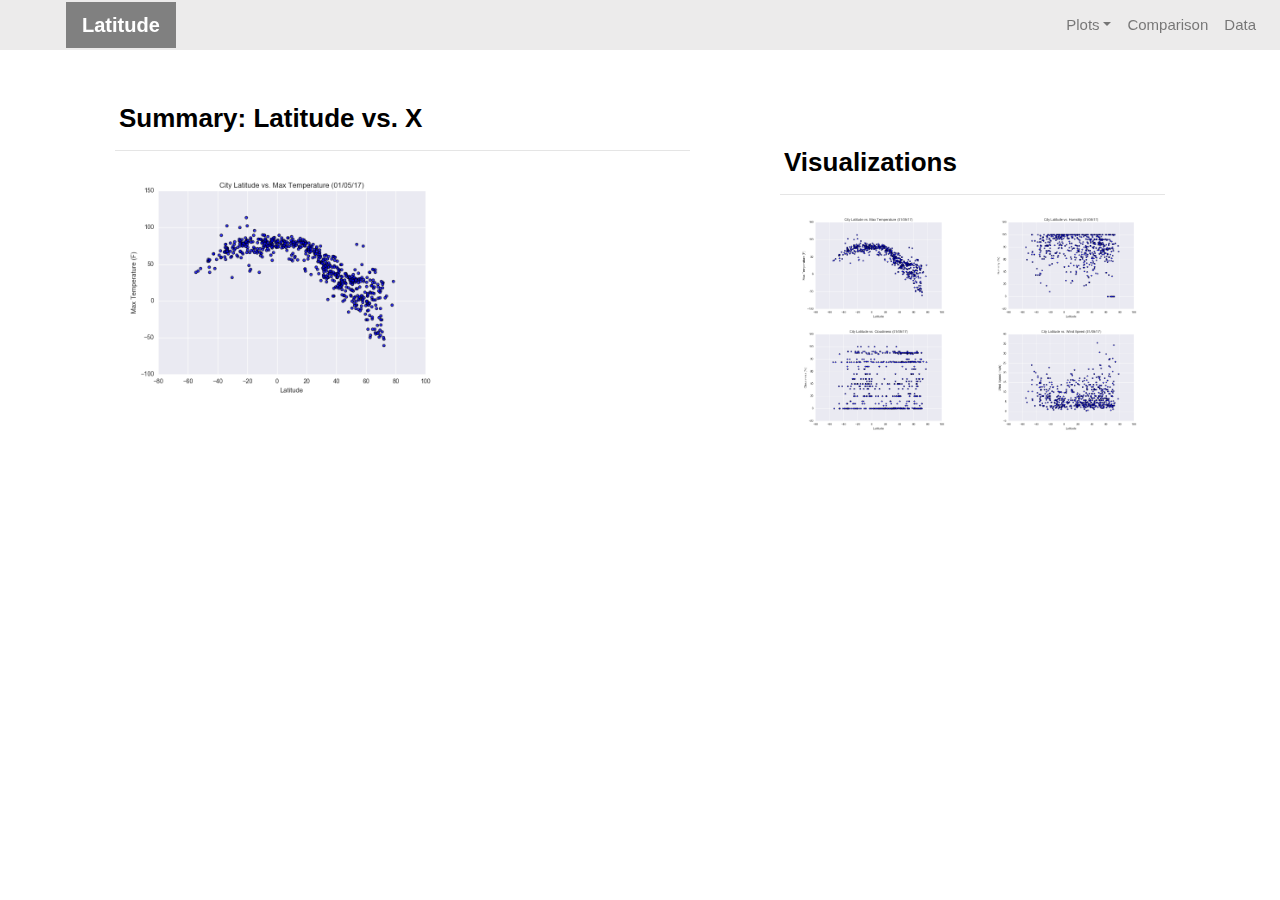
<file: index.html>
<!DOCTYPE html>
<html lang="en-us">
  <head>
​
    <meta charset="UTF-8">
    <meta name="viewport" content="width=device-width, initial-scale=1">
    <meta http-equiv="X-UA-Compatible" content="ie=edge">
​
    <title>Bootstrap Visualization Dashboard</title>
​
	<link rel="stylesheet" href="https://maxcdn.bootstrapcdn.com/bootstrap/4.0.0/css/bootstrap.min.css" integrity="sha384-Gn5384xqQ1aoWXA+058RXPxPg6fy4IWvTNh0E263XmFcJlSAwiGgFAW/dAiS6JXm" crossorigin="anonymous">
    
	<link rel="stylesheet" type="text/css" href="style.css">
​
  </head>
​
  <body>
    <!-- Start of navbar -->
	<div class="navigation">
	  <nav class="navbar fixed-top navbar-expand-lg navbar-light">
        <a class="navbar-brand" href="index.html">Latitude</a>
        <button class="navbar-toggler border" type="button" data-toggle="collapse" data-target="#navbarNavDropdown" aria-controls="navbarNavDropdown" aria-expanded="false" aria-label="Toggle navigation">
          <span class="navbar-toggler-icon"></span>
        </button>
​
        <!-- Collect the nav links, forms, and other content for toggling -->
        <div class="collapse navbar-collapse" id="navbarNavDropdown">
          <ul class="navbar-nav ml-auto">
            <li class="nav-item dropdown">
              <a href="#" class="nav-link dropdown-toggle" data-toggle="dropdown" id="navbarDropdownMenuLink" role="button" aria-haspopup="true" aria-expanded="false">Plots</a>
              <div class="dropdown-menu" aria-labelledby="navbarDropdownMenuLink">
                <a class="dropdown-item" href="temperature.html">Max-Temperature</a>
                <a class="dropdown-item" href="humidity.html">Humidity</a>
                <a class="dropdown-item" href="cloudiness.html">Cloudiness</a>
                <a class="dropdown-item" href="wind.html">Wind Speed</a>
              </div>
            </li>
            <li class="nav-item">
			  <a class="nav-link" href="comparison.html">Comparison</a>
			</li>
            <li class="nav-item">
			  <a class="nav-link" href="data.html">Data</a>
			</li>
          </ul>
        </div>
      </nav>
	</div>
    <!-- End of navbar -->
​
  <!-- Start of container -->
    <div class="container">
      <section class="row">
        <div class="col-lg-7 col-md-12">
          <div class="description-content">
            <h1 class="description-header">Summary: Latitude vs. X</h1>
            <hr>
            <img src="Resources/assets/images/Fig1.png" alt="Latitude vs. Max Temperature" class="description-image">
            <p>The purpose of this project was to analyze how weather changes as you get closer to the equator. To accomplish this analysis, we first pulled data from the OpenWeatherMap API to assemble a dataset on over 500 cities.</p>
            <p>After assembling the dataset, we used Matplotlib to plot various aspects of the weather vs. latitude. Factors we looked at included: temperature, cloudiness, wind speed, and humidity. This site provides the source data and visualizations created as part of the analysis, as well as explanations and descriptions of any trends and correlations witnessed.</p>
          </div>
        </div>
        <div class="col-lg-5 col-md-12">
​
          <!-- Start of Visualizations imageNav Area -->
          <section id="imageNav-area">
            <div class="imageNav-content">
              <h2 class="imageNav-header">Visualizations</h2>
              <hr />
              <div class="container">
			    <div class="row">
				  <div class="col-6">
                    <a href="temperature.html">
				      <img src="Resources/assets/images/Fig1.png" alt="Latitude vs. Max Temperature", title="Latitude vs. Max Temperature" class="imageNav-photo">
				    </a>
				  </div>
				  <div class="col-6">
                    <a href="humidity.html">
				      <img src="Resources/assets/images/Fig2.png" alt="Latitude vs. Humidity", title="Latitude vs. Humidity" class="imageNav-photo">
			        </a>
                    </div>
				  <div class="col-6">
                    <a href="cloudiness.html">
				      <img src="Resources/assets/images/Fig3.png" alt="Latitude vs. Cloudiness", title="Latitude vs. Cloudiness", class="imageNav-photo">
				    </a>
				  </div>
				  <div class="col-6">
                    <a href="wind.html">
				      <img src="Resources/assets/images/Fig4.png" alt="Latitude vs. Wind Speed", title="Latitude vs. Wind Speed", class="imageNav-photo">
				    </a>
				  </div>
                </div>
			  </div>
            </div>
          </section>
          <!-- End of the Visualizations imageNav Area -->
​
        </div>
      </section>
    </div>
    <!-- End of container -->
​

​

	<!-- jQuery first, then Popper.js, then Bootstrap JS -->
    <script src="https://code.jquery.com/jquery-3.2.1.slim.min.js" integrity="sha384-KJ3o2DKtIkvYIK3UENzmM7KCkRr/rE9/Qpg6aAZGJwFDMVNA/GpGFF93hXpG5KkN" crossorigin="anonymous"></script>
    <script src="https://cdnjs.cloudflare.com/ajax/libs/popper.js/1.12.9/umd/popper.min.js" integrity="sha384-ApNbgh9B+Y1QKtv3Rn7W3mgPxhU9K/ScQsAP7hUibX39j7fakFPskvXusvfa0b4Q" crossorigin="anonymous"></script>
    <script src="https://maxcdn.bootstrapcdn.com/bootstrap/4.0.0/js/bootstrap.min.js" integrity="sha384-JZR6Spejh4U02d8jOt6vLEHfe/JQGiRRSQQxSfFWpi1MquVdAyjUar5+76PVCmYl" crossorigin="anonymous"></script>
  </body>
​
</html>
</file>
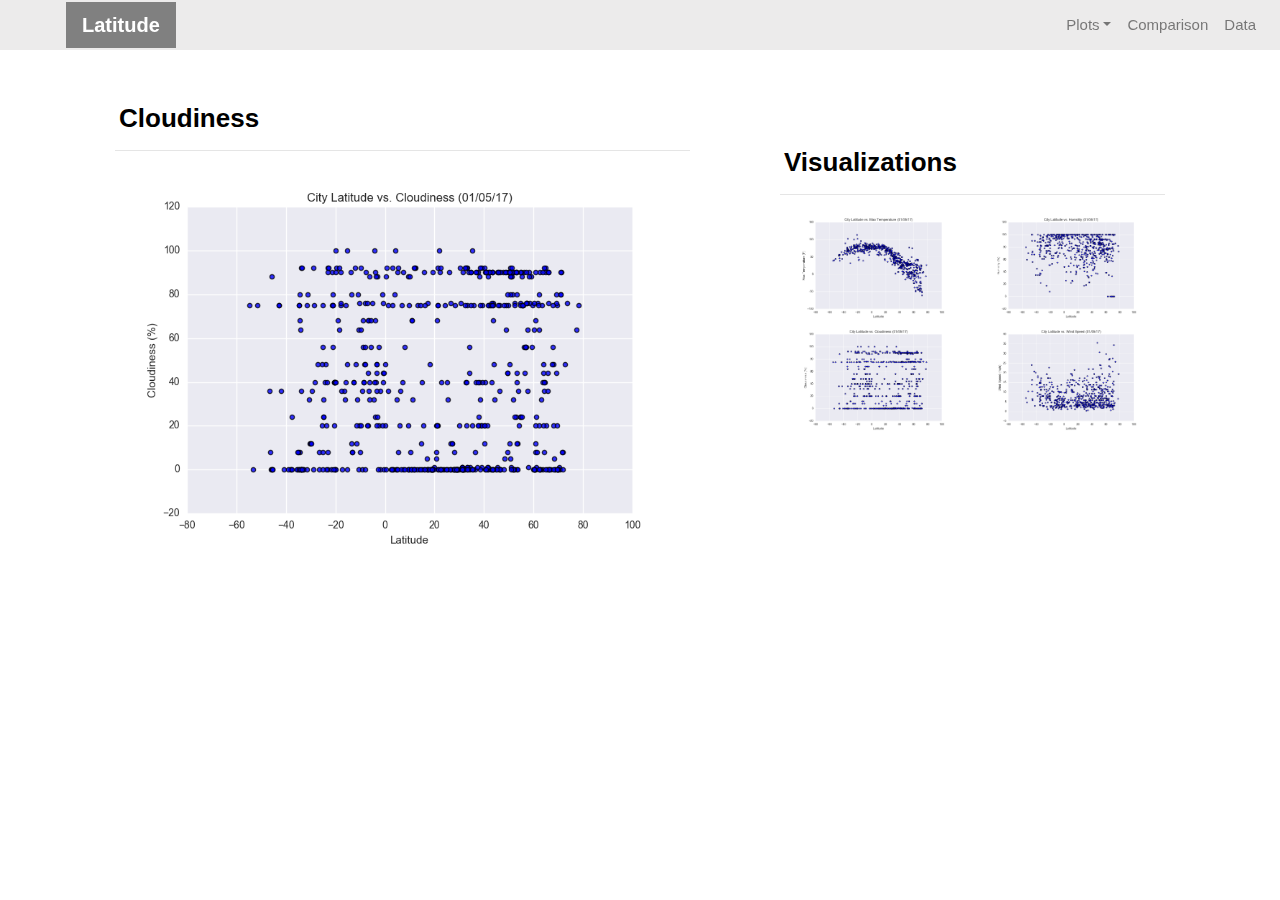
<file: cloudiness.html>
<!DOCTYPE html>
<html lang="en-us">
  <head>
​
    <meta charset="UTF-8">
    <meta name="viewport" content="width=device-width, initial-scale=1">
    <meta http-equiv="X-UA-Compatible" content="ie=edge">
​
    <title>Bootstrap Visualization Dashboard</title>
​
	<link rel="stylesheet" href="https://maxcdn.bootstrapcdn.com/bootstrap/4.0.0/css/bootstrap.min.css" integrity="sha384-Gn5384xqQ1aoWXA+058RXPxPg6fy4IWvTNh0E263XmFcJlSAwiGgFAW/dAiS6JXm" crossorigin="anonymous">
    
	<link rel="stylesheet" type="text/css" href="style.css">
​
  </head>
​
  <body>
    <!-- Start of navbar -->
	<div class="navigation">
	  <nav class="navbar fixed-top navbar-expand-lg navbar-light">
        <a class="navbar-brand" href="index.html">Latitude</a>
        <button class="navbar-toggler border" type="button" data-toggle="collapse" data-target="#navbarNavDropdown" aria-controls="navbarNavDropdown" aria-expanded="false" aria-label="Toggle navigation">
          <span class="navbar-toggler-icon"></span>
        </button>
​
        <!-- Collect the nav links, forms, and other content for toggling -->
        <div class="collapse navbar-collapse" id="navbarNavDropdown">
          <ul class="navbar-nav ml-auto">
            <li class="nav-item dropdown">
              <a href="#" class="nav-link dropdown-toggle" data-toggle="dropdown" id="navbarDropdownMenuLink" role="button" aria-haspopup="true" aria-expanded="false">Plots</a>
              <div class="dropdown-menu" aria-labelledby="navbarDropdownMenuLink">
                <a class="dropdown-item" href="temperature.html">Max-Temperature</a>
                <a class="dropdown-item" href="humidity.html">Humidity</a>
                <a class="dropdown-item" href="cloudiness.html">Cloudiness</a>
                <a class="dropdown-item" href="wind.html">Wind Speed</a>
              </div>
            </li>
            <li class="nav-item">
			  <a class="nav-link" href="comparison.html">Comparison</a>
			</li>
            <li class="nav-item">
			  <a class="nav-link" href="data.html">Data</a>
			</li>
          </ul>
        </div>
      </nav>
	</div>
    <!-- End of navbar -->
​
    <!-- Start of container -->
    <div class="container">
      <section class="row">
        <div class="col-lg-7 col-md-12">
          <div class="description-content">
            <h1 class="description-header">Cloudiness</h1>
            <hr>
            <img src="Resources/assets/images/Fig3.png" alt="Latitude Vs Cloudiness">
            <p>No Significant Corelation Was Fouund Between Latitude And Cloudiness. The Visualization Shows A Great Variety Of Cloudiness Percentages At Different Latitudes.</p>
          </div>
        </div>
        <div class="col-lg-5 col-md-12">
​
          <!-- Start of Visualizations imageNav Area -->
          <section id="imageNav-area">
            <div class="imageNav-content">
              <h2 class="imageNav-header">Visualizations</h2>
              <hr />
              <div class="container">
			    <div class="row">
				  <div class="col-6">
                    <a href="temperature.html">
				      <img src="Resources/assets/images/Fig1.png" alt="Latitude Vs Max-Temperature", title="Latitude Vs Max-Temperature" class="imageNav-photo">
				    </a>
				  </div>
				  <div class="col-6">
                    <a href="humidity.html">
				      <img src="Resources/assets/images/Fig2.png" alt="Latitude Vs Humidity", title="Latitude Vs Humidity" class="imageNav-photo">
			        </a>
				  </div>
				  <div class="col-6">
                    <a href="cloudiness.html">
				      <img src="Resources/assets/images/Fig3.png" alt="Latitude Vs Cloudiness", title="Latitude Vs Cloudiness", class="imageNav-photo">
				    </a>
				  </div>
				  <div class="col-6">
                    <a href="wind.html">
				      <img src="Resources/assets/images/Fig4.png" alt="Latitude Vs Wind Speed", title="Latitude Vs Wind Speed", class="imageNav-photo">
				    </a>
				  </div>
                </div>
			  </div>
            </div>
          </section>
          <!-- End of the Visualizations imageNav Area -->
​
        </div>
      </section>
    </div>
    <!-- End of container -->
​

	<!-- jQuery first, then Popper.js, then Bootstrap JS -->
    <script src="https://code.jquery.com/jquery-3.2.1.slim.min.js" integrity="sha384-KJ3o2DKtIkvYIK3UENzmM7KCkRr/rE9/Qpg6aAZGJwFDMVNA/GpGFF93hXpG5KkN" crossorigin="anonymous"></script>
    <script src="https://cdnjs.cloudflare.com/ajax/libs/popper.js/1.12.9/umd/popper.min.js" integrity="sha384-ApNbgh9B+Y1QKtv3Rn7W3mgPxhU9K/ScQsAP7hUibX39j7fakFPskvXusvfa0b4Q" crossorigin="anonymous"></script>
    <script src="https://maxcdn.bootstrapcdn.com/bootstrap/4.0.0/js/bootstrap.min.js" integrity="sha384-JZR6Spejh4U02d8jOt6vLEHfe/JQGiRRSQQxSfFWpi1MquVdAyjUar5+76PVCmYl" crossorigin="anonymous"></script>
  </body>
​
</html>
</file>
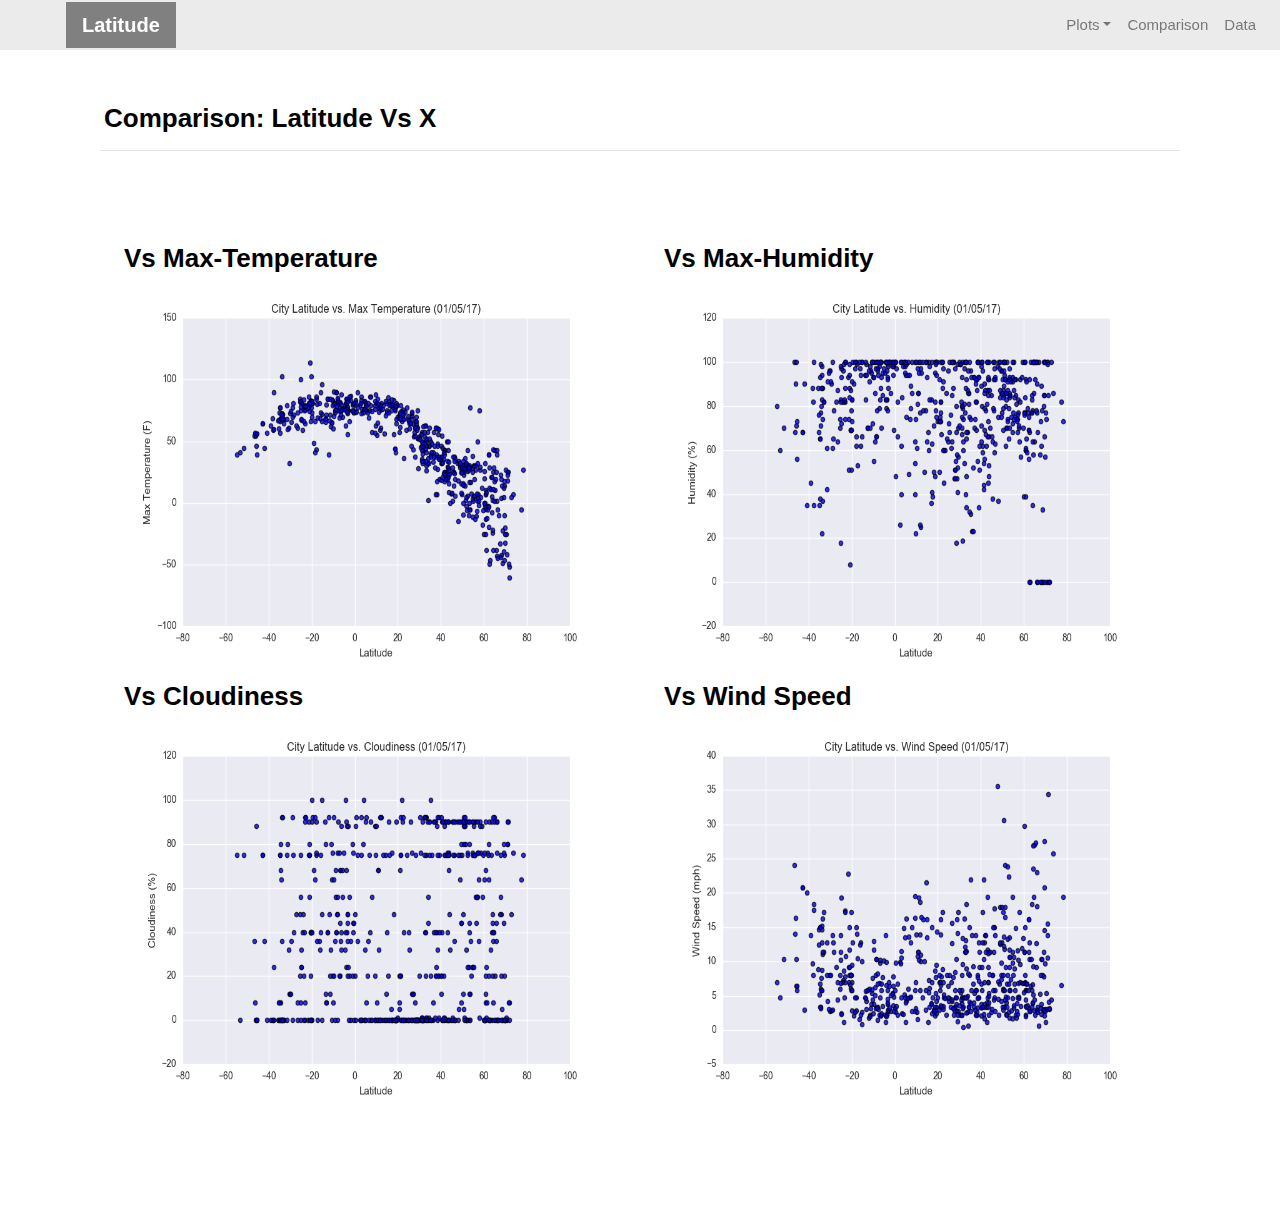
<file: comparison.html>
<!DOCTYPE html>
<html lang="en-us">
  <head>
​
    <meta charset="UTF-8">
    <meta name="viewport" content="width=device-width, initial-scale=1">
    <meta http-equiv="X-UA-Compatible" content="ie=edge">
​
    <title>Bootstrap Visualization Dashboard</title>
​
	<link rel="stylesheet" href="https://maxcdn.bootstrapcdn.com/bootstrap/4.0.0/css/bootstrap.min.css" integrity="sha384-Gn5384xqQ1aoWXA+058RXPxPg6fy4IWvTNh0E263XmFcJlSAwiGgFAW/dAiS6JXm" crossorigin="anonymous">
    
	<link rel="stylesheet" type="text/css" href="style.css">
​
  </head>
​
  <body>
    <!-- Start of navbar -->
	<div class="navigation">
	  <nav class="navbar fixed-top navbar-expand-lg navbar-light">
        <a class="navbar-brand" href="index.html">Latitude</a>
        <button class="navbar-toggler border" type="button" data-toggle="collapse" data-target="#navbarNavDropdown" aria-controls="navbarNavDropdown" aria-expanded="false" aria-label="Toggle navigation">
          <span class="navbar-toggler-icon"></span>
        </button>
​
        <!-- Collect the nav links, forms, and other content for toggling -->
        <div class="collapse navbar-collapse" id="navbarNavDropdown">
          <ul class="navbar-nav ml-auto">
            <li class="nav-item dropdown">
              <a href="#" class="nav-link dropdown-toggle" data-toggle="dropdown" id="navbarDropdownMenuLink" role="button" aria-haspopup="true" aria-expanded="false">Plots</a>
              <div class="dropdown-menu" aria-labelledby="navbarDropdownMenuLink">
                <a class="dropdown-item" href="temperature.html">Max-Temperature</a>
                <a class="dropdown-item" href="humidity.html">Humidity</a>
                <a class="dropdown-item" href="cloudiness.html">Cloudiness</a>
                <a class="dropdown-item" href="wind.html">Wind Speed</a>
              </div>
            </li>
            <li class="nav-item">
			  <a class="nav-link" href="comparison.html">Comparison</a>
			</li>
            <li class="nav-item">
			  <a class="nav-link" href="data.html">Data</a>
			</li>
          </ul>
        </div>
      </nav>
	</div>
    <!-- End of navbar -->
​
    <!-- Start of container -->
    <div class="container">
      <section class="row">
        <div>
          <div class="description-content">
            <h1 class="description-header">Comparison: Latitude Vs X</h1>
            <hr>
			<p>Click Any Plot To Get An In-Depth Analysis.</p>
            <div class="container" style="padding-bottom: 40px;">
			  <div class="row">
				<div class="col-lg-6" style="padding: 20px;">
				  <div class="imageNav-header">Vs Max-Temperature</div>
                  <a href="temperature.html">
				    <img src="Resources/assets/images/Fig1.png" alt="Latitude Vs Max-Temperature", title="Latitude Vs Max-Temperature" class="imageNav-photo">
				  </a>
				</div>
				<div class="col-lg-6" style="padding: 20px;">
				  <div class="imageNav-header">Vs Max-Humidity</div>
                  <a href="humidity.html">
				    <img src="Resources/assets/images/Fig2.png" alt="Latitude Vs Humidity", title="Latitude Vs Humidity" class="imageNav-photo">
			      </a>
				</div>
				<div class="col-lg-6" style="padding: 20px;">
				  <div class="imageNav-header">Vs Cloudiness</div>
                  <a href="cloudiness.html">
				    <img src="Resources/assets/images/Fig3.png" alt="Latitude Vs Cloudiness", title="Latitude Vs Cloudiness", class="imageNav-photo">
				  </a>
				</div>
				<div class="col-lg-6" style="padding: 20px;">
				  <div class="imageNav-header">Vs Wind Speed</div>
                  <a href="wind.html">
				    <img src="Resources/assets/images/Fig4.png" alt="Latitude Vs Wind Speed", title="Latitude Vs Wind Speed", class="imageNav-photo">
				  </a>
				</div>
              </div>
			</div>
          </div>

        </div>
      </section>
    </div>
    <!-- End of container -->
​


	<!-- jQuery first, then Popper.js, then Bootstrap JS -->
    <script src="https://code.jquery.com/jquery-3.2.1.slim.min.js" integrity="sha384-KJ3o2DKtIkvYIK3UENzmM7KCkRr/rE9/Qpg6aAZGJwFDMVNA/GpGFF93hXpG5KkN" crossorigin="anonymous"></script>
    <script src="https://cdnjs.cloudflare.com/ajax/libs/popper.js/1.12.9/umd/popper.min.js" integrity="sha384-ApNbgh9B+Y1QKtv3Rn7W3mgPxhU9K/ScQsAP7hUibX39j7fakFPskvXusvfa0b4Q" crossorigin="anonymous"></script>
    <script src="https://maxcdn.bootstrapcdn.com/bootstrap/4.0.0/js/bootstrap.min.js" integrity="sha384-JZR6Spejh4U02d8jOt6vLEHfe/JQGiRRSQQxSfFWpi1MquVdAyjUar5+76PVCmYl" crossorigin="anonymous"></script>
  </body>

</html>
</file>
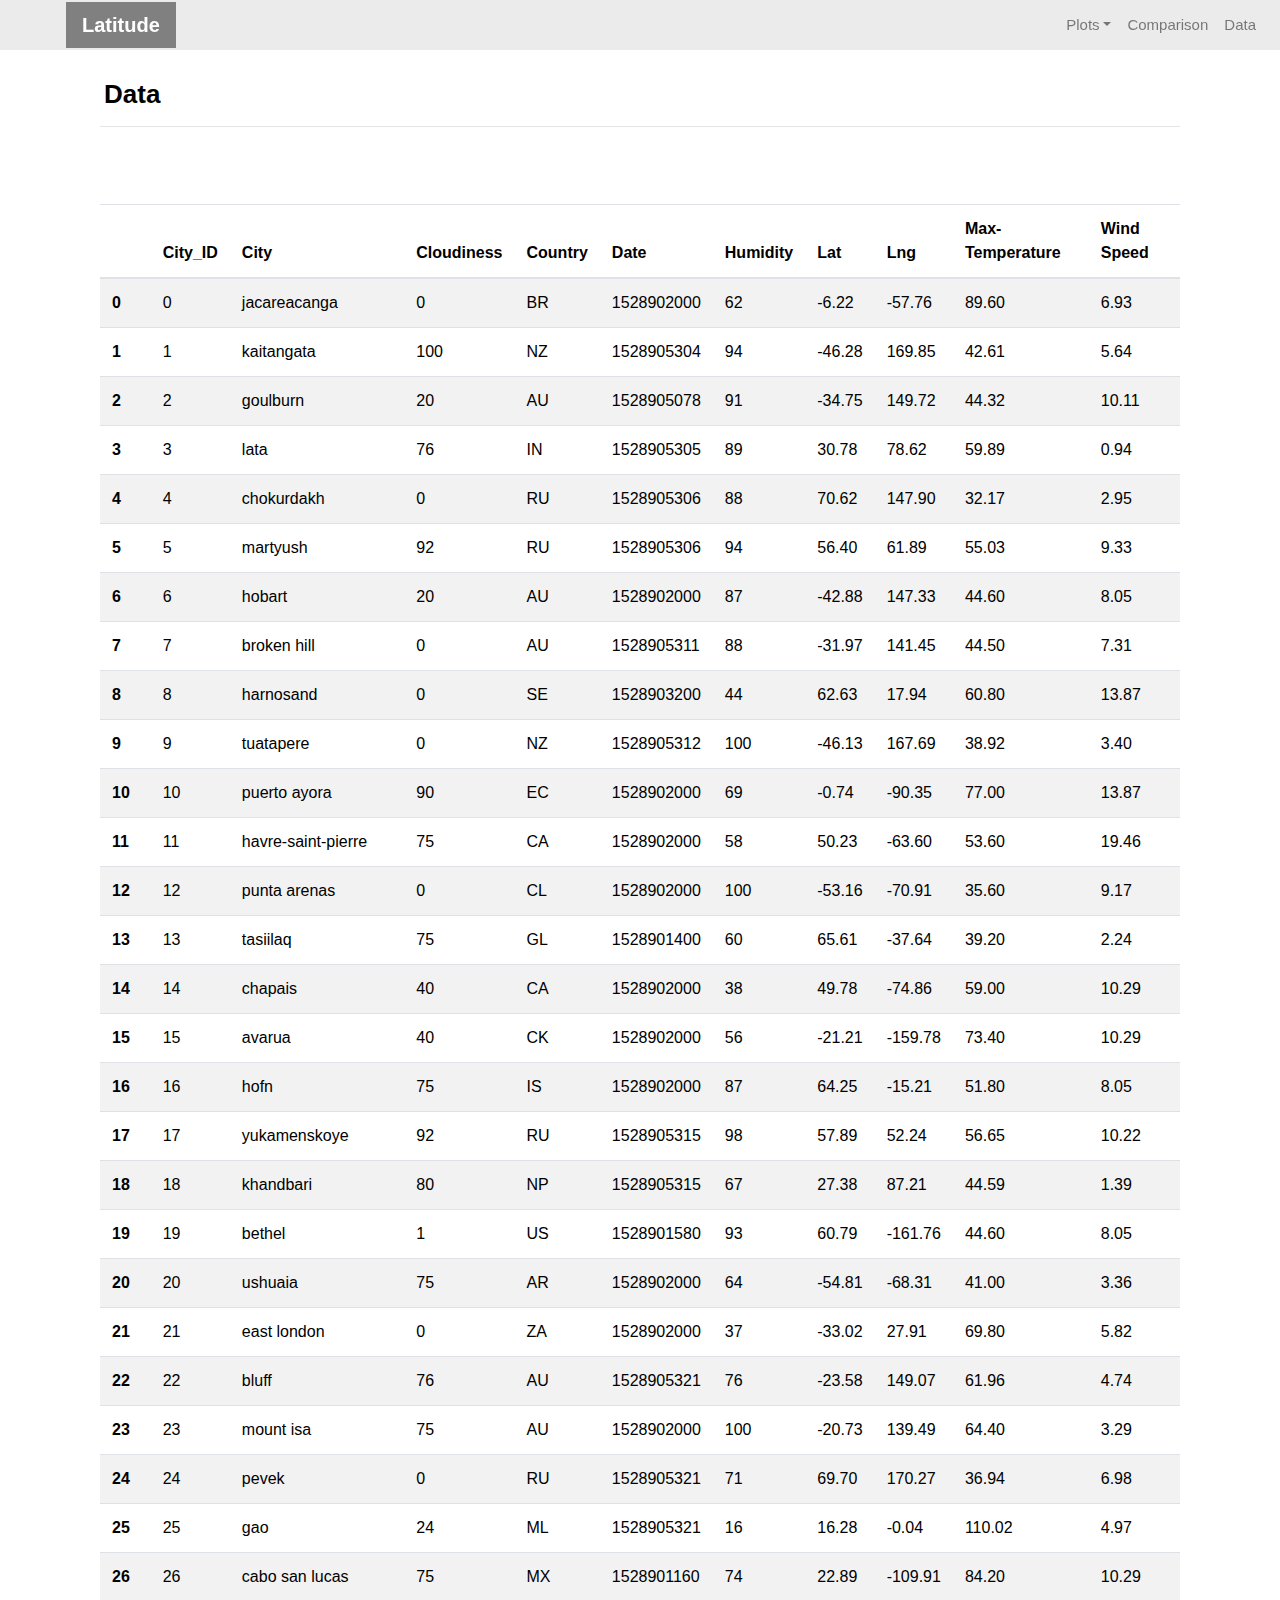
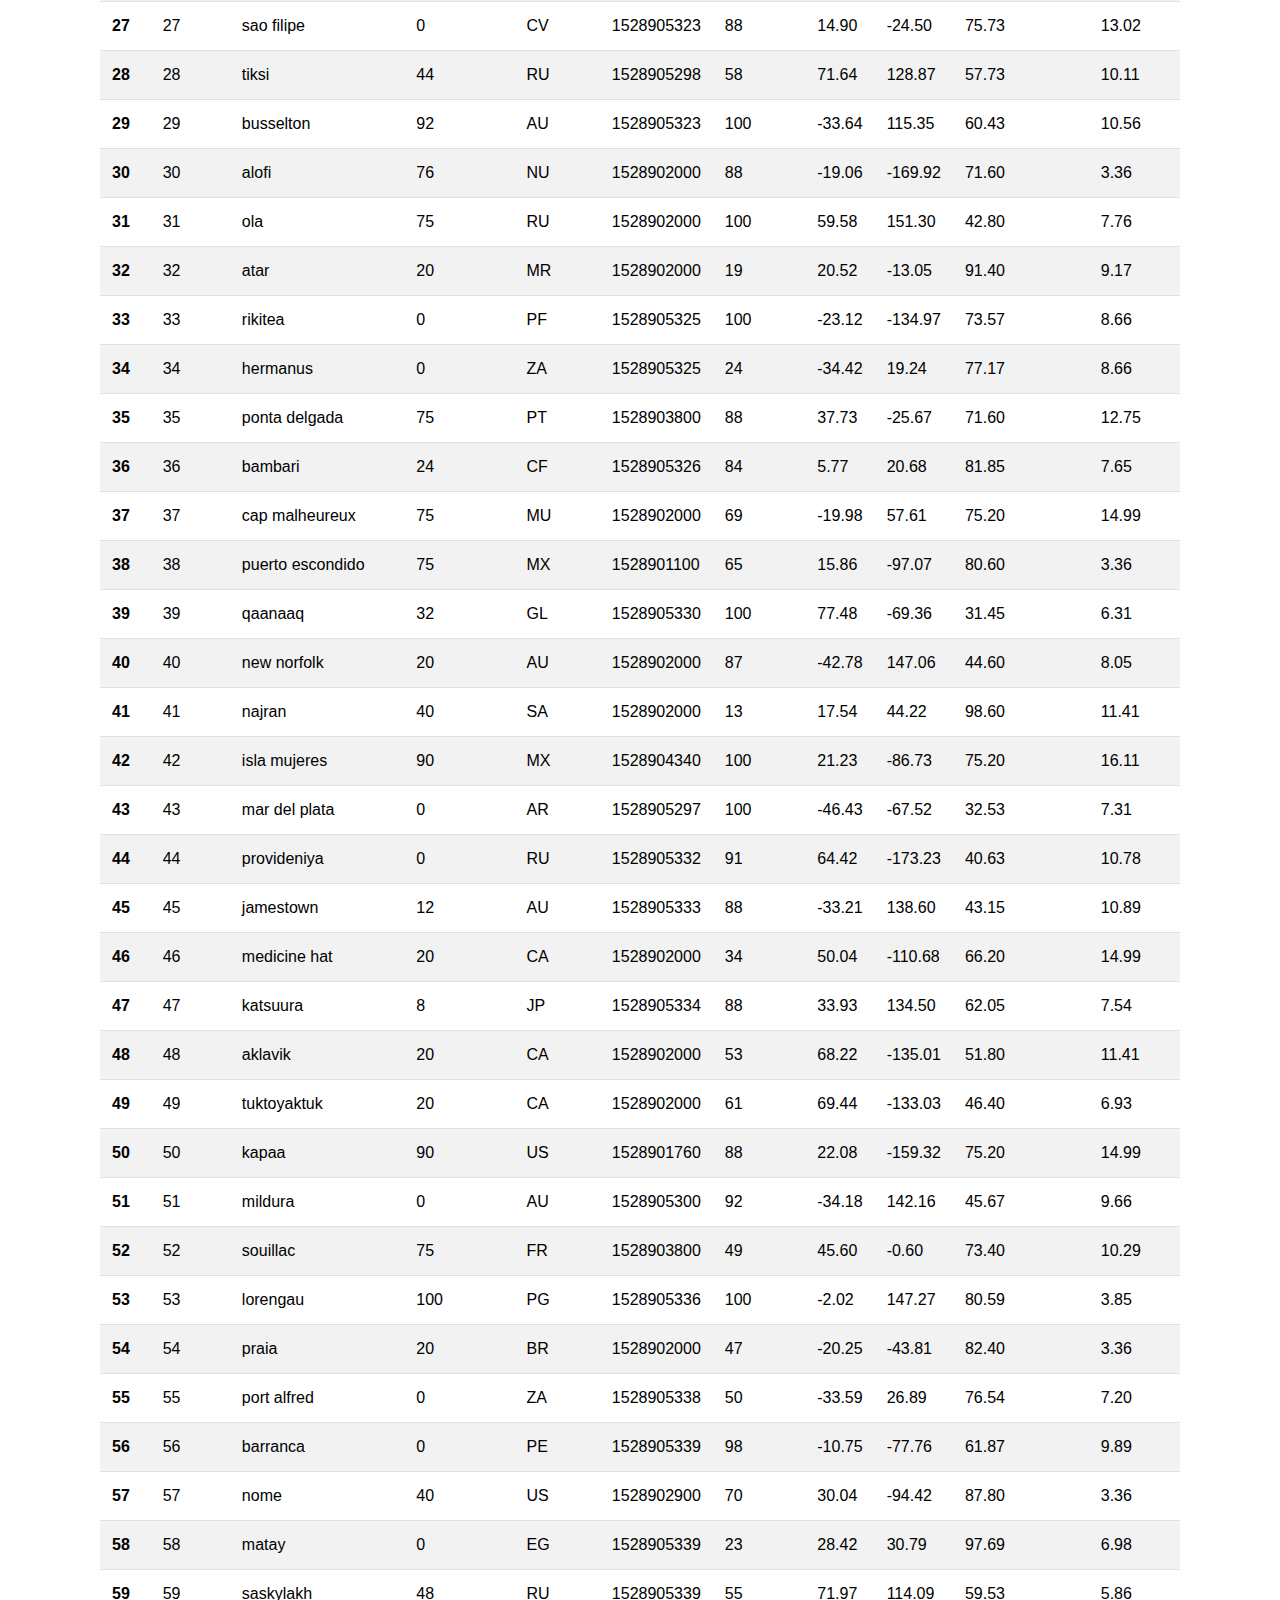
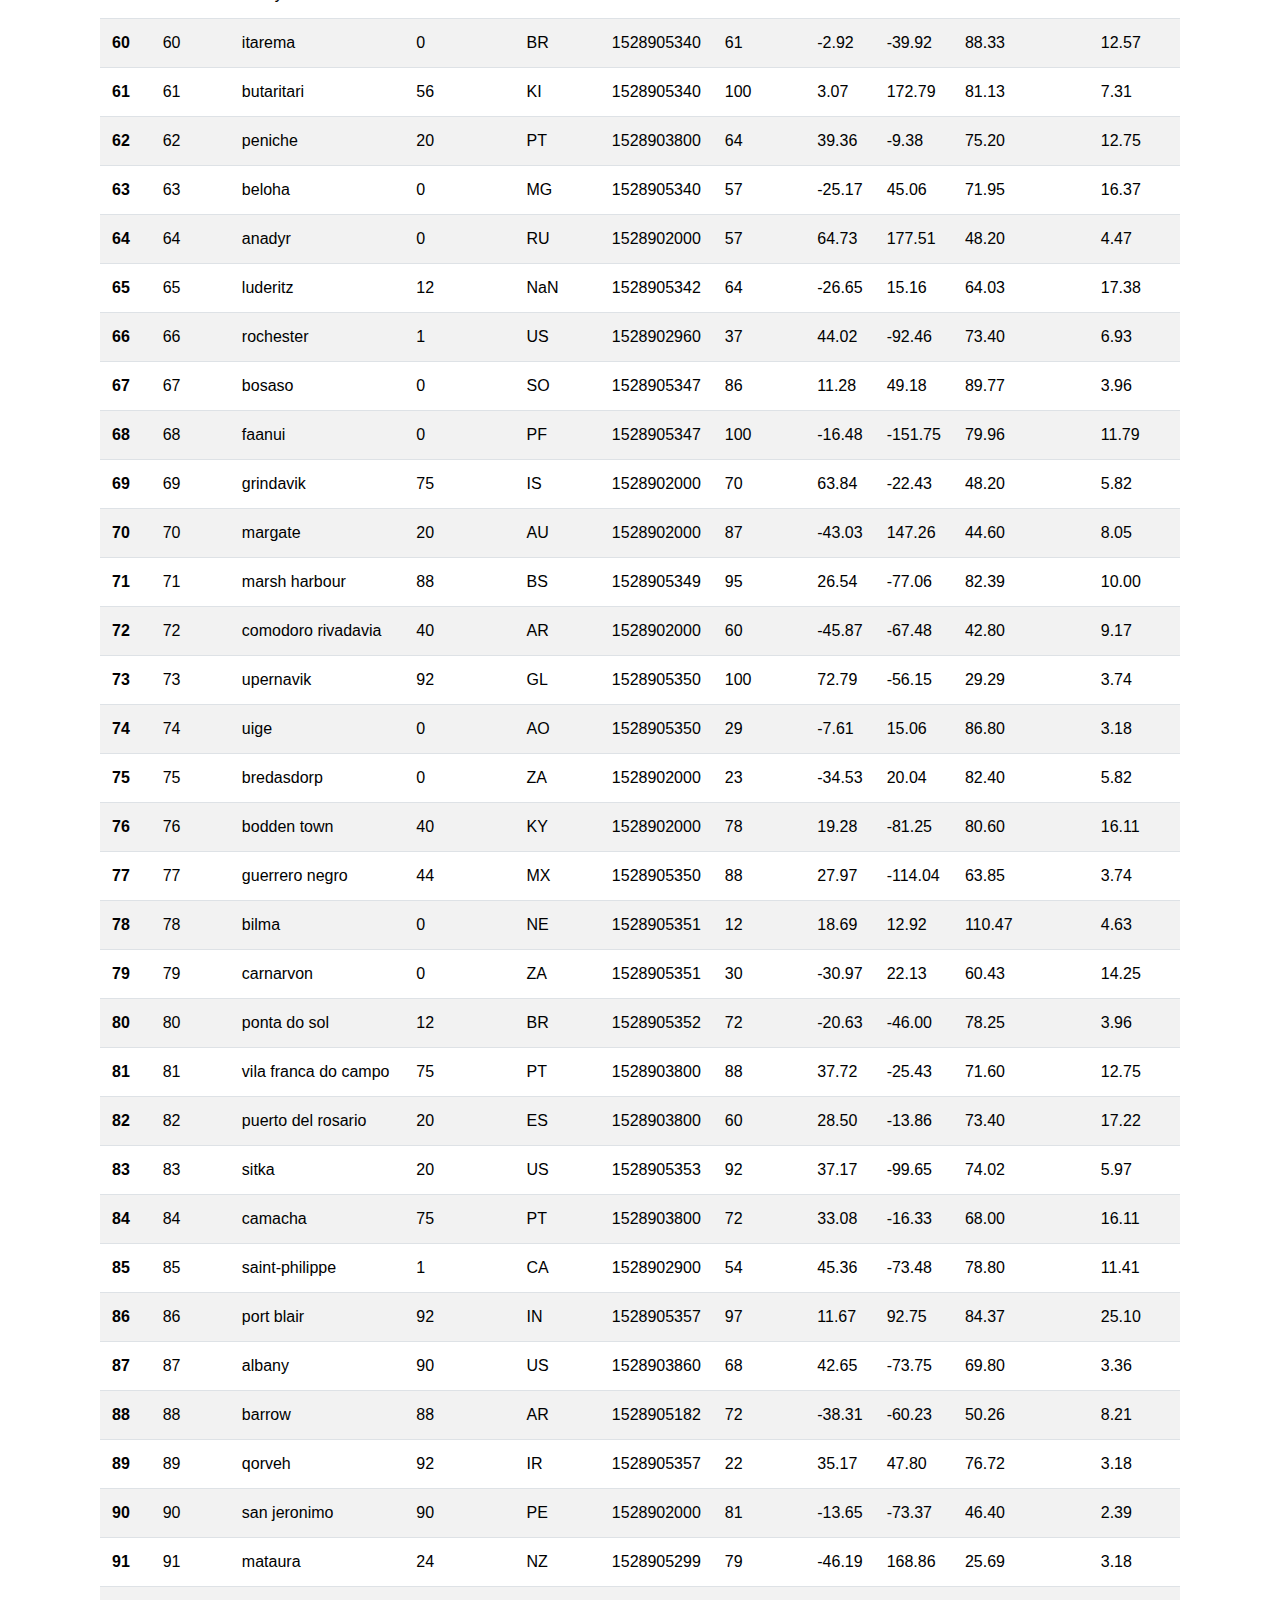
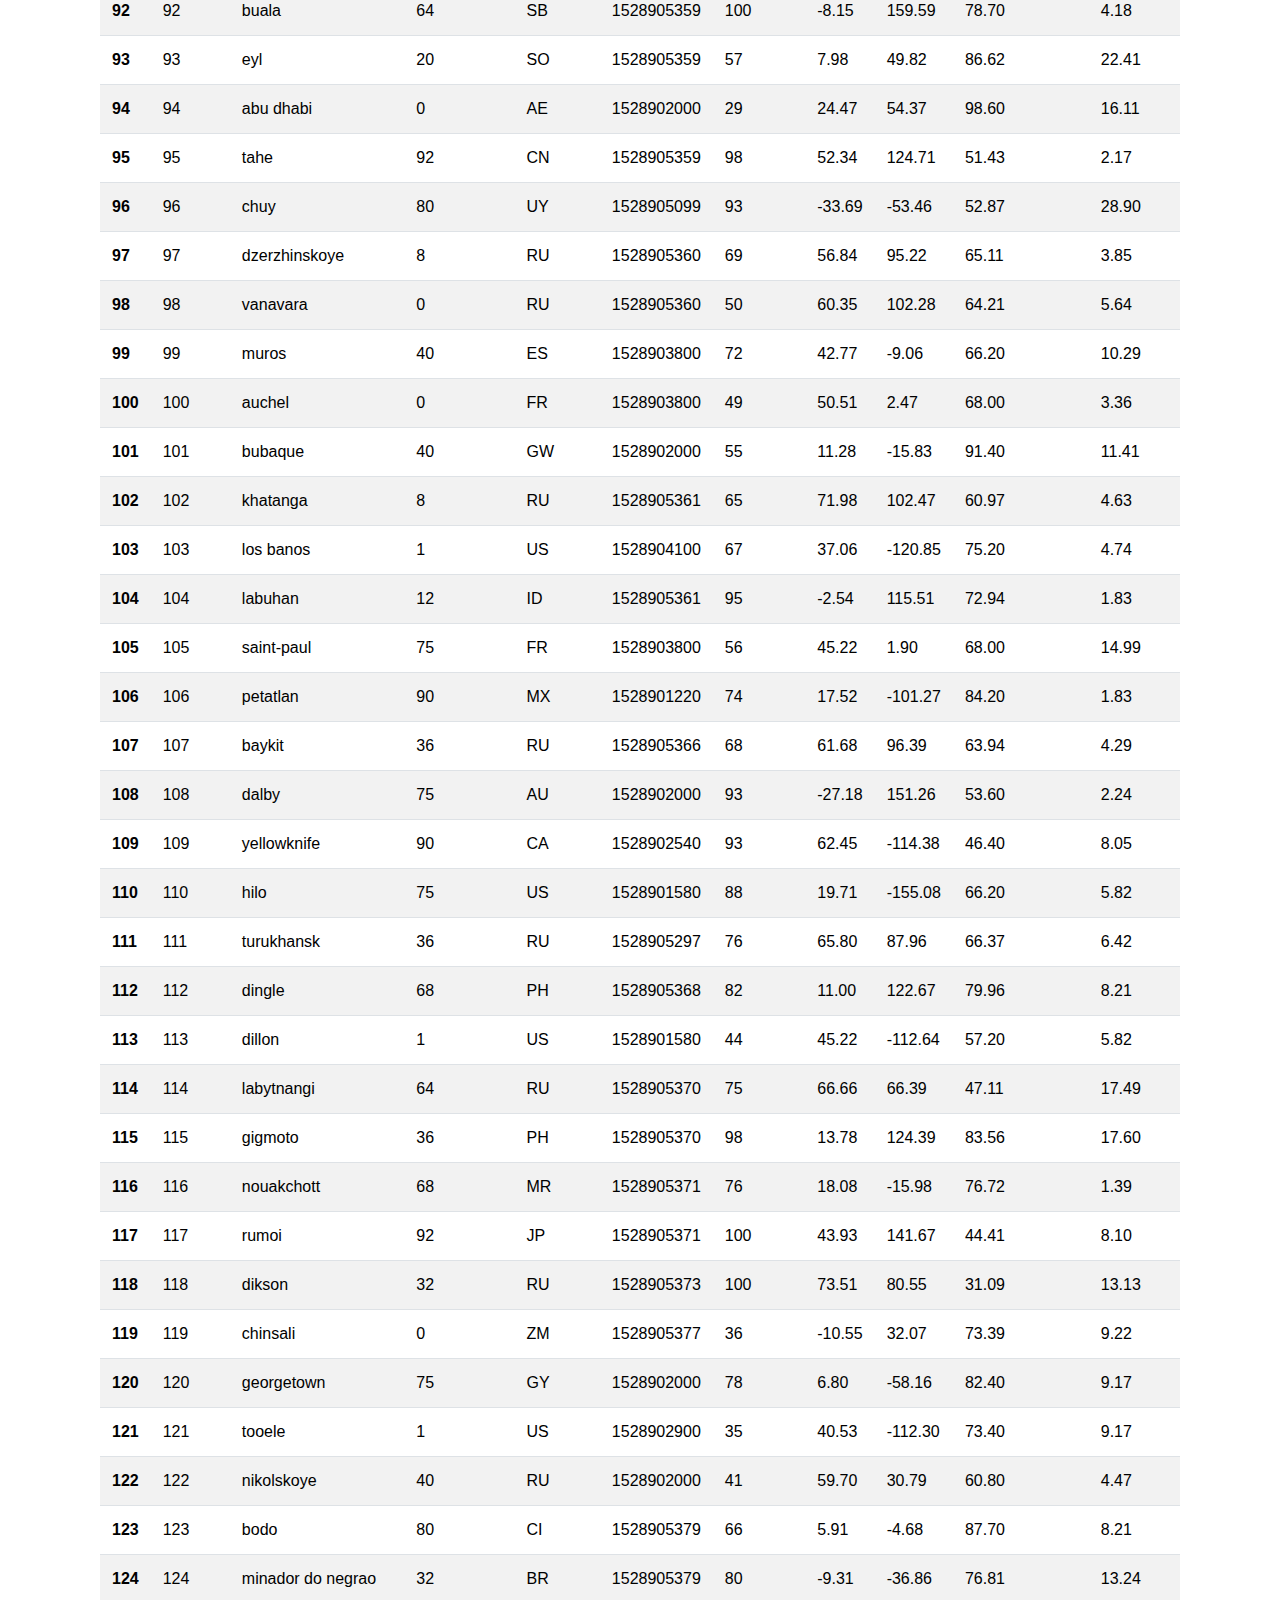
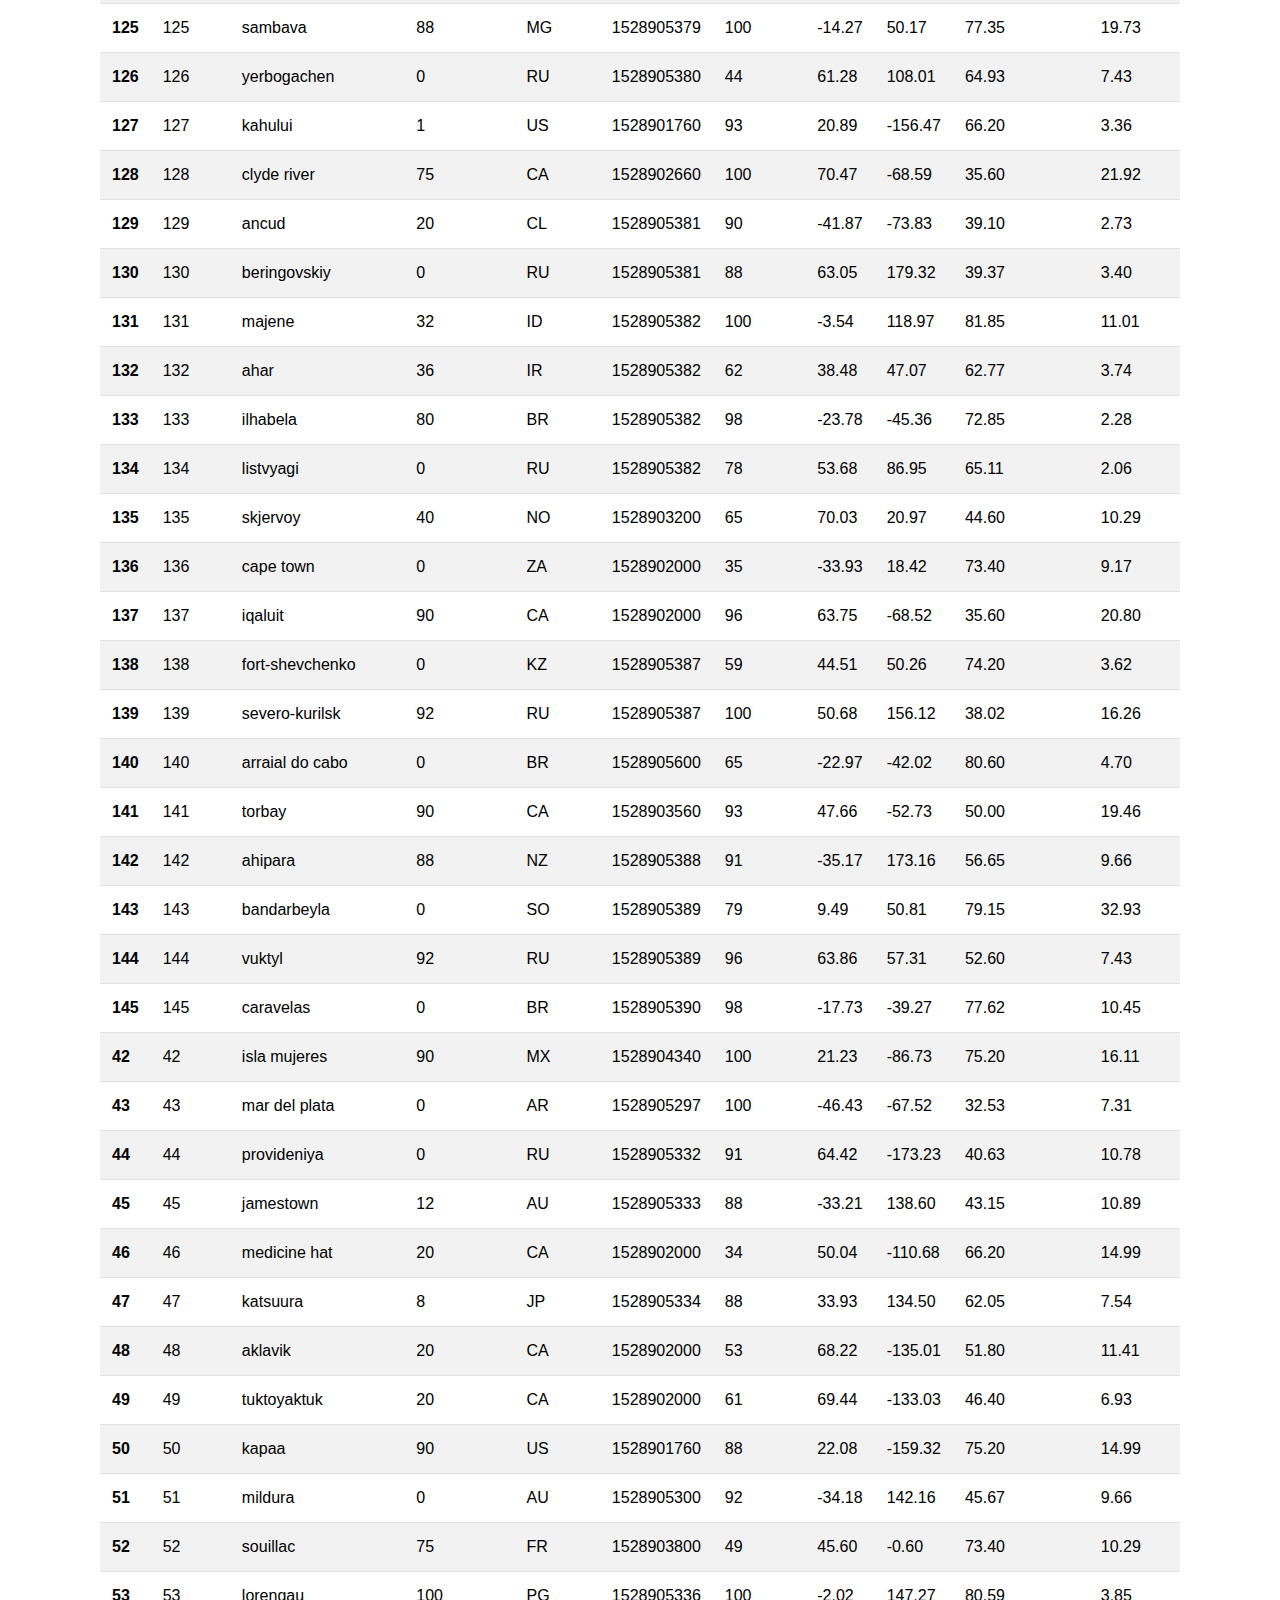
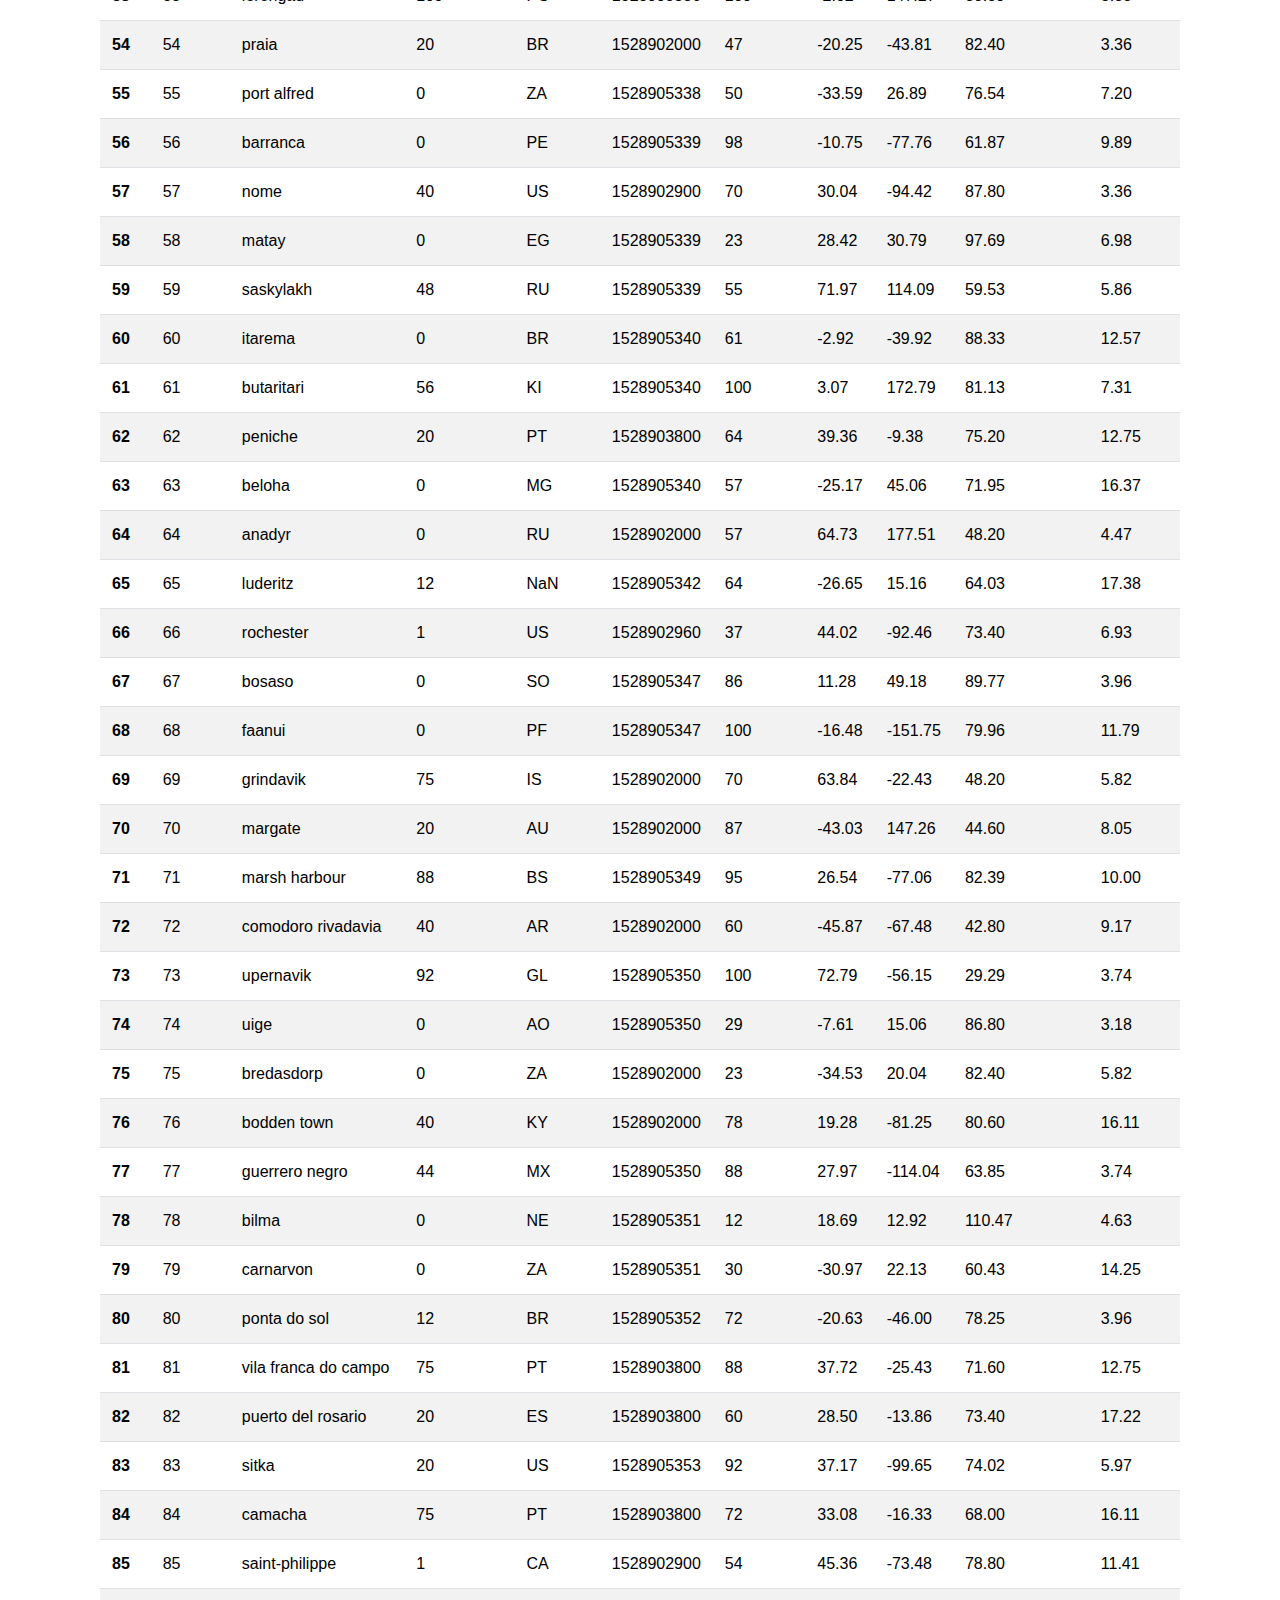
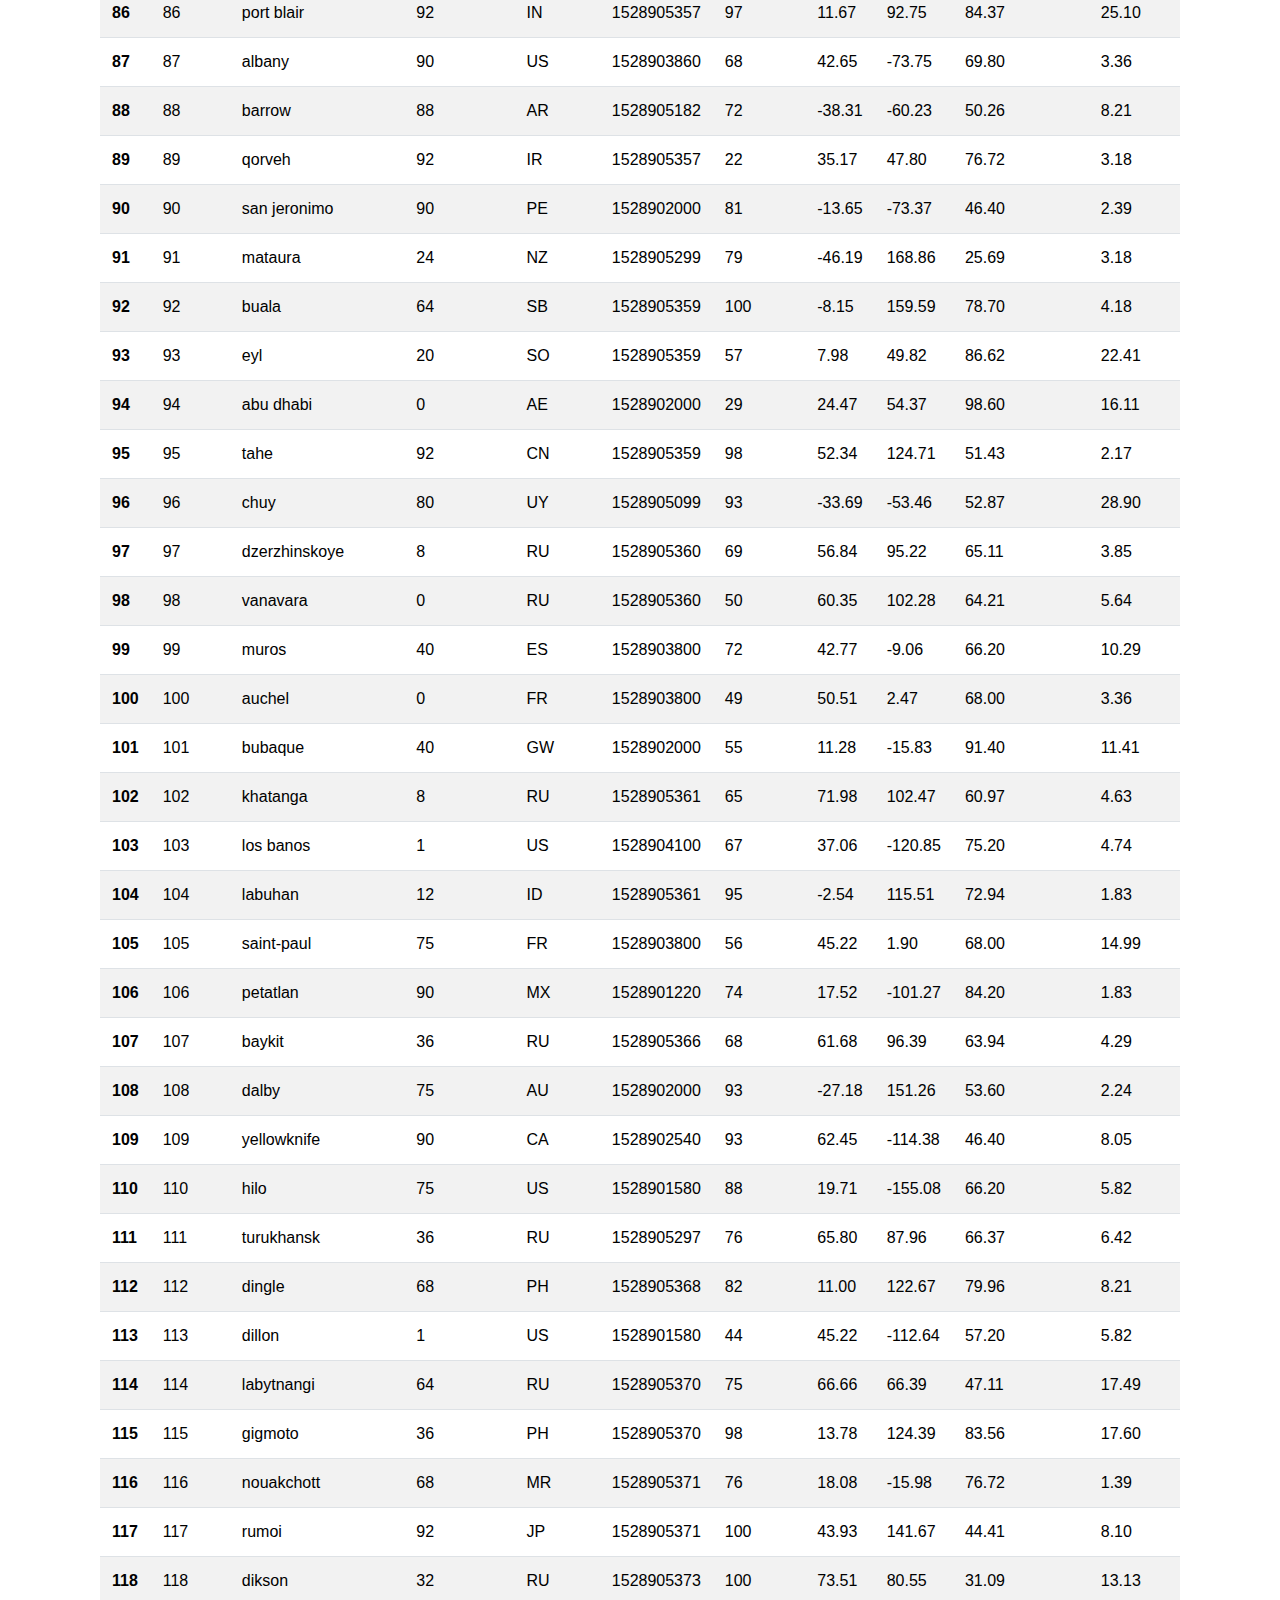
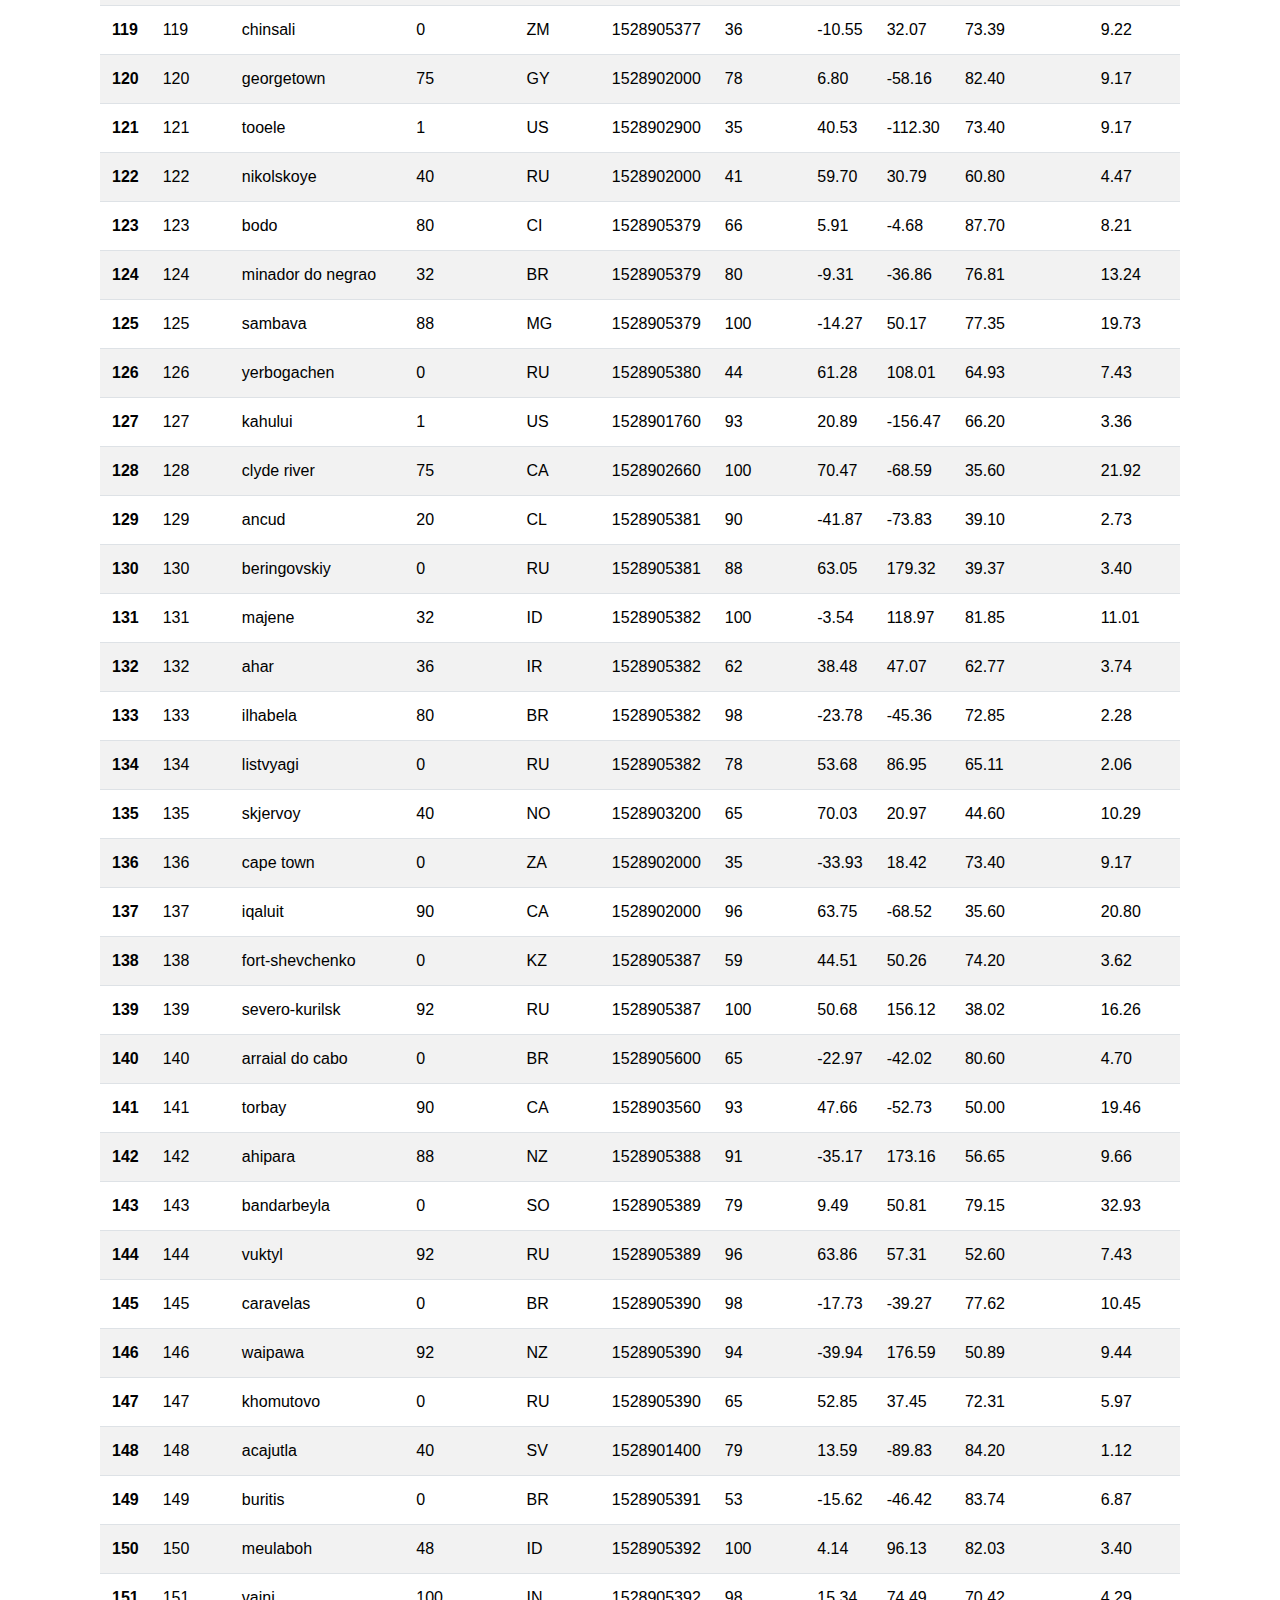
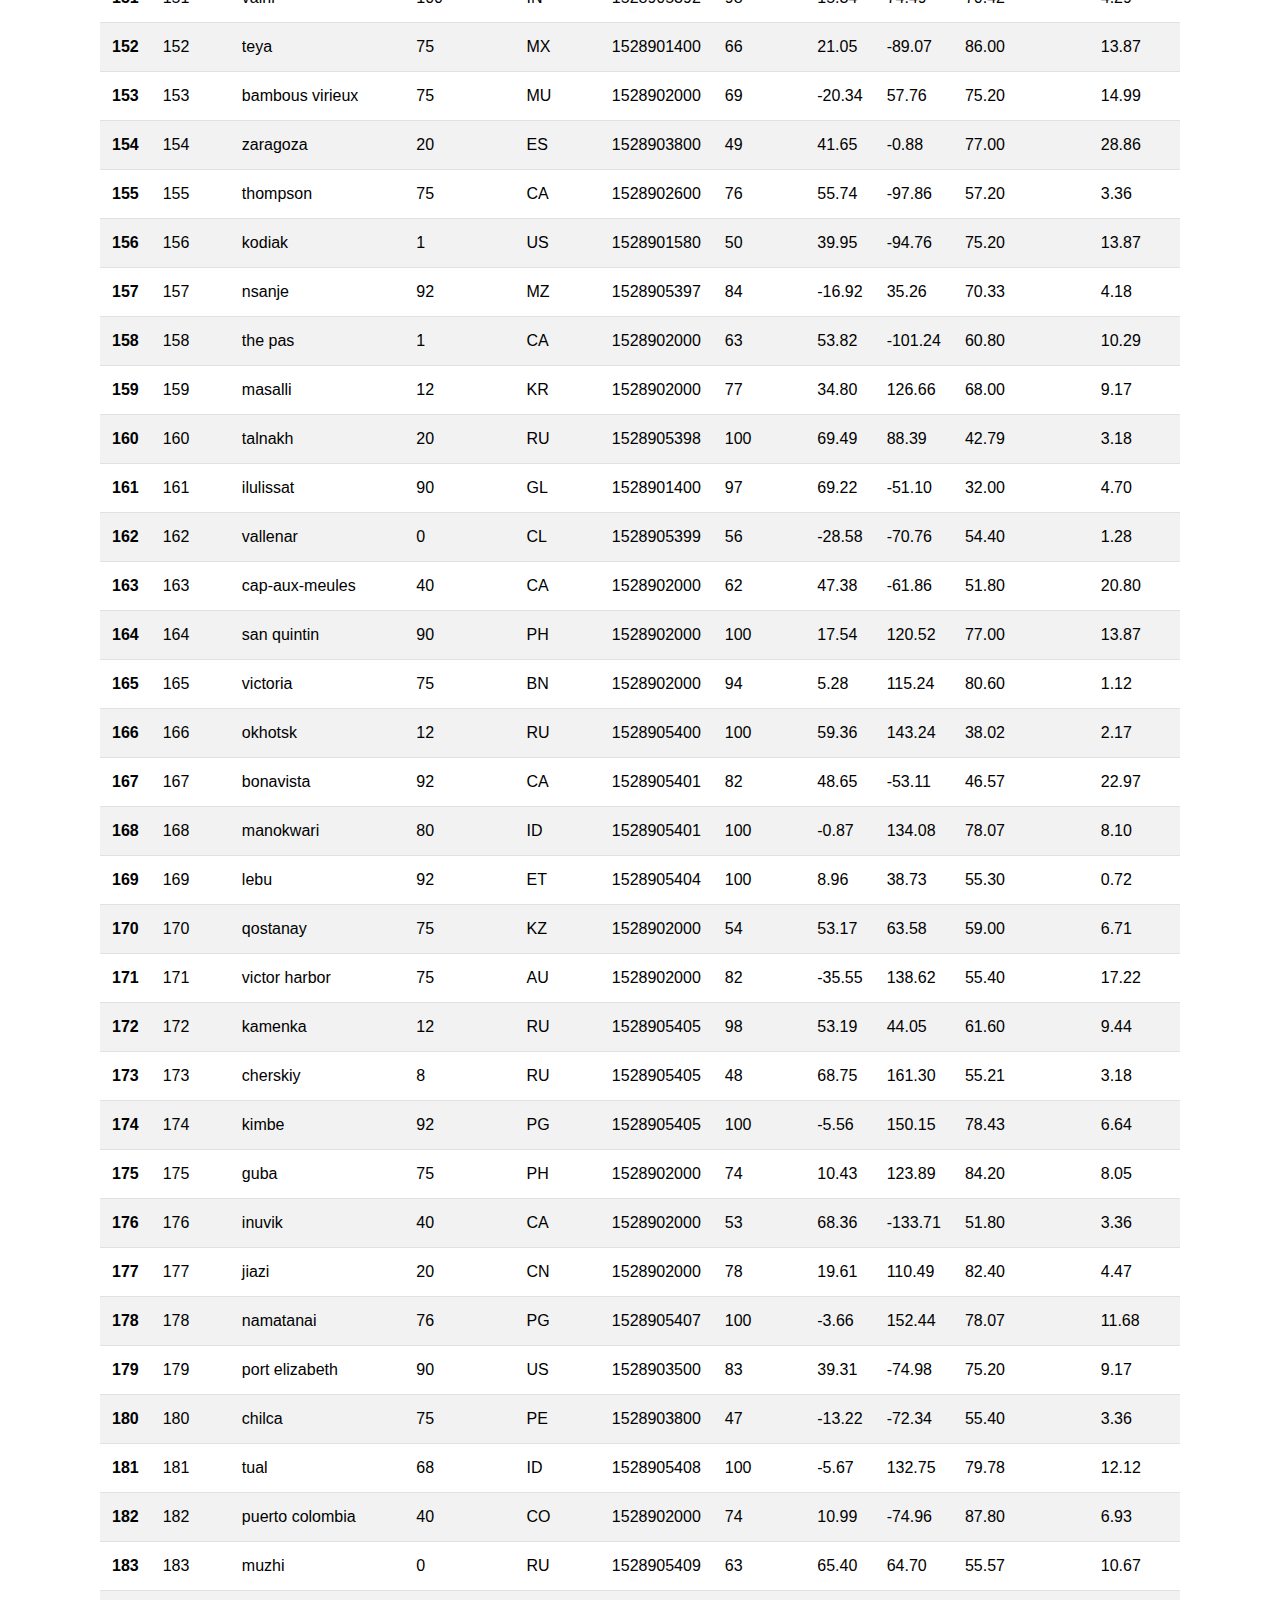
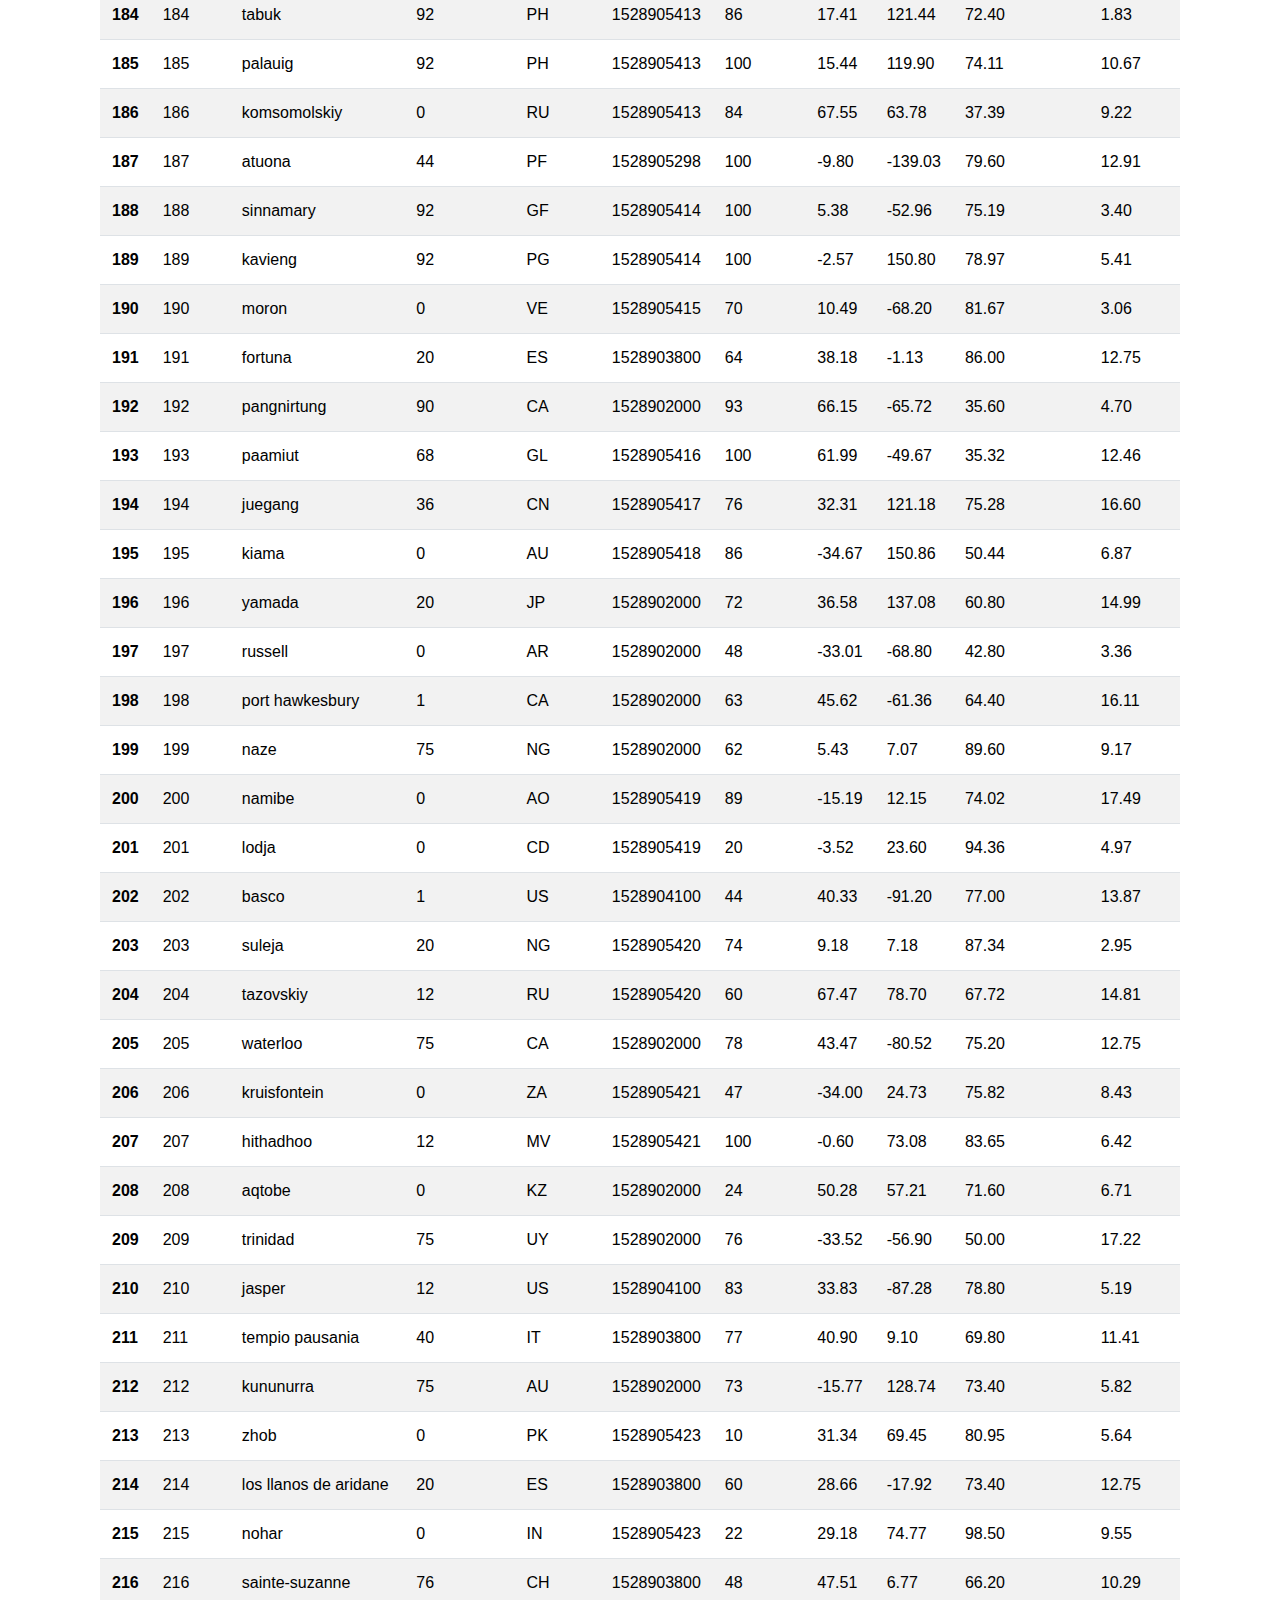
<file: data.html>
<!DOCTYPE html>
<html lang="en-us">

<head>
  ​
  <meta charset="UTF-8">
  <meta name="viewport" content="width=device-width, initial-scale=1">
  <meta http-equiv="X-UA-Compatible" content="ie=edge">
  ​
  <title>Bootstrap Visualization Dashboard</title>
  ​
  <link rel="stylesheet" href="https://maxcdn.bootstrapcdn.com/bootstrap/4.0.0/css/bootstrap.min.css"
    integrity="sha384-Gn5384xqQ1aoWXA+058RXPxPg6fy4IWvTNh0E263XmFcJlSAwiGgFAW/dAiS6JXm" crossorigin="anonymous">

  <link rel="stylesheet" type="text/css" href="style.css">
  ​
</head>
​

<body>
  <!-- Start of navbar -->
  <div class="navigation">
    <nav class="navbar fixed-top navbar-expand-lg navbar-light">
      <a class="navbar-brand" href="index.html">Latitude</a>
      <button class="navbar-toggler border" type="button" data-toggle="collapse" data-target="#navbarNavDropdown"
        aria-controls="navbarNavDropdown" aria-expanded="false" aria-label="Toggle navigation">
        <span class="navbar-toggler-icon"></span>
      </button>

      <!-- Collect the nav links, forms, and other content for toggling -->
      <div class="collapse navbar-collapse" id="navbarNavDropdown">
        <ul class="navbar-nav ml-auto">
          <li class="nav-item dropdown">
            <a href="#" class="nav-link dropdown-toggle" data-toggle="dropdown" id="navbarDropdownMenuLink"
              role="button" aria-haspopup="true" aria-expanded="false">Plots</a>
            <div class="dropdown-menu" aria-labelledby="navbarDropdownMenuLink">
              <a class="dropdown-item" href="temperature.html">Max-Temperature</a>
              <a class="dropdown-item" href="humidity.html">Humidity</a>
              <a class="dropdown-item" href="cloudiness.html">Cloudiness</a>
              <a class="dropdown-item" href="wind.html">Wind Speed</a>
            </div>
          </li>
          <li class="nav-item">
            <a class="nav-link" href="comparison.html">Comparison</a>
          </li>
          <li class="nav-item">
            <a class="nav-link" href="data.html">Data</a>
          </li>
        </ul>
      </div>
    </nav>
  </div>
  <!-- End of navbar -->

  <!-- Start of container -->
  <div class="container">
    <section class="row">
      <div>
        <div class="description-content">
          <h1 class="description-header">Data</h1>
          <hr>
          <p>The Following Tables Includes All Of The Data Used For Plotting During This Project.</p>
          <br>
          <div>
            <table class="dataframe table table-striped">
              <thead>
                <tr style="text-align: left;">
                  <th></th>
                  <th>City_ID</th>
                  <th>City</th>
                  <th>Cloudiness</th>
                  <th>Country</th>
                  <th>Date</th>
                  <th>Humidity</th>
                  <th>Lat</th>
                  <th>Lng</th>
                  <th>Max-Temperature</th>
                  <th>Wind Speed</th>
                </tr>
              </thead>
              <tbody>
                <tr>
                  <th>0</th>
                  <td>0</td>
                  <td>jacareacanga</td>
                  <td>0</td>
                  <td>BR</td>
                  <td>1528902000</td>
                  <td>62</td>
                  <td>-6.22</td>
                  <td>-57.76</td>
                  <td>89.60</td>
                  <td>6.93</td>
                </tr>
                <tr>
                  <th>1</th>
                  <td>1</td>
                  <td>kaitangata</td>
                  <td>100</td>
                  <td>NZ</td>
                  <td>1528905304</td>
                  <td>94</td>
                  <td>-46.28</td>
                  <td>169.85</td>
                  <td>42.61</td>
                  <td>5.64</td>
                </tr>
                <tr>
                  <th>2</th>
                  <td>2</td>
                  <td>goulburn</td>
                  <td>20</td>
                  <td>AU</td>
                  <td>1528905078</td>
                  <td>91</td>
                  <td>-34.75</td>
                  <td>149.72</td>
                  <td>44.32</td>
                  <td>10.11</td>
                </tr>
                <tr>
                  <th>3</th>
                  <td>3</td>
                  <td>lata</td>
                  <td>76</td>
                  <td>IN</td>
                  <td>1528905305</td>
                  <td>89</td>
                  <td>30.78</td>
                  <td>78.62</td>
                  <td>59.89</td>
                  <td>0.94</td>
                </tr>
                <tr>
                  <th>4</th>
                  <td>4</td>
                  <td>chokurdakh</td>
                  <td>0</td>
                  <td>RU</td>
                  <td>1528905306</td>
                  <td>88</td>
                  <td>70.62</td>
                  <td>147.90</td>
                  <td>32.17</td>
                  <td>2.95</td>
                </tr>
                <tr>
                  <th>5</th>
                  <td>5</td>
                  <td>martyush</td>
                  <td>92</td>
                  <td>RU</td>
                  <td>1528905306</td>
                  <td>94</td>
                  <td>56.40</td>
                  <td>61.89</td>
                  <td>55.03</td>
                  <td>9.33</td>
                </tr>
                <tr>
                  <th>6</th>
                  <td>6</td>
                  <td>hobart</td>
                  <td>20</td>
                  <td>AU</td>
                  <td>1528902000</td>
                  <td>87</td>
                  <td>-42.88</td>
                  <td>147.33</td>
                  <td>44.60</td>
                  <td>8.05</td>
                </tr>
                <tr>
                  <th>7</th>
                  <td>7</td>
                  <td>broken hill</td>
                  <td>0</td>
                  <td>AU</td>
                  <td>1528905311</td>
                  <td>88</td>
                  <td>-31.97</td>
                  <td>141.45</td>
                  <td>44.50</td>
                  <td>7.31</td>
                </tr>
                <tr>
                  <th>8</th>
                  <td>8</td>
                  <td>harnosand</td>
                  <td>0</td>
                  <td>SE</td>
                  <td>1528903200</td>
                  <td>44</td>
                  <td>62.63</td>
                  <td>17.94</td>
                  <td>60.80</td>
                  <td>13.87</td>
                </tr>
                <tr>
                  <th>9</th>
                  <td>9</td>
                  <td>tuatapere</td>
                  <td>0</td>
                  <td>NZ</td>
                  <td>1528905312</td>
                  <td>100</td>
                  <td>-46.13</td>
                  <td>167.69</td>
                  <td>38.92</td>
                  <td>3.40</td>
                </tr>
                <tr>
                  <th>10</th>
                  <td>10</td>
                  <td>puerto ayora</td>
                  <td>90</td>
                  <td>EC</td>
                  <td>1528902000</td>
                  <td>69</td>
                  <td>-0.74</td>
                  <td>-90.35</td>
                  <td>77.00</td>
                  <td>13.87</td>
                </tr>
                <tr>
                  <th>11</th>
                  <td>11</td>
                  <td>havre-saint-pierre</td>
                  <td>75</td>
                  <td>CA</td>
                  <td>1528902000</td>
                  <td>58</td>
                  <td>50.23</td>
                  <td>-63.60</td>
                  <td>53.60</td>
                  <td>19.46</td>
                </tr>
                <tr>
                  <th>12</th>
                  <td>12</td>
                  <td>punta arenas</td>
                  <td>0</td>
                  <td>CL</td>
                  <td>1528902000</td>
                  <td>100</td>
                  <td>-53.16</td>
                  <td>-70.91</td>
                  <td>35.60</td>
                  <td>9.17</td>
                </tr>
                <tr>
                  <th>13</th>
                  <td>13</td>
                  <td>tasiilaq</td>
                  <td>75</td>
                  <td>GL</td>
                  <td>1528901400</td>
                  <td>60</td>
                  <td>65.61</td>
                  <td>-37.64</td>
                  <td>39.20</td>
                  <td>2.24</td>
                </tr>
                 <tr>
                  <th>14</th>
                  <td>14</td>
                  <td>chapais</td>
                  <td>40</td>
                  <td>CA</td>
                  <td>1528902000</td>
                  <td>38</td>
                  <td>49.78</td>
                  <td>-74.86</td>
                  <td>59.00</td>
                  <td>10.29</td>
                </tr>
                <tr>
                  <th>15</th>
                  <td>15</td>
                  <td>avarua</td>
                  <td>40</td>
                  <td>CK</td>
                  <td>1528902000</td>
                  <td>56</td>
                  <td>-21.21</td>
                  <td>-159.78</td>
                  <td>73.40</td>
                  <td>10.29</td>
                </tr>
                 <tr>
                  <th>16</th>
                  <td>16</td>
                  <td>hofn</td>
                  <td>75</td>
                  <td>IS</td>
                  <td>1528902000</td>
                  <td>87</td>
                  <td>64.25</td>
                  <td>-15.21</td>
                  <td>51.80</td>
                  <td>8.05</td>
                </tr>
                <tr>
                  <th>17</th>
                  <td>17</td>
                  <td>yukamenskoye</td>
                  <td>92</td>
                  <td>RU</td>
                  <td>1528905315</td>
                  <td>98</td>
                  <td>57.89</td>
                  <td>52.24</td>
                  <td>56.65</td>
                  <td>10.22</td>
                </tr>
                <tr>
                  <th>18</th>
                  <td>18</td>
                  <td>khandbari</td>
                  <td>80</td>
                  <td>NP</td>
                  <td>1528905315</td>
                  <td>67</td>
                  <td>27.38</td>
                  <td>87.21</td>
                  <td>44.59</td>
                  <td>1.39</td>
                </tr>
                <tr>
                  <th>19</th>
                  <td>19</td>
                  <td>bethel</td>
                  <td>1</td>
                  <td>US</td>
                  <td>1528901580</td>
                  <td>93</td>
                  <td>60.79</td>
                  <td>-161.76</td>
                  <td>44.60</td>
                  <td>8.05</td>
                </tr>
                <tr>
                  <th>20</th>
                  <td>20</td>
                  <td>ushuaia</td>
                  <td>75</td>
                  <td>AR</td>
                  <td>1528902000</td>
                  <td>64</td>
                  <td>-54.81</td>
                  <td>-68.31</td>
                  <td>41.00</td>
                  <td>3.36</td>
                </tr>
                <tr>
                  <th>21</th>
                  <td>21</td>
                  <td>east london</td>
                  <td>0</td>
                  <td>ZA</td>
                  <td>1528902000</td>
                  <td>37</td>
                  <td>-33.02</td>
                  <td>27.91</td>
                  <td>69.80</td>
                  <td>5.82</td>
                </tr>
                <tr>
                  <th>22</th>
                  <td>22</td>
                  <td>bluff</td>
                  <td>76</td>
                  <td>AU</td>
                  <td>1528905321</td>
                  <td>76</td>
                  <td>-23.58</td>
                  <td>149.07</td>
                  <td>61.96</td>
                  <td>4.74</td>
                </tr>
                <tr>
                  <th>23</th>
                  <td>23</td>
                  <td>mount isa</td>
                  <td>75</td>
                  <td>AU</td>
                  <td>1528902000</td>
                  <td>100</td>
                  <td>-20.73</td>
                  <td>139.49</td>
                  <td>64.40</td>
                  <td>3.29</td>
                </tr>
                 <tr>
                  <th>24</th>
                  <td>24</td>
                  <td>pevek</td>
                  <td>0</td>
                  <td>RU</td>
                  <td>1528905321</td>
                  <td>71</td>
                  <td>69.70</td>
                  <td>170.27</td>
                  <td>36.94</td>
                  <td>6.98</td>
                </tr>
                <tr>
                  <th>25</th>
                  <td>25</td>
                  <td>gao</td>
                  <td>24</td>
                  <td>ML</td>
                  <td>1528905321</td>
                  <td>16</td>
                  <td>16.28</td>
                  <td>-0.04</td>
                  <td>110.02</td>
                  <td>4.97</td>
                </tr>
                <tr>
                  <th>26</th>
                  <td>26</td>
                  <td>cabo san lucas</td>
                  <td>75</td>
                  <td>MX</td>
                  <td>1528901160</td>
                  <td>74</td>
                  <td>22.89</td>
                  <td>-109.91</td>
                  <td>84.20</td>
                  <td>10.29</td>
                </tr>
                <tr>
                  <th>27</th>
                  <td>27</td>
                  <td>sao filipe</td>
                  <td>0</td>
                  <td>CV</td>
                  <td>1528905323</td>
                  <td>88</td>
                  <td>14.90</td>
                  <td>-24.50</td>
                  <td>75.73</td>
                  <td>13.02</td>
                </tr>
                <tr>
                  <th>28</th>
                  <td>28</td>
                  <td>tiksi</td>
                  <td>44</td>
                  <td>RU</td>
                  <td>1528905298</td>
                  <td>58</td>
                  <td>71.64</td>
                  <td>128.87</td>
                  <td>57.73</td>
                  <td>10.11</td>
                </tr>
                <tr>
                  <th>29</th>
                  <td>29</td>
                  <td>busselton</td>
                  <td>92</td>
                  <td>AU</td>
                  <td>1528905323</td>
                  <td>100</td>
                  <td>-33.64</td>
                  <td>115.35</td>
                  <td>60.43</td>
                  <td>10.56</td>
                </tr>
                <tr>
                  <th>30</th>
                  <td>30</td>
                  <td>alofi</td>
                  <td>76</td>
                  <td>NU</td>
                  <td>1528902000</td>
                  <td>88</td>
                  <td>-19.06</td>
                  <td>-169.92</td>
                  <td>71.60</td>
                  <td>3.36</td>
                </tr>
                <tr>
                  <th>31</th>
                  <td>31</td>
                  <td>ola</td>
                  <td>75</td>
                  <td>RU</td>
                  <td>1528902000</td>
                  <td>100</td>
                  <td>59.58</td>
                  <td>151.30</td>
                  <td>42.80</td>
                  <td>7.76</td>
                </tr>
                <tr>
                  <th>32</th>
                  <td>32</td>
                  <td>atar</td>
                  <td>20</td>
                  <td>MR</td>
                  <td>1528902000</td>
                  <td>19</td>
                  <td>20.52</td>
                  <td>-13.05</td>
                  <td>91.40</td>
                  <td>9.17</td>
                </tr>
                <tr>
                  <th>33</th>
                  <td>33</td>
                  <td>rikitea</td>
                  <td>0</td>
                  <td>PF</td>
                  <td>1528905325</td>
                  <td>100</td>
                  <td>-23.12</td>
                  <td>-134.97</td>
                  <td>73.57</td>
                  <td>8.66</td>
                </tr>
                <tr>
                  <th>34</th>
                  <td>34</td>
                  <td>hermanus</td>
                  <td>0</td>
                  <td>ZA</td>
                  <td>1528905325</td>
                  <td>24</td>
                  <td>-34.42</td>
                  <td>19.24</td>
                  <td>77.17</td>
                  <td>8.66</td>
                </tr>
                <tr>
                  <th>35</th>
                  <td>35</td>
                  <td>ponta delgada</td>
                  <td>75</td>
                  <td>PT</td>
                  <td>1528903800</td>
                  <td>88</td>
                  <td>37.73</td>
                  <td>-25.67</td>
                  <td>71.60</td>
                  <td>12.75</td>
                </tr>
                <tr>
                  <th>36</th>
                  <td>36</td>
                  <td>bambari</td>
                  <td>24</td>
                  <td>CF</td>
                  <td>1528905326</td>
                  <td>84</td>
                  <td>5.77</td>
                  <td>20.68</td>
                  <td>81.85</td>
                  <td>7.65</td>
                </tr>
                <tr>
                  <th>37</th>
                  <td>37</td>
                  <td>cap malheureux</td>
                  <td>75</td>
                  <td>MU</td>
                  <td>1528902000</td>
                  <td>69</td>
                  <td>-19.98</td>
                  <td>57.61</td>
                  <td>75.20</td>
                  <td>14.99</td>
                </tr>
                <tr>
                  <th>38</th>
                  <td>38</td>
                  <td>puerto escondido</td>
                  <td>75</td>
                  <td>MX</td>
                  <td>1528901100</td>
                  <td>65</td>
                  <td>15.86</td>
                  <td>-97.07</td>
                  <td>80.60</td>
                  <td>3.36</td>
                </tr>
                <tr>
                  <th>39</th>
                  <td>39</td>
                  <td>qaanaaq</td>
                  <td>32</td>
                  <td>GL</td>
                  <td>1528905330</td>
                  <td>100</td>
                  <td>77.48</td>
                  <td>-69.36</td>
                  <td>31.45</td>
                  <td>6.31</td>
                </tr>
                <tr>
                  <th>40</th>
                  <td>40</td>
                  <td>new norfolk</td>
                  <td>20</td>
                  <td>AU</td>
                  <td>1528902000</td>
                  <td>87</td>
                  <td>-42.78</td>
                  <td>147.06</td>
                  <td>44.60</td>
                  <td>8.05</td>
                </tr>
                <tr>
                  <th>41</th>
                  <td>41</td>
                  <td>najran</td>
                  <td>40</td>
                  <td>SA</td>
                  <td>1528902000</td>
                  <td>13</td>
                  <td>17.54</td>
                  <td>44.22</td>
                  <td>98.60</td>
                  <td>11.41</td>
                </tr>
                <tr>
                  <th>42</th>
                  <td>42</td>
                  <td>isla mujeres</td>
                  <td>90</td>
                  <td>MX</td>
                  <td>1528904340</td>
                  <td>100</td>
                  <td>21.23</td>
                  <td>-86.73</td>
                  <td>75.20</td>
                  <td>16.11</td>
                </tr>
                <tr>
                  <th>43</th>
                  <td>43</td>
                  <td>mar del plata</td>
                  <td>0</td>
                  <td>AR</td>
                  <td>1528905297</td>
                  <td>100</td>
                  <td>-46.43</td>
                  <td>-67.52</td>
                  <td>32.53</td>
                  <td>7.31</td>
                </tr>
                <tr>
                  <th>44</th>
                  <td>44</td>
                  <td>provideniya</td>
                  <td>0</td>
                  <td>RU</td>
                  <td>1528905332</td>
                  <td>91</td>
                  <td>64.42</td>
                  <td>-173.23</td>
                  <td>40.63</td>
                  <td>10.78</td>
                </tr>
                <tr>
                  <th>45</th>
                  <td>45</td>
                  <td>jamestown</td>
                  <td>12</td>
                  <td>AU</td>
                  <td>1528905333</td>
                  <td>88</td>
                  <td>-33.21</td>
                  <td>138.60</td>
                  <td>43.15</td>
                  <td>10.89</td>
                </tr>
                <tr>
                  <th>46</th>
                  <td>46</td>
                  <td>medicine hat</td>
                  <td>20</td>
                  <td>CA</td>
                  <td>1528902000</td>
                  <td>34</td>
                  <td>50.04</td>
                  <td>-110.68</td>
                  <td>66.20</td>
                  <td>14.99</td>
                </tr>
                <tr>
                  <th>47</th>
                  <td>47</td>
                  <td>katsuura</td>
                  <td>8</td>
                  <td>JP</td>
                  <td>1528905334</td>
                  <td>88</td>
                  <td>33.93</td>
                  <td>134.50</td>
                  <td>62.05</td>
                  <td>7.54</td>
                </tr>
                <tr>
                  <th>48</th>
                  <td>48</td>
                  <td>aklavik</td>
                  <td>20</td>
                  <td>CA</td>
                  <td>1528902000</td>
                  <td>53</td>
                  <td>68.22</td>
                  <td>-135.01</td>
                  <td>51.80</td>
                  <td>11.41</td>
                </tr>
                <tr>
                  <th>49</th>
                  <td>49</td>
                  <td>tuktoyaktuk</td>
                  <td>20</td>
                  <td>CA</td>
                  <td>1528902000</td>
                  <td>61</td>
                  <td>69.44</td>
                  <td>-133.03</td>
                  <td>46.40</td>
                  <td>6.93</td>
                </tr>
                <tr>
                  <th>50</th>
                  <td>50</td>
                  <td>kapaa</td>
                  <td>90</td>
                  <td>US</td>
                  <td>1528901760</td>
                  <td>88</td>
                  <td>22.08</td>
                  <td>-159.32</td>
                  <td>75.20</td>
                  <td>14.99</td>
                </tr>
                <tr>
                  <th>51</th>
                  <td>51</td>
                  <td>mildura</td>
                  <td>0</td>
                  <td>AU</td>
                  <td>1528905300</td>
                  <td>92</td>
                  <td>-34.18</td>
                  <td>142.16</td>
                  <td>45.67</td>
                  <td>9.66</td>
                </tr>
                <tr>
                  <th>52</th>
                  <td>52</td>
                  <td>souillac</td>
                  <td>75</td>
                  <td>FR</td>
                  <td>1528903800</td>
                  <td>49</td>
                  <td>45.60</td>
                  <td>-0.60</td>
                  <td>73.40</td>
                  <td>10.29</td>
                </tr>
                <tr>
                  <th>53</th>
                  <td>53</td>
                  <td>lorengau</td>
                  <td>100</td>
                  <td>PG</td>
                  <td>1528905336</td>
                  <td>100</td>
                  <td>-2.02</td>
                  <td>147.27</td>
                  <td>80.59</td>
                  <td>3.85</td>
                </tr>
                <tr>
                  <th>54</th>
                  <td>54</td>
                  <td>praia</td>
                  <td>20</td>
                  <td>BR</td>
                  <td>1528902000</td>
                  <td>47</td>
                  <td>-20.25</td>
                  <td>-43.81</td>
                  <td>82.40</td>
                  <td>3.36</td>
                </tr>
                <tr>
                  <th>55</th>
                  <td>55</td>
                  <td>port alfred</td>
                  <td>0</td>
                  <td>ZA</td>
                  <td>1528905338</td>
                  <td>50</td>
                  <td>-33.59</td>
                  <td>26.89</td>
                  <td>76.54</td>
                  <td>7.20</td>
                </tr>
                <tr>
                  <th>56</th>
                  <td>56</td>
                  <td>barranca</td>
                  <td>0</td>
                  <td>PE</td>
                  <td>1528905339</td>
                  <td>98</td>
                  <td>-10.75</td>
                  <td>-77.76</td>
                  <td>61.87</td>
                  <td>9.89</td>
                </tr>
                <tr>
                  <th>57</th>
                  <td>57</td>
                  <td>nome</td>
                  <td>40</td>
                  <td>US</td>
                  <td>1528902900</td>
                  <td>70</td>
                  <td>30.04</td>
                  <td>-94.42</td>
                  <td>87.80</td>
                  <td>3.36</td>
                </tr>
                <tr>
                  <th>58</th>
                  <td>58</td>
                  <td>matay</td>
                  <td>0</td>
                  <td>EG</td>
                  <td>1528905339</td>
                  <td>23</td>
                  <td>28.42</td>
                  <td>30.79</td>
                  <td>97.69</td>
                  <td>6.98</td>
                </tr>
                <tr>
                  <th>59</th>
                  <td>59</td>
                  <td>saskylakh</td>
                  <td>48</td>
                  <td>RU</td>
                  <td>1528905339</td>
                  <td>55</td>
                  <td>71.97</td>
                  <td>114.09</td>
                  <td>59.53</td>
                  <td>5.86</td>
                </tr>
                <tr>
                  <th>60</th>
                  <td>60</td>
                  <td>itarema</td>
                  <td>0</td>
                  <td>BR</td>
                  <td>1528905340</td>
                  <td>61</td>
                  <td>-2.92</td>
                  <td>-39.92</td>
                  <td>88.33</td>
                  <td>12.57</td>
                </tr>
                <tr>
                  <th>61</th>
                  <td>61</td>
                  <td>butaritari</td>
                  <td>56</td>
                  <td>KI</td>
                  <td>1528905340</td>
                  <td>100</td>
                  <td>3.07</td>
                  <td>172.79</td>
                  <td>81.13</td>
                  <td>7.31</td>
                </tr>
                <tr>
                  <th>62</th>
                  <td>62</td>
                  <td>peniche</td>
                  <td>20</td>
                  <td>PT</td>
                  <td>1528903800</td>
                  <td>64</td>
                  <td>39.36</td>
                  <td>-9.38</td>
                  <td>75.20</td>
                  <td>12.75</td>
                </tr>
                <tr>
                  <th>63</th>
                  <td>63</td>
                  <td>beloha</td>
                  <td>0</td>
                  <td>MG</td>
                  <td>1528905340</td>
                  <td>57</td>
                  <td>-25.17</td>
                  <td>45.06</td>
                  <td>71.95</td>
                  <td>16.37</td>
                </tr>
                <tr>
                  <th>64</th>
                  <td>64</td>
                  <td>anadyr</td>
                  <td>0</td>
                  <td>RU</td>
                  <td>1528902000</td>
                  <td>57</td>
                  <td>64.73</td>
                  <td>177.51</td>
                  <td>48.20</td>
                  <td>4.47</td>
                </tr>
                <tr>
                  <th>65</th>
                  <td>65</td>
                  <td>luderitz</td>
                  <td>12</td>
                  <td>NaN</td>
                  <td>1528905342</td>
                  <td>64</td>
                  <td>-26.65</td>
                  <td>15.16</td>
                  <td>64.03</td>
                  <td>17.38</td>
                </tr>
                <tr>
                  <th>66</th>
                  <td>66</td>
                  <td>rochester</td>
                  <td>1</td>
                  <td>US</td>
                  <td>1528902960</td>
                  <td>37</td>
                  <td>44.02</td>
                  <td>-92.46</td>
                  <td>73.40</td>
                  <td>6.93</td>
                </tr>
                <tr>
                  <th>67</th>
                  <td>67</td>
                  <td>bosaso</td>
                  <td>0</td>
                  <td>SO</td>
                  <td>1528905347</td>
                  <td>86</td>
                  <td>11.28</td>
                  <td>49.18</td>
                  <td>89.77</td>
                  <td>3.96</td>
                </tr>
                <tr>
                  <th>68</th>
                  <td>68</td>
                  <td>faanui</td>
                  <td>0</td>
                  <td>PF</td>
                  <td>1528905347</td>
                  <td>100</td>
                  <td>-16.48</td>
                  <td>-151.75</td>
                  <td>79.96</td>
                  <td>11.79</td>
                </tr>
                <tr>
                  <th>69</th>
                  <td>69</td>
                  <td>grindavik</td>
                  <td>75</td>
                  <td>IS</td>
                  <td>1528902000</td>
                  <td>70</td>
                  <td>63.84</td>
                  <td>-22.43</td>
                  <td>48.20</td>
                  <td>5.82</td>
                </tr>
                <tr>
                  <th>70</th>
                  <td>70</td>
                  <td>margate</td>
                  <td>20</td>
                  <td>AU</td>
                  <td>1528902000</td>
                  <td>87</td>
                  <td>-43.03</td>
                  <td>147.26</td>
                  <td>44.60</td>
                  <td>8.05</td>
                </tr>
                <tr>
                  <th>71</th>
                  <td>71</td>
                  <td>marsh harbour</td>
                  <td>88</td>
                  <td>BS</td>
                  <td>1528905349</td>
                  <td>95</td>
                  <td>26.54</td>
                  <td>-77.06</td>
                  <td>82.39</td>
                  <td>10.00</td>
                </tr>
                <tr>
                  <th>72</th>
                  <td>72</td>
                  <td>comodoro rivadavia</td>
                  <td>40</td>
                  <td>AR</td>
                  <td>1528902000</td>
                  <td>60</td>
                  <td>-45.87</td>
                  <td>-67.48</td>
                  <td>42.80</td>
                  <td>9.17</td>
                </tr>
                <tr>
                  <th>73</th>
                  <td>73</td>
                  <td>upernavik</td>
                  <td>92</td>
                  <td>GL</td>
                  <td>1528905350</td>
                  <td>100</td>
                  <td>72.79</td>
                  <td>-56.15</td>
                  <td>29.29</td>
                  <td>3.74</td>
                </tr>
                <tr>
                  <th>74</th>
                  <td>74</td>
                  <td>uige</td>
                  <td>0</td>
                  <td>AO</td>
                  <td>1528905350</td>
                  <td>29</td>
                  <td>-7.61</td>
                  <td>15.06</td>
                  <td>86.80</td>
                  <td>3.18</td>
                </tr>
                <tr>
                  <th>75</th>
                  <td>75</td>
                  <td>bredasdorp</td>
                  <td>0</td>
                  <td>ZA</td>
                  <td>1528902000</td>
                  <td>23</td>
                  <td>-34.53</td>
                  <td>20.04</td>
                  <td>82.40</td>
                  <td>5.82</td>
                </tr>
                <tr>
                  <th>76</th>
                  <td>76</td>
                  <td>bodden town</td>
                  <td>40</td>
                  <td>KY</td>
                  <td>1528902000</td>
                  <td>78</td>
                  <td>19.28</td>
                  <td>-81.25</td>
                  <td>80.60</td>
                  <td>16.11</td>
                </tr>
                <tr>
                  <th>77</th>
                  <td>77</td>
                  <td>guerrero negro</td>
                  <td>44</td>
                  <td>MX</td>
                  <td>1528905350</td>
                  <td>88</td>
                  <td>27.97</td>
                  <td>-114.04</td>
                  <td>63.85</td>
                  <td>3.74</td>
                </tr>
                <tr>
                  <th>78</th>
                  <td>78</td>
                  <td>bilma</td>
                  <td>0</td>
                  <td>NE</td>
                  <td>1528905351</td>
                  <td>12</td>
                  <td>18.69</td>
                  <td>12.92</td>
                  <td>110.47</td>
                  <td>4.63</td>
                </tr>
                <tr>
                  <th>79</th>
                  <td>79</td>
                  <td>carnarvon</td>
                  <td>0</td>
                  <td>ZA</td>
                  <td>1528905351</td>
                  <td>30</td>
                  <td>-30.97</td>
                  <td>22.13</td>
                  <td>60.43</td>
                  <td>14.25</td>
                </tr>
                <tr>
                  <th>80</th>
                  <td>80</td>
                  <td>ponta do sol</td>
                  <td>12</td>
                  <td>BR</td>
                  <td>1528905352</td>
                  <td>72</td>
                  <td>-20.63</td>
                  <td>-46.00</td>
                  <td>78.25</td>
                  <td>3.96</td>
                </tr>
                <tr>
                  <th>81</th>
                  <td>81</td>
                  <td>vila franca do campo</td>
                  <td>75</td>
                  <td>PT</td>
                  <td>1528903800</td>
                  <td>88</td>
                  <td>37.72</td>
                  <td>-25.43</td>
                  <td>71.60</td>
                  <td>12.75</td>
                </tr>
                <tr>
                  <th>82</th>
                  <td>82</td>
                  <td>puerto del rosario</td>
                  <td>20</td>
                  <td>ES</td>
                  <td>1528903800</td>
                  <td>60</td>
                  <td>28.50</td>
                  <td>-13.86</td>
                  <td>73.40</td>
                  <td>17.22</td>
                </tr>
                <tr>
                  <th>83</th>
                  <td>83</td>
                  <td>sitka</td>
                  <td>20</td>
                  <td>US</td>
                  <td>1528905353</td>
                  <td>92</td>
                  <td>37.17</td>
                  <td>-99.65</td>
                  <td>74.02</td>
                  <td>5.97</td>
                </tr>
                <tr>
                  <th>84</th>
                  <td>84</td>
                  <td>camacha</td>
                  <td>75</td>
                  <td>PT</td>
                  <td>1528903800</td>
                  <td>72</td>
                  <td>33.08</td>
                  <td>-16.33</td>
                  <td>68.00</td>
                  <td>16.11</td>
                </tr>
                <tr>
                  <th>85</th>
                  <td>85</td>
                  <td>saint-philippe</td>
                  <td>1</td>
                  <td>CA</td>
                  <td>1528902900</td>
                  <td>54</td>
                  <td>45.36</td>
                  <td>-73.48</td>
                  <td>78.80</td>
                  <td>11.41</td>
                </tr>
                <tr>
                  <th>86</th>
                  <td>86</td>
                  <td>port blair</td>
                  <td>92</td>
                  <td>IN</td>
                  <td>1528905357</td>
                  <td>97</td>
                  <td>11.67</td>
                  <td>92.75</td>
                  <td>84.37</td>
                  <td>25.10</td>
                </tr>
                <tr>
                  <th>87</th>
                  <td>87</td>
                  <td>albany</td>
                  <td>90</td>
                  <td>US</td>
                  <td>1528903860</td>
                  <td>68</td>
                  <td>42.65</td>
                  <td>-73.75</td>
                  <td>69.80</td>
                  <td>3.36</td>
                </tr>
                <tr>
                  <th>88</th>
                  <td>88</td>
                  <td>barrow</td>
                  <td>88</td>
                  <td>AR</td>
                  <td>1528905182</td>
                  <td>72</td>
                  <td>-38.31</td>
                  <td>-60.23</td>
                  <td>50.26</td>
                  <td>8.21</td>
                </tr>
                <tr>
                  <th>89</th>
                  <td>89</td>
                  <td>qorveh</td>
                  <td>92</td>
                  <td>IR</td>
                  <td>1528905357</td>
                  <td>22</td>
                  <td>35.17</td>
                  <td>47.80</td>
                  <td>76.72</td>
                  <td>3.18</td>
                </tr>
                <tr>
                  <th>90</th>
                  <td>90</td>
                  <td>san jeronimo</td>
                  <td>90</td>
                  <td>PE</td>
                  <td>1528902000</td>
                  <td>81</td>
                  <td>-13.65</td>
                  <td>-73.37</td>
                  <td>46.40</td>
                  <td>2.39</td>
                </tr>
                <tr>
                  <th>91</th>
                  <td>91</td>
                  <td>mataura</td>
                  <td>24</td>
                  <td>NZ</td>
                  <td>1528905299</td>
                  <td>79</td>
                  <td>-46.19</td>
                  <td>168.86</td>
                  <td>25.69</td>
                  <td>3.18</td>
                </tr>
                <tr>
                  <th>92</th>
                  <td>92</td>
                  <td>buala</td>
                  <td>64</td>
                  <td>SB</td>
                  <td>1528905359</td>
                  <td>100</td>
                  <td>-8.15</td>
                  <td>159.59</td>
                  <td>78.70</td>
                  <td>4.18</td>
                </tr>
                <tr>
                  <th>93</th>
                  <td>93</td>
                  <td>eyl</td>
                  <td>20</td>
                  <td>SO</td>
                  <td>1528905359</td>
                  <td>57</td>
                  <td>7.98</td>
                  <td>49.82</td>
                  <td>86.62</td>
                  <td>22.41</td>
                </tr>
                <tr>
                  <th>94</th>
                  <td>94</td>
                  <td>abu dhabi</td>
                  <td>0</td>
                  <td>AE</td>
                  <td>1528902000</td>
                  <td>29</td>
                  <td>24.47</td>
                  <td>54.37</td>
                  <td>98.60</td>
                  <td>16.11</td>
                </tr>
                <tr>
                  <th>95</th>
                  <td>95</td>
                  <td>tahe</td>
                  <td>92</td>
                  <td>CN</td>
                  <td>1528905359</td>
                  <td>98</td>
                  <td>52.34</td>
                  <td>124.71</td>
                  <td>51.43</td>
                  <td>2.17</td>
                </tr>
                <tr>
                  <th>96</th>
                  <td>96</td>
                  <td>chuy</td>
                  <td>80</td>
                  <td>UY</td>
                  <td>1528905099</td>
                  <td>93</td>
                  <td>-33.69</td>
                  <td>-53.46</td>
                  <td>52.87</td>
                  <td>28.90</td>
                </tr>
                <tr>
                  <th>97</th>
                  <td>97</td>
                  <td>dzerzhinskoye</td>
                  <td>8</td>
                  <td>RU</td>
                  <td>1528905360</td>
                  <td>69</td>
                  <td>56.84</td>
                  <td>95.22</td>
                  <td>65.11</td>
                  <td>3.85</td>
                </tr>
                <tr>
                  <th>98</th>
                  <td>98</td>
                  <td>vanavara</td>
                  <td>0</td>
                  <td>RU</td>
                  <td>1528905360</td>
                  <td>50</td>
                  <td>60.35</td>
                  <td>102.28</td>
                  <td>64.21</td>
                  <td>5.64</td>
                </tr>
                <tr>
                  <th>99</th>
                  <td>99</td>
                  <td>muros</td>
                  <td>40</td>
                  <td>ES</td>
                  <td>1528903800</td>
                  <td>72</td>
                  <td>42.77</td>
                  <td>-9.06</td>
                  <td>66.20</td>
                  <td>10.29</td>
                </tr>
                <tr>
                  <th>100</th>
                  <td>100</td>
                  <td>auchel</td>
                  <td>0</td>
                  <td>FR</td>
                  <td>1528903800</td>
                  <td>49</td>
                  <td>50.51</td>
                  <td>2.47</td>
                  <td>68.00</td>
                  <td>3.36</td>
                </tr>
                <tr>
                  <th>101</th>
                  <td>101</td>
                  <td>bubaque</td>
                  <td>40</td>
                  <td>GW</td>
                  <td>1528902000</td>
                  <td>55</td>
                  <td>11.28</td>
                  <td>-15.83</td>
                  <td>91.40</td>
                  <td>11.41</td>
                </tr>
                <tr>
                  <th>102</th>
                  <td>102</td>
                  <td>khatanga</td>
                  <td>8</td>
                  <td>RU</td>
                  <td>1528905361</td>
                  <td>65</td>
                  <td>71.98</td>
                  <td>102.47</td>
                  <td>60.97</td>
                  <td>4.63</td>
                </tr>
                <tr>
                  <th>103</th>
                  <td>103</td>
                  <td>los banos</td>
                  <td>1</td>
                  <td>US</td>
                  <td>1528904100</td>
                  <td>67</td>
                  <td>37.06</td>
                  <td>-120.85</td>
                  <td>75.20</td>
                  <td>4.74</td>
                </tr>
                <tr>
                  <th>104</th>
                  <td>104</td>
                  <td>labuhan</td>
                  <td>12</td>
                  <td>ID</td>
                  <td>1528905361</td>
                  <td>95</td>
                  <td>-2.54</td>
                  <td>115.51</td>
                  <td>72.94</td>
                  <td>1.83</td>
                </tr>
                <tr>
                  <th>105</th>
                  <td>105</td>
                  <td>saint-paul</td>
                  <td>75</td>
                  <td>FR</td>
                  <td>1528903800</td>
                  <td>56</td>
                  <td>45.22</td>
                  <td>1.90</td>
                  <td>68.00</td>
                  <td>14.99</td>
                </tr>
                <tr>
                  <th>106</th>
                  <td>106</td>
                  <td>petatlan</td>
                  <td>90</td>
                  <td>MX</td>
                  <td>1528901220</td>
                  <td>74</td>
                  <td>17.52</td>
                  <td>-101.27</td>
                  <td>84.20</td>
                  <td>1.83</td>
                </tr>
                <tr>
                  <th>107</th>
                  <td>107</td>
                  <td>baykit</td>
                  <td>36</td>
                  <td>RU</td>
                  <td>1528905366</td>
                  <td>68</td>
                  <td>61.68</td>
                  <td>96.39</td>
                  <td>63.94</td>
                  <td>4.29</td>
                </tr>
                <tr>
                  <th>108</th>
                  <td>108</td>
                  <td>dalby</td>
                  <td>75</td>
                  <td>AU</td>
                  <td>1528902000</td>
                  <td>93</td>
                  <td>-27.18</td>
                  <td>151.26</td>
                  <td>53.60</td>
                  <td>2.24</td>
                </tr>
                <tr>
                  <th>109</th>
                  <td>109</td>
                  <td>yellowknife</td>
                  <td>90</td>
                  <td>CA</td>
                  <td>1528902540</td>
                  <td>93</td>
                  <td>62.45</td>
                  <td>-114.38</td>
                  <td>46.40</td>
                  <td>8.05</td>
                </tr>
                <tr>
                  <th>110</th>
                  <td>110</td>
                  <td>hilo</td>
                  <td>75</td>
                  <td>US</td>
                  <td>1528901580</td>
                  <td>88</td>
                  <td>19.71</td>
                  <td>-155.08</td>
                  <td>66.20</td>
                  <td>5.82</td>
                </tr>
                <tr>
                  <th>111</th>
                  <td>111</td>
                  <td>turukhansk</td>
                  <td>36</td>
                  <td>RU</td>
                  <td>1528905297</td>
                  <td>76</td>
                  <td>65.80</td>
                  <td>87.96</td>
                  <td>66.37</td>
                  <td>6.42</td>
                </tr>
                <tr>
                  <th>112</th>
                  <td>112</td>
                  <td>dingle</td>
                  <td>68</td>
                  <td>PH</td>
                  <td>1528905368</td>
                  <td>82</td>
                  <td>11.00</td>
                  <td>122.67</td>
                  <td>79.96</td>
                  <td>8.21</td>
                </tr>
                <tr>
                  <th>113</th>
                  <td>113</td>
                  <td>dillon</td>
                  <td>1</td>
                  <td>US</td>
                  <td>1528901580</td>
                  <td>44</td>
                  <td>45.22</td>
                  <td>-112.64</td>
                  <td>57.20</td>
                  <td>5.82</td>
                </tr>
                <tr>
                  <th>114</th>
                  <td>114</td>
                  <td>labytnangi</td>
                  <td>64</td>
                  <td>RU</td>
                  <td>1528905370</td>
                  <td>75</td>
                  <td>66.66</td>
                  <td>66.39</td>
                  <td>47.11</td>
                  <td>17.49</td>
                </tr>
                <tr>
                  <th>115</th>
                  <td>115</td>
                  <td>gigmoto</td>
                  <td>36</td>
                  <td>PH</td>
                  <td>1528905370</td>
                  <td>98</td>
                  <td>13.78</td>
                  <td>124.39</td>
                  <td>83.56</td>
                  <td>17.60</td>
                </tr>
                <tr>
                  <th>116</th>
                  <td>116</td>
                  <td>nouakchott</td>
                  <td>68</td>
                  <td>MR</td>
                  <td>1528905371</td>
                  <td>76</td>
                  <td>18.08</td>
                  <td>-15.98</td>
                  <td>76.72</td>
                  <td>1.39</td>
                </tr>
                <tr>
                  <th>117</th>
                  <td>117</td>
                  <td>rumoi</td>
                  <td>92</td>
                  <td>JP</td>
                  <td>1528905371</td>
                  <td>100</td>
                  <td>43.93</td>
                  <td>141.67</td>
                  <td>44.41</td>
                  <td>8.10</td>
                </tr>
                <tr>
                  <th>118</th>
                  <td>118</td>
                  <td>dikson</td>
                  <td>32</td>
                  <td>RU</td>
                  <td>1528905373</td>
                  <td>100</td>
                  <td>73.51</td>
                  <td>80.55</td>
                  <td>31.09</td>
                  <td>13.13</td>
                </tr>
                <tr>
                  <th>119</th>
                  <td>119</td>
                  <td>chinsali</td>
                  <td>0</td>
                  <td>ZM</td>
                  <td>1528905377</td>
                  <td>36</td>
                  <td>-10.55</td>
                  <td>32.07</td>
                  <td>73.39</td>
                  <td>9.22</td>
                </tr>
                <tr>
                  <th>120</th>
                  <td>120</td>
                  <td>georgetown</td>
                  <td>75</td>
                  <td>GY</td>
                  <td>1528902000</td>
                  <td>78</td>
                  <td>6.80</td>
                  <td>-58.16</td>
                  <td>82.40</td>
                  <td>9.17</td>
                </tr>
                <tr>
                  <th>121</th>
                  <td>121</td>
                  <td>tooele</td>
                  <td>1</td>
                  <td>US</td>
                  <td>1528902900</td>
                  <td>35</td>
                  <td>40.53</td>
                  <td>-112.30</td>
                  <td>73.40</td>
                  <td>9.17</td>
                </tr>
                <tr>
                  <th>122</th>
                  <td>122</td>
                  <td>nikolskoye</td>
                  <td>40</td>
                  <td>RU</td>
                  <td>1528902000</td>
                  <td>41</td>
                  <td>59.70</td>
                  <td>30.79</td>
                  <td>60.80</td>
                  <td>4.47</td>
                </tr>
                <tr>
                  <th>123</th>
                  <td>123</td>
                  <td>bodo</td>
                  <td>80</td>
                  <td>CI</td>
                  <td>1528905379</td>
                  <td>66</td>
                  <td>5.91</td>
                  <td>-4.68</td>
                  <td>87.70</td>
                  <td>8.21</td>
                </tr>
                <tr>
                  <th>124</th>
                  <td>124</td>
                  <td>minador do negrao</td>
                  <td>32</td>
                  <td>BR</td>
                  <td>1528905379</td>
                  <td>80</td>
                  <td>-9.31</td>
                  <td>-36.86</td>
                  <td>76.81</td>
                  <td>13.24</td>
                </tr>
                <tr>
                  <th>125</th>
                  <td>125</td>
                  <td>sambava</td>
                  <td>88</td>
                  <td>MG</td>
                  <td>1528905379</td>
                  <td>100</td>
                  <td>-14.27</td>
                  <td>50.17</td>
                  <td>77.35</td>
                  <td>19.73</td>
                </tr>
                <tr>
                  <th>126</th>
                  <td>126</td>
                  <td>yerbogachen</td>
                  <td>0</td>
                  <td>RU</td>
                  <td>1528905380</td>
                  <td>44</td>
                  <td>61.28</td>
                  <td>108.01</td>
                  <td>64.93</td>
                  <td>7.43</td>
                </tr>
                <tr>
                  <th>127</th>
                  <td>127</td>
                  <td>kahului</td>
                  <td>1</td>
                  <td>US</td>
                  <td>1528901760</td>
                  <td>93</td>
                  <td>20.89</td>
                  <td>-156.47</td>
                  <td>66.20</td>
                  <td>3.36</td>
                </tr>
                <tr>
                  <th>128</th>
                  <td>128</td>
                  <td>clyde river</td>
                  <td>75</td>
                  <td>CA</td>
                  <td>1528902660</td>
                  <td>100</td>
                  <td>70.47</td>
                  <td>-68.59</td>
                  <td>35.60</td>
                  <td>21.92</td>
                </tr>
                <tr>
                  <th>129</th>
                  <td>129</td>
                  <td>ancud</td>
                  <td>20</td>
                  <td>CL</td>
                  <td>1528905381</td>
                  <td>90</td>
                  <td>-41.87</td>
                  <td>-73.83</td>
                  <td>39.10</td>
                  <td>2.73</td>
                </tr>
                <tr>
                  <th>130</th>
                  <td>130</td>
                  <td>beringovskiy</td>
                  <td>0</td>
                  <td>RU</td>
                  <td>1528905381</td>
                  <td>88</td>
                  <td>63.05</td>
                  <td>179.32</td>
                  <td>39.37</td>
                  <td>3.40</td>
                </tr>
                <tr>
                  <th>131</th>
                  <td>131</td>
                  <td>majene</td>
                  <td>32</td>
                  <td>ID</td>
                  <td>1528905382</td>
                  <td>100</td>
                  <td>-3.54</td>
                  <td>118.97</td>
                  <td>81.85</td>
                  <td>11.01</td>
                </tr>
                <tr>
                  <th>132</th>
                  <td>132</td>
                  <td>ahar</td>
                  <td>36</td>
                  <td>IR</td>
                  <td>1528905382</td>
                  <td>62</td>
                  <td>38.48</td>
                  <td>47.07</td>
                  <td>62.77</td>
                  <td>3.74</td>
                </tr>
                <tr>
                  <th>133</th>
                  <td>133</td>
                  <td>ilhabela</td>
                  <td>80</td>
                  <td>BR</td>
                  <td>1528905382</td>
                  <td>98</td>
                  <td>-23.78</td>
                  <td>-45.36</td>
                  <td>72.85</td>
                  <td>2.28</td>
                </tr>
                <tr>
                  <th>134</th>
                  <td>134</td>
                  <td>listvyagi</td>
                  <td>0</td>
                  <td>RU</td>
                  <td>1528905382</td>
                  <td>78</td>
                  <td>53.68</td>
                  <td>86.95</td>
                  <td>65.11</td>
                  <td>2.06</td>
                </tr>
                <tr>
                  <th>135</th>
                  <td>135</td>
                  <td>skjervoy</td>
                  <td>40</td>
                  <td>NO</td>
                  <td>1528903200</td>
                  <td>65</td>
                  <td>70.03</td>
                  <td>20.97</td>
                  <td>44.60</td>
                  <td>10.29</td>
                </tr>
                <tr>
                  <th>136</th>
                  <td>136</td>
                  <td>cape town</td>
                  <td>0</td>
                  <td>ZA</td>
                  <td>1528902000</td>
                  <td>35</td>
                  <td>-33.93</td>
                  <td>18.42</td>
                  <td>73.40</td>
                  <td>9.17</td>
                </tr>
                <tr>
                  <th>137</th>
                  <td>137</td>
                  <td>iqaluit</td>
                  <td>90</td>
                  <td>CA</td>
                  <td>1528902000</td>
                  <td>96</td>
                  <td>63.75</td>
                  <td>-68.52</td>
                  <td>35.60</td>
                  <td>20.80</td>
                </tr>
                <tr>
                  <th>138</th>
                  <td>138</td>
                  <td>fort-shevchenko</td>
                  <td>0</td>
                  <td>KZ</td>
                  <td>1528905387</td>
                  <td>59</td>
                  <td>44.51</td>
                  <td>50.26</td>
                  <td>74.20</td>
                  <td>3.62</td>
                </tr>
                <tr>
                  <th>139</th>
                  <td>139</td>
                  <td>severo-kurilsk</td>
                  <td>92</td>
                  <td>RU</td>
                  <td>1528905387</td>
                  <td>100</td>
                  <td>50.68</td>
                  <td>156.12</td>
                  <td>38.02</td>
                  <td>16.26</td>
                </tr>
                <tr>
                  <th>140</th>
                  <td>140</td>
                  <td>arraial do cabo</td>
                  <td>0</td>
                  <td>BR</td>
                  <td>1528905600</td>
                  <td>65</td>
                  <td>-22.97</td>
                  <td>-42.02</td>
                  <td>80.60</td>
                  <td>4.70</td>
                </tr>
                <tr>
                  <th>141</th>
                  <td>141</td>
                  <td>torbay</td>
                  <td>90</td>
                  <td>CA</td>
                  <td>1528903560</td>
                  <td>93</td>
                  <td>47.66</td>
                  <td>-52.73</td>
                  <td>50.00</td>
                  <td>19.46</td>
                </tr>
                <tr>
                  <th>142</th>
                  <td>142</td>
                  <td>ahipara</td>
                  <td>88</td>
                  <td>NZ</td>
                  <td>1528905388</td>
                  <td>91</td>
                  <td>-35.17</td>
                  <td>173.16</td>
                  <td>56.65</td>
                  <td>9.66</td>
                </tr>
                <tr>
                  <th>143</th>
                  <td>143</td>
                  <td>bandarbeyla</td>
                  <td>0</td>
                  <td>SO</td>
                  <td>1528905389</td>
                  <td>79</td>
                  <td>9.49</td>
                  <td>50.81</td>
                  <td>79.15</td>
                  <td>32.93</td>
                </tr>
                <tr>
                  <th>144</th>
                  <td>144</td>
                  <td>vuktyl</td>
                  <td>92</td>
                  <td>RU</td>
                  <td>1528905389</td>
                  <td>96</td>
                  <td>63.86</td>
                  <td>57.31</td>
                  <td>52.60</td>
                  <td>7.43</td>
                </tr>
                <tr>
                  <th>145</th>
                  <td>145</td>
                  <td>caravelas</td>
                  <td>0</td>
                  <td>BR</td>
                  <td>1528905390</td>
                  <td>98</td>
                  <td>-17.73</td>
                  <td>-39.27</td>
                  <td>77.62</td>
                  <td>10.45</td>
                </tr>
                <tr>
                  <th>42</th>
                  <td>42</td>
                  <td>isla mujeres</td>
                  <td>90</td>
                  <td>MX</td>
                  <td>1528904340</td>
                  <td>100</td>
                  <td>21.23</td>
                  <td>-86.73</td>
                  <td>75.20</td>
                  <td>16.11</td>
                </tr>
                <tr>
                  <th>43</th>
                  <td>43</td>
                  <td>mar del plata</td>
                  <td>0</td>
                  <td>AR</td>
                  <td>1528905297</td>
                  <td>100</td>
                  <td>-46.43</td>
                  <td>-67.52</td>
                  <td>32.53</td>
                  <td>7.31</td>
                </tr>
                <tr>
                  <th>44</th>
                  <td>44</td>
                  <td>provideniya</td>
                  <td>0</td>
                  <td>RU</td>
                  <td>1528905332</td>
                  <td>91</td>
                  <td>64.42</td>
                  <td>-173.23</td>
                  <td>40.63</td>
                  <td>10.78</td>
                </tr>
                <tr>
                  <th>45</th>
                  <td>45</td>
                  <td>jamestown</td>
                  <td>12</td>
                  <td>AU</td>
                  <td>1528905333</td>
                  <td>88</td>
                  <td>-33.21</td>
                  <td>138.60</td>
                  <td>43.15</td>
                  <td>10.89</td>
                </tr>
                <tr>
                  <th>46</th>
                  <td>46</td>
                  <td>medicine hat</td>
                  <td>20</td>
                  <td>CA</td>
                  <td>1528902000</td>
                  <td>34</td>
                  <td>50.04</td>
                  <td>-110.68</td>
                  <td>66.20</td>
                  <td>14.99</td>
                </tr>
                <tr>
                  <th>47</th>
                  <td>47</td>
                  <td>katsuura</td>
                  <td>8</td>
                  <td>JP</td>
                  <td>1528905334</td>
                  <td>88</td>
                  <td>33.93</td>
                  <td>134.50</td>
                  <td>62.05</td>
                  <td>7.54</td>
                </tr>
                <tr>
                  <th>48</th>
                  <td>48</td>
                  <td>aklavik</td>
                  <td>20</td>
                  <td>CA</td>
                  <td>1528902000</td>
                  <td>53</td>
                  <td>68.22</td>
                  <td>-135.01</td>
                  <td>51.80</td>
                  <td>11.41</td>
                </tr>
                <tr>
                  <th>49</th>
                  <td>49</td>
                  <td>tuktoyaktuk</td>
                  <td>20</td>
                  <td>CA</td>
                  <td>1528902000</td>
                  <td>61</td>
                  <td>69.44</td>
                  <td>-133.03</td>
                  <td>46.40</td>
                  <td>6.93</td>
                </tr>
                <tr>
                  <th>50</th>
                  <td>50</td>
                  <td>kapaa</td>
                  <td>90</td>
                  <td>US</td>
                  <td>1528901760</td>
                  <td>88</td>
                  <td>22.08</td>
                  <td>-159.32</td>
                  <td>75.20</td>
                  <td>14.99</td>
                </tr>
                <tr>
                  <th>51</th>
                  <td>51</td>
                  <td>mildura</td>
                  <td>0</td>
                  <td>AU</td>
                  <td>1528905300</td>
                  <td>92</td>
                  <td>-34.18</td>
                  <td>142.16</td>
                  <td>45.67</td>
                  <td>9.66</td>
                </tr>
                <tr>
                  <th>52</th>
                  <td>52</td>
                  <td>souillac</td>
                  <td>75</td>
                  <td>FR</td>
                  <td>1528903800</td>
                  <td>49</td>
                  <td>45.60</td>
                  <td>-0.60</td>
                  <td>73.40</td>
                  <td>10.29</td>
                </tr>
                <tr>
                  <th>53</th>
                  <td>53</td>
                  <td>lorengau</td>
                  <td>100</td>
                  <td>PG</td>
                  <td>1528905336</td>
                  <td>100</td>
                  <td>-2.02</td>
                  <td>147.27</td>
                  <td>80.59</td>
                  <td>3.85</td>
                </tr>
                <tr>
                  <th>54</th>
                  <td>54</td>
                  <td>praia</td>
                  <td>20</td>
                  <td>BR</td>
                  <td>1528902000</td>
                  <td>47</td>
                  <td>-20.25</td>
                  <td>-43.81</td>
                  <td>82.40</td>
                  <td>3.36</td>
                </tr>
                <tr>
                  <th>55</th>
                  <td>55</td>
                  <td>port alfred</td>
                  <td>0</td>
                  <td>ZA</td>
                  <td>1528905338</td>
                  <td>50</td>
                  <td>-33.59</td>
                  <td>26.89</td>
                  <td>76.54</td>
                  <td>7.20</td>
                </tr>
                <tr>
                  <th>56</th>
                  <td>56</td>
                  <td>barranca</td>
                  <td>0</td>
                  <td>PE</td>
                  <td>1528905339</td>
                  <td>98</td>
                  <td>-10.75</td>
                  <td>-77.76</td>
                  <td>61.87</td>
                  <td>9.89</td>
                </tr>
                <tr>
                  <th>57</th>
                  <td>57</td>
                  <td>nome</td>
                  <td>40</td>
                  <td>US</td>
                  <td>1528902900</td>
                  <td>70</td>
                  <td>30.04</td>
                  <td>-94.42</td>
                  <td>87.80</td>
                  <td>3.36</td>
                </tr>
                <tr>
                  <th>58</th>
                  <td>58</td>
                  <td>matay</td>
                  <td>0</td>
                  <td>EG</td>
                  <td>1528905339</td>
                  <td>23</td>
                  <td>28.42</td>
                  <td>30.79</td>
                  <td>97.69</td>
                  <td>6.98</td>
                </tr>
                <tr>
                  <th>59</th>
                  <td>59</td>
                  <td>saskylakh</td>
                  <td>48</td>
                  <td>RU</td>
                  <td>1528905339</td>
                  <td>55</td>
                  <td>71.97</td>
                  <td>114.09</td>
                  <td>59.53</td>
                  <td>5.86</td>
                </tr>
                <tr>
                  <th>60</th>
                  <td>60</td>
                  <td>itarema</td>
                  <td>0</td>
                  <td>BR</td>
                  <td>1528905340</td>
                  <td>61</td>
                  <td>-2.92</td>
                  <td>-39.92</td>
                  <td>88.33</td>
                  <td>12.57</td>
                </tr>
                <tr>
                  <th>61</th>
                  <td>61</td>
                  <td>butaritari</td>
                  <td>56</td>
                  <td>KI</td>
                  <td>1528905340</td>
                  <td>100</td>
                  <td>3.07</td>
                  <td>172.79</td>
                  <td>81.13</td>
                  <td>7.31</td>
                </tr>
                <tr>
                  <th>62</th>
                  <td>62</td>
                  <td>peniche</td>
                  <td>20</td>
                  <td>PT</td>
                  <td>1528903800</td>
                  <td>64</td>
                  <td>39.36</td>
                  <td>-9.38</td>
                  <td>75.20</td>
                  <td>12.75</td>
                </tr>
                <tr>
                  <th>63</th>
                  <td>63</td>
                  <td>beloha</td>
                  <td>0</td>
                  <td>MG</td>
                  <td>1528905340</td>
                  <td>57</td>
                  <td>-25.17</td>
                  <td>45.06</td>
                  <td>71.95</td>
                  <td>16.37</td>
                </tr>
                <tr>
                  <th>64</th>
                  <td>64</td>
                  <td>anadyr</td>
                  <td>0</td>
                  <td>RU</td>
                  <td>1528902000</td>
                  <td>57</td>
                  <td>64.73</td>
                  <td>177.51</td>
                  <td>48.20</td>
                  <td>4.47</td>
                </tr>
                <tr>
                  <th>65</th>
                  <td>65</td>
                  <td>luderitz</td>
                  <td>12</td>
                  <td>NaN</td>
                  <td>1528905342</td>
                  <td>64</td>
                  <td>-26.65</td>
                  <td>15.16</td>
                  <td>64.03</td>
                  <td>17.38</td>
                </tr>
                <tr>
                  <th>66</th>
                  <td>66</td>
                  <td>rochester</td>
                  <td>1</td>
                  <td>US</td>
                  <td>1528902960</td>
                  <td>37</td>
                  <td>44.02</td>
                  <td>-92.46</td>
                  <td>73.40</td>
                  <td>6.93</td>
                </tr>
                <tr>
                  <th>67</th>
                  <td>67</td>
                  <td>bosaso</td>
                  <td>0</td>
                  <td>SO</td>
                  <td>1528905347</td>
                  <td>86</td>
                  <td>11.28</td>
                  <td>49.18</td>
                  <td>89.77</td>
                  <td>3.96</td>
                </tr>
                <tr>
                  <th>68</th>
                  <td>68</td>
                  <td>faanui</td>
                  <td>0</td>
                  <td>PF</td>
                  <td>1528905347</td>
                  <td>100</td>
                  <td>-16.48</td>
                  <td>-151.75</td>
                  <td>79.96</td>
                  <td>11.79</td>
                </tr>
                <tr>
                  <th>69</th>
                  <td>69</td>
                  <td>grindavik</td>
                  <td>75</td>
                  <td>IS</td>
                  <td>1528902000</td>
                  <td>70</td>
                  <td>63.84</td>
                  <td>-22.43</td>
                  <td>48.20</td>
                  <td>5.82</td>
                </tr>
                <tr>
                  <th>70</th>
                  <td>70</td>
                  <td>margate</td>
                  <td>20</td>
                  <td>AU</td>
                  <td>1528902000</td>
                  <td>87</td>
                  <td>-43.03</td>
                  <td>147.26</td>
                  <td>44.60</td>
                  <td>8.05</td>
                </tr>
                <tr>
                  <th>71</th>
                  <td>71</td>
                  <td>marsh harbour</td>
                  <td>88</td>
                  <td>BS</td>
                  <td>1528905349</td>
                  <td>95</td>
                  <td>26.54</td>
                  <td>-77.06</td>
                  <td>82.39</td>
                  <td>10.00</td>
                </tr>
                <tr>
                  <th>72</th>
                  <td>72</td>
                  <td>comodoro rivadavia</td>
                  <td>40</td>
                  <td>AR</td>
                  <td>1528902000</td>
                  <td>60</td>
                  <td>-45.87</td>
                  <td>-67.48</td>
                  <td>42.80</td>
                  <td>9.17</td>
                </tr>
                <tr>
                  <th>73</th>
                  <td>73</td>
                  <td>upernavik</td>
                  <td>92</td>
                  <td>GL</td>
                  <td>1528905350</td>
                  <td>100</td>
                  <td>72.79</td>
                  <td>-56.15</td>
                  <td>29.29</td>
                  <td>3.74</td>
                </tr>
                <tr>
                  <th>74</th>
                  <td>74</td>
                  <td>uige</td>
                  <td>0</td>
                  <td>AO</td>
                  <td>1528905350</td>
                  <td>29</td>
                  <td>-7.61</td>
                  <td>15.06</td>
                  <td>86.80</td>
                  <td>3.18</td>
                </tr>
                <tr>
                  <th>75</th>
                  <td>75</td>
                  <td>bredasdorp</td>
                  <td>0</td>
                  <td>ZA</td>
                  <td>1528902000</td>
                  <td>23</td>
                  <td>-34.53</td>
                  <td>20.04</td>
                  <td>82.40</td>
                  <td>5.82</td>
                </tr>
                <tr>
                  <th>76</th>
                  <td>76</td>
                  <td>bodden town</td>
                  <td>40</td>
                  <td>KY</td>
                  <td>1528902000</td>
                  <td>78</td>
                  <td>19.28</td>
                  <td>-81.25</td>
                  <td>80.60</td>
                  <td>16.11</td>
                </tr>
                <tr>
                  <th>77</th>
                  <td>77</td>
                  <td>guerrero negro</td>
                  <td>44</td>
                  <td>MX</td>
                  <td>1528905350</td>
                  <td>88</td>
                  <td>27.97</td>
                  <td>-114.04</td>
                  <td>63.85</td>
                  <td>3.74</td>
                </tr>
                <tr>
                  <th>78</th>
                  <td>78</td>
                  <td>bilma</td>
                  <td>0</td>
                  <td>NE</td>
                  <td>1528905351</td>
                  <td>12</td>
                  <td>18.69</td>
                  <td>12.92</td>
                  <td>110.47</td>
                  <td>4.63</td>
                </tr>
                <tr>
                  <th>79</th>
                  <td>79</td>
                  <td>carnarvon</td>
                  <td>0</td>
                  <td>ZA</td>
                  <td>1528905351</td>
                  <td>30</td>
                  <td>-30.97</td>
                  <td>22.13</td>
                  <td>60.43</td>
                  <td>14.25</td>
                </tr>
                <tr>
                  <th>80</th>
                  <td>80</td>
                  <td>ponta do sol</td>
                  <td>12</td>
                  <td>BR</td>
                  <td>1528905352</td>
                  <td>72</td>
                  <td>-20.63</td>
                  <td>-46.00</td>
                  <td>78.25</td>
                  <td>3.96</td>
                </tr>
                <tr>
                  <th>81</th>
                  <td>81</td>
                  <td>vila franca do campo</td>
                  <td>75</td>
                  <td>PT</td>
                  <td>1528903800</td>
                  <td>88</td>
                  <td>37.72</td>
                  <td>-25.43</td>
                  <td>71.60</td>
                  <td>12.75</td>
                </tr>
                <tr>
                  <th>82</th>
                  <td>82</td>
                  <td>puerto del rosario</td>
                  <td>20</td>
                  <td>ES</td>
                  <td>1528903800</td>
                  <td>60</td>
                  <td>28.50</td>
                  <td>-13.86</td>
                  <td>73.40</td>
                  <td>17.22</td>
                </tr>
                <tr>
                  <th>83</th>
                  <td>83</td>
                  <td>sitka</td>
                  <td>20</td>
                  <td>US</td>
                  <td>1528905353</td>
                  <td>92</td>
                  <td>37.17</td>
                  <td>-99.65</td>
                  <td>74.02</td>
                  <td>5.97</td>
                </tr>
                <tr>
                  <th>84</th>
                  <td>84</td>
                  <td>camacha</td>
                  <td>75</td>
                  <td>PT</td>
                  <td>1528903800</td>
                  <td>72</td>
                  <td>33.08</td>
                  <td>-16.33</td>
                  <td>68.00</td>
                  <td>16.11</td>
                </tr>
                <tr>
                  <th>85</th>
                  <td>85</td>
                  <td>saint-philippe</td>
                  <td>1</td>
                  <td>CA</td>
                  <td>1528902900</td>
                  <td>54</td>
                  <td>45.36</td>
                  <td>-73.48</td>
                  <td>78.80</td>
                  <td>11.41</td>
                </tr>
                <tr>
                  <th>86</th>
                  <td>86</td>
                  <td>port blair</td>
                  <td>92</td>
                  <td>IN</td>
                  <td>1528905357</td>
                  <td>97</td>
                  <td>11.67</td>
                  <td>92.75</td>
                  <td>84.37</td>
                  <td>25.10</td>
                </tr>
                <tr>
                  <th>87</th>
                  <td>87</td>
                  <td>albany</td>
                  <td>90</td>
                  <td>US</td>
                  <td>1528903860</td>
                  <td>68</td>
                  <td>42.65</td>
                  <td>-73.75</td>
                  <td>69.80</td>
                  <td>3.36</td>
                </tr>
                <tr>
                  <th>88</th>
                  <td>88</td>
                  <td>barrow</td>
                  <td>88</td>
                  <td>AR</td>
                  <td>1528905182</td>
                  <td>72</td>
                  <td>-38.31</td>
                  <td>-60.23</td>
                  <td>50.26</td>
                  <td>8.21</td>
                </tr>
                <tr>
                  <th>89</th>
                  <td>89</td>
                  <td>qorveh</td>
                  <td>92</td>
                  <td>IR</td>
                  <td>1528905357</td>
                  <td>22</td>
                  <td>35.17</td>
                  <td>47.80</td>
                  <td>76.72</td>
                  <td>3.18</td>
                </tr>
                <tr>
                  <th>90</th>
                  <td>90</td>
                  <td>san jeronimo</td>
                  <td>90</td>
                  <td>PE</td>
                  <td>1528902000</td>
                  <td>81</td>
                  <td>-13.65</td>
                  <td>-73.37</td>
                  <td>46.40</td>
                  <td>2.39</td>
                </tr>
                <tr>
                  <th>91</th>
                  <td>91</td>
                  <td>mataura</td>
                  <td>24</td>
                  <td>NZ</td>
                  <td>1528905299</td>
                  <td>79</td>
                  <td>-46.19</td>
                  <td>168.86</td>
                  <td>25.69</td>
                  <td>3.18</td>
                </tr>
                <tr>
                  <th>92</th>
                  <td>92</td>
                  <td>buala</td>
                  <td>64</td>
                  <td>SB</td>
                  <td>1528905359</td>
                  <td>100</td>
                  <td>-8.15</td>
                  <td>159.59</td>
                  <td>78.70</td>
                  <td>4.18</td>
                </tr>
                <tr>
                  <th>93</th>
                  <td>93</td>
                  <td>eyl</td>
                  <td>20</td>
                  <td>SO</td>
                  <td>1528905359</td>
                  <td>57</td>
                  <td>7.98</td>
                  <td>49.82</td>
                  <td>86.62</td>
                  <td>22.41</td>
                </tr>
                <tr>
                  <th>94</th>
                  <td>94</td>
                  <td>abu dhabi</td>
                  <td>0</td>
                  <td>AE</td>
                  <td>1528902000</td>
                  <td>29</td>
                  <td>24.47</td>
                  <td>54.37</td>
                  <td>98.60</td>
                  <td>16.11</td>
                </tr>
                <tr>
                  <th>95</th>
                  <td>95</td>
                  <td>tahe</td>
                  <td>92</td>
                  <td>CN</td>
                  <td>1528905359</td>
                  <td>98</td>
                  <td>52.34</td>
                  <td>124.71</td>
                  <td>51.43</td>
                  <td>2.17</td>
                </tr>
                <tr>
                  <th>96</th>
                  <td>96</td>
                  <td>chuy</td>
                  <td>80</td>
                  <td>UY</td>
                  <td>1528905099</td>
                  <td>93</td>
                  <td>-33.69</td>
                  <td>-53.46</td>
                  <td>52.87</td>
                  <td>28.90</td>
                </tr>
                <tr>
                  <th>97</th>
                  <td>97</td>
                  <td>dzerzhinskoye</td>
                  <td>8</td>
                  <td>RU</td>
                  <td>1528905360</td>
                  <td>69</td>
                  <td>56.84</td>
                  <td>95.22</td>
                  <td>65.11</td>
                  <td>3.85</td>
                </tr>
                <tr>
                  <th>98</th>
                  <td>98</td>
                  <td>vanavara</td>
                  <td>0</td>
                  <td>RU</td>
                  <td>1528905360</td>
                  <td>50</td>
                  <td>60.35</td>
                  <td>102.28</td>
                  <td>64.21</td>
                  <td>5.64</td>
                </tr>
                <tr>
                  <th>99</th>
                  <td>99</td>
                  <td>muros</td>
                  <td>40</td>
                  <td>ES</td>
                  <td>1528903800</td>
                  <td>72</td>
                  <td>42.77</td>
                  <td>-9.06</td>
                  <td>66.20</td>
                  <td>10.29</td>
                </tr>
                <tr>
                  <th>100</th>
                  <td>100</td>
                  <td>auchel</td>
                  <td>0</td>
                  <td>FR</td>
                  <td>1528903800</td>
                  <td>49</td>
                  <td>50.51</td>
                  <td>2.47</td>
                  <td>68.00</td>
                  <td>3.36</td>
                </tr>
                <tr>
                  <th>101</th>
                  <td>101</td>
                  <td>bubaque</td>
                  <td>40</td>
                  <td>GW</td>
                  <td>1528902000</td>
                  <td>55</td>
                  <td>11.28</td>
                  <td>-15.83</td>
                  <td>91.40</td>
                  <td>11.41</td>
                </tr>
                <tr>
                  <th>102</th>
                  <td>102</td>
                  <td>khatanga</td>
                  <td>8</td>
                  <td>RU</td>
                  <td>1528905361</td>
                  <td>65</td>
                  <td>71.98</td>
                  <td>102.47</td>
                  <td>60.97</td>
                  <td>4.63</td>
                </tr>
                <tr>
                  <th>103</th>
                  <td>103</td>
                  <td>los banos</td>
                  <td>1</td>
                  <td>US</td>
                  <td>1528904100</td>
                  <td>67</td>
                  <td>37.06</td>
                  <td>-120.85</td>
                  <td>75.20</td>
                  <td>4.74</td>
                </tr>
                <tr>
                  <th>104</th>
                  <td>104</td>
                  <td>labuhan</td>
                  <td>12</td>
                  <td>ID</td>
                  <td>1528905361</td>
                  <td>95</td>
                  <td>-2.54</td>
                  <td>115.51</td>
                  <td>72.94</td>
                  <td>1.83</td>
                </tr>
                <tr>
                  <th>105</th>
                  <td>105</td>
                  <td>saint-paul</td>
                  <td>75</td>
                  <td>FR</td>
                  <td>1528903800</td>
                  <td>56</td>
                  <td>45.22</td>
                  <td>1.90</td>
                  <td>68.00</td>
                  <td>14.99</td>
                </tr>
                <tr>
                  <th>106</th>
                  <td>106</td>
                  <td>petatlan</td>
                  <td>90</td>
                  <td>MX</td>
                  <td>1528901220</td>
                  <td>74</td>
                  <td>17.52</td>
                  <td>-101.27</td>
                  <td>84.20</td>
                  <td>1.83</td>
                </tr>
                <tr>
                  <th>107</th>
                  <td>107</td>
                  <td>baykit</td>
                  <td>36</td>
                  <td>RU</td>
                  <td>1528905366</td>
                  <td>68</td>
                  <td>61.68</td>
                  <td>96.39</td>
                  <td>63.94</td>
                  <td>4.29</td>
                </tr>
                <tr>
                  <th>108</th>
                  <td>108</td>
                  <td>dalby</td>
                  <td>75</td>
                  <td>AU</td>
                  <td>1528902000</td>
                  <td>93</td>
                  <td>-27.18</td>
                  <td>151.26</td>
                  <td>53.60</td>
                  <td>2.24</td>
                </tr>
                <tr>
                  <th>109</th>
                  <td>109</td>
                  <td>yellowknife</td>
                  <td>90</td>
                  <td>CA</td>
                  <td>1528902540</td>
                  <td>93</td>
                  <td>62.45</td>
                  <td>-114.38</td>
                  <td>46.40</td>
                  <td>8.05</td>
                </tr>
                <tr>
                  <th>110</th>
                  <td>110</td>
                  <td>hilo</td>
                  <td>75</td>
                  <td>US</td>
                  <td>1528901580</td>
                  <td>88</td>
                  <td>19.71</td>
                  <td>-155.08</td>
                  <td>66.20</td>
                  <td>5.82</td>
                </tr>
                <tr>
                  <th>111</th>
                  <td>111</td>
                  <td>turukhansk</td>
                  <td>36</td>
                  <td>RU</td>
                  <td>1528905297</td>
                  <td>76</td>
                  <td>65.80</td>
                  <td>87.96</td>
                  <td>66.37</td>
                  <td>6.42</td>
                </tr>
                <tr>
                  <th>112</th>
                  <td>112</td>
                  <td>dingle</td>
                  <td>68</td>
                  <td>PH</td>
                  <td>1528905368</td>
                  <td>82</td>
                  <td>11.00</td>
                  <td>122.67</td>
                  <td>79.96</td>
                  <td>8.21</td>
                </tr>
                <tr>
                  <th>113</th>
                  <td>113</td>
                  <td>dillon</td>
                  <td>1</td>
                  <td>US</td>
                  <td>1528901580</td>
                  <td>44</td>
                  <td>45.22</td>
                  <td>-112.64</td>
                  <td>57.20</td>
                  <td>5.82</td>
                </tr>
                <tr>
                  <th>114</th>
                  <td>114</td>
                  <td>labytnangi</td>
                  <td>64</td>
                  <td>RU</td>
                  <td>1528905370</td>
                  <td>75</td>
                  <td>66.66</td>
                  <td>66.39</td>
                  <td>47.11</td>
                  <td>17.49</td>
                </tr>
                <tr>
                  <th>115</th>
                  <td>115</td>
                  <td>gigmoto</td>
                  <td>36</td>
                  <td>PH</td>
                  <td>1528905370</td>
                  <td>98</td>
                  <td>13.78</td>
                  <td>124.39</td>
                  <td>83.56</td>
                  <td>17.60</td>
                </tr>
                <tr>
                  <th>116</th>
                  <td>116</td>
                  <td>nouakchott</td>
                  <td>68</td>
                  <td>MR</td>
                  <td>1528905371</td>
                  <td>76</td>
                  <td>18.08</td>
                  <td>-15.98</td>
                  <td>76.72</td>
                  <td>1.39</td>
                </tr>
                <tr>
                  <th>117</th>
                  <td>117</td>
                  <td>rumoi</td>
                  <td>92</td>
                  <td>JP</td>
                  <td>1528905371</td>
                  <td>100</td>
                  <td>43.93</td>
                  <td>141.67</td>
                  <td>44.41</td>
                  <td>8.10</td>
                </tr>
                <tr>
                  <th>118</th>
                  <td>118</td>
                  <td>dikson</td>
                  <td>32</td>
                  <td>RU</td>
                  <td>1528905373</td>
                  <td>100</td>
                  <td>73.51</td>
                  <td>80.55</td>
                  <td>31.09</td>
                  <td>13.13</td>
                </tr>
                <tr>
                  <th>119</th>
                  <td>119</td>
                  <td>chinsali</td>
                  <td>0</td>
                  <td>ZM</td>
                  <td>1528905377</td>
                  <td>36</td>
                  <td>-10.55</td>
                  <td>32.07</td>
                  <td>73.39</td>
                  <td>9.22</td>
                </tr>
                <tr>
                  <th>120</th>
                  <td>120</td>
                  <td>georgetown</td>
                  <td>75</td>
                  <td>GY</td>
                  <td>1528902000</td>
                  <td>78</td>
                  <td>6.80</td>
                  <td>-58.16</td>
                  <td>82.40</td>
                  <td>9.17</td>
                </tr>
                <tr>
                  <th>121</th>
                  <td>121</td>
                  <td>tooele</td>
                  <td>1</td>
                  <td>US</td>
                  <td>1528902900</td>
                  <td>35</td>
                  <td>40.53</td>
                  <td>-112.30</td>
                  <td>73.40</td>
                  <td>9.17</td>
                </tr>
                <tr>
                  <th>122</th>
                  <td>122</td>
                  <td>nikolskoye</td>
                  <td>40</td>
                  <td>RU</td>
                  <td>1528902000</td>
                  <td>41</td>
                  <td>59.70</td>
                  <td>30.79</td>
                  <td>60.80</td>
                  <td>4.47</td>
                </tr>
                <tr>
                  <th>123</th>
                  <td>123</td>
                  <td>bodo</td>
                  <td>80</td>
                  <td>CI</td>
                  <td>1528905379</td>
                  <td>66</td>
                  <td>5.91</td>
                  <td>-4.68</td>
                  <td>87.70</td>
                  <td>8.21</td>
                </tr>
                <tr>
                  <th>124</th>
                  <td>124</td>
                  <td>minador do negrao</td>
                  <td>32</td>
                  <td>BR</td>
                  <td>1528905379</td>
                  <td>80</td>
                  <td>-9.31</td>
                  <td>-36.86</td>
                  <td>76.81</td>
                  <td>13.24</td>
                </tr>
                <tr>
                  <th>125</th>
                  <td>125</td>
                  <td>sambava</td>
                  <td>88</td>
                  <td>MG</td>
                  <td>1528905379</td>
                  <td>100</td>
                  <td>-14.27</td>
                  <td>50.17</td>
                  <td>77.35</td>
                  <td>19.73</td>
                </tr>
                <tr>
                  <th>126</th>
                  <td>126</td>
                  <td>yerbogachen</td>
                  <td>0</td>
                  <td>RU</td>
                  <td>1528905380</td>
                  <td>44</td>
                  <td>61.28</td>
                  <td>108.01</td>
                  <td>64.93</td>
                  <td>7.43</td>
                </tr>
                <tr>
                  <th>127</th>
                  <td>127</td>
                  <td>kahului</td>
                  <td>1</td>
                  <td>US</td>
                  <td>1528901760</td>
                  <td>93</td>
                  <td>20.89</td>
                  <td>-156.47</td>
                  <td>66.20</td>
                  <td>3.36</td>
                </tr>
                <tr>
                  <th>128</th>
                  <td>128</td>
                  <td>clyde river</td>
                  <td>75</td>
                  <td>CA</td>
                  <td>1528902660</td>
                  <td>100</td>
                  <td>70.47</td>
                  <td>-68.59</td>
                  <td>35.60</td>
                  <td>21.92</td>
                </tr>
                <tr>
                  <th>129</th>
                  <td>129</td>
                  <td>ancud</td>
                  <td>20</td>
                  <td>CL</td>
                  <td>1528905381</td>
                  <td>90</td>
                  <td>-41.87</td>
                  <td>-73.83</td>
                  <td>39.10</td>
                  <td>2.73</td>
                </tr>
                <tr>
                  <th>130</th>
                  <td>130</td>
                  <td>beringovskiy</td>
                  <td>0</td>
                  <td>RU</td>
                  <td>1528905381</td>
                  <td>88</td>
                  <td>63.05</td>
                  <td>179.32</td>
                  <td>39.37</td>
                  <td>3.40</td>
                </tr>
                <tr>
                  <th>131</th>
                  <td>131</td>
                  <td>majene</td>
                  <td>32</td>
                  <td>ID</td>
                  <td>1528905382</td>
                  <td>100</td>
                  <td>-3.54</td>
                  <td>118.97</td>
                  <td>81.85</td>
                  <td>11.01</td>
                </tr>
                <tr>
                  <th>132</th>
                  <td>132</td>
                  <td>ahar</td>
                  <td>36</td>
                  <td>IR</td>
                  <td>1528905382</td>
                  <td>62</td>
                  <td>38.48</td>
                  <td>47.07</td>
                  <td>62.77</td>
                  <td>3.74</td>
                </tr>
                <tr>
                  <th>133</th>
                  <td>133</td>
                  <td>ilhabela</td>
                  <td>80</td>
                  <td>BR</td>
                  <td>1528905382</td>
                  <td>98</td>
                  <td>-23.78</td>
                  <td>-45.36</td>
                  <td>72.85</td>
                  <td>2.28</td>
                </tr>
                <tr>
                  <th>134</th>
                  <td>134</td>
                  <td>listvyagi</td>
                  <td>0</td>
                  <td>RU</td>
                  <td>1528905382</td>
                  <td>78</td>
                  <td>53.68</td>
                  <td>86.95</td>
                  <td>65.11</td>
                  <td>2.06</td>
                </tr>
                <tr>
                  <th>135</th>
                  <td>135</td>
                  <td>skjervoy</td>
                  <td>40</td>
                  <td>NO</td>
                  <td>1528903200</td>
                  <td>65</td>
                  <td>70.03</td>
                  <td>20.97</td>
                  <td>44.60</td>
                  <td>10.29</td>
                </tr>
                <tr>
                  <th>136</th>
                  <td>136</td>
                  <td>cape town</td>
                  <td>0</td>
                  <td>ZA</td>
                  <td>1528902000</td>
                  <td>35</td>
                  <td>-33.93</td>
                  <td>18.42</td>
                  <td>73.40</td>
                  <td>9.17</td>
                </tr>
                <tr>
                  <th>137</th>
                  <td>137</td>
                  <td>iqaluit</td>
                  <td>90</td>
                  <td>CA</td>
                  <td>1528902000</td>
                  <td>96</td>
                  <td>63.75</td>
                  <td>-68.52</td>
                  <td>35.60</td>
                  <td>20.80</td>
                </tr>
                <tr>
                  <th>138</th>
                  <td>138</td>
                  <td>fort-shevchenko</td>
                  <td>0</td>
                  <td>KZ</td>
                  <td>1528905387</td>
                  <td>59</td>
                  <td>44.51</td>
                  <td>50.26</td>
                  <td>74.20</td>
                  <td>3.62</td>
                </tr>
                <tr>
                  <th>139</th>
                  <td>139</td>
                  <td>severo-kurilsk</td>
                  <td>92</td>
                  <td>RU</td>
                  <td>1528905387</td>
                  <td>100</td>
                  <td>50.68</td>
                  <td>156.12</td>
                  <td>38.02</td>
                  <td>16.26</td>
                </tr>
                <tr>
                  <th>140</th>
                  <td>140</td>
                  <td>arraial do cabo</td>
                  <td>0</td>
                  <td>BR</td>
                  <td>1528905600</td>
                  <td>65</td>
                  <td>-22.97</td>
                  <td>-42.02</td>
                  <td>80.60</td>
                  <td>4.70</td>
                </tr>
                <tr>
                  <th>141</th>
                  <td>141</td>
                  <td>torbay</td>
                  <td>90</td>
                  <td>CA</td>
                  <td>1528903560</td>
                  <td>93</td>
                  <td>47.66</td>
                  <td>-52.73</td>
                  <td>50.00</td>
                  <td>19.46</td>
                </tr>
                <tr>
                  <th>142</th>
                  <td>142</td>
                  <td>ahipara</td>
                  <td>88</td>
                  <td>NZ</td>
                  <td>1528905388</td>
                  <td>91</td>
                  <td>-35.17</td>
                  <td>173.16</td>
                  <td>56.65</td>
                  <td>9.66</td>
                </tr>
                <tr>
                  <th>143</th>
                  <td>143</td>
                  <td>bandarbeyla</td>
                  <td>0</td>
                  <td>SO</td>
                  <td>1528905389</td>
                  <td>79</td>
                  <td>9.49</td>
                  <td>50.81</td>
                  <td>79.15</td>
                  <td>32.93</td>
                </tr>
                <tr>
                  <th>144</th>
                  <td>144</td>
                  <td>vuktyl</td>
                  <td>92</td>
                  <td>RU</td>
                  <td>1528905389</td>
                  <td>96</td>
                  <td>63.86</td>
                  <td>57.31</td>
                  <td>52.60</td>
                  <td>7.43</td>
                </tr>
                <tr>
                  <th>145</th>
                  <td>145</td>
                  <td>caravelas</td>
                  <td>0</td>
                  <td>BR</td>
                  <td>1528905390</td>
                  <td>98</td>
                  <td>-17.73</td>
                  <td>-39.27</td>
                  <td>77.62</td>
                  <td>10.45</td>
                </tr>
                <tr>
                  <th>146</th>
                  <td>146</td>
                  <td>waipawa</td>
                  <td>92</td>
                  <td>NZ</td>
                  <td>1528905390</td>
                  <td>94</td>
                  <td>-39.94</td>
                  <td>176.59</td>
                  <td>50.89</td>
                  <td>9.44</td>
                </tr>
                <tr>
                  <th>147</th>
                  <td>147</td>
                  <td>khomutovo</td>
                  <td>0</td>
                  <td>RU</td>
                  <td>1528905390</td>
                  <td>65</td>
                  <td>52.85</td>
                  <td>37.45</td>
                  <td>72.31</td>
                  <td>5.97</td>
                </tr>
                <tr>
                  <th>148</th>
                  <td>148</td>
                  <td>acajutla</td>
                  <td>40</td>
                  <td>SV</td>
                  <td>1528901400</td>
                  <td>79</td>
                  <td>13.59</td>
                  <td>-89.83</td>
                  <td>84.20</td>
                  <td>1.12</td>
                </tr>
                <tr>
                  <th>149</th>
                  <td>149</td>
                  <td>buritis</td>
                  <td>0</td>
                  <td>BR</td>
                  <td>1528905391</td>
                  <td>53</td>
                  <td>-15.62</td>
                  <td>-46.42</td>
                  <td>83.74</td>
                  <td>6.87</td>
                </tr>
                <tr>
                  <th>150</th>
                  <td>150</td>
                  <td>meulaboh</td>
                  <td>48</td>
                  <td>ID</td>
                  <td>1528905392</td>
                  <td>100</td>
                  <td>4.14</td>
                  <td>96.13</td>
                  <td>82.03</td>
                  <td>3.40</td>
                </tr>
                <tr>
                  <th>151</th>
                  <td>151</td>
                  <td>vaini</td>
                  <td>100</td>
                  <td>IN</td>
                  <td>1528905392</td>
                  <td>98</td>
                  <td>15.34</td>
                  <td>74.49</td>
                  <td>70.42</td>
                  <td>4.29</td>
                </tr>
                <tr>
                  <th>152</th>
                  <td>152</td>
                  <td>teya</td>
                  <td>75</td>
                  <td>MX</td>
                  <td>1528901400</td>
                  <td>66</td>
                  <td>21.05</td>
                  <td>-89.07</td>
                  <td>86.00</td>
                  <td>13.87</td>
                </tr>
                <tr>
                  <th>153</th>
                  <td>153</td>
                  <td>bambous virieux</td>
                  <td>75</td>
                  <td>MU</td>
                  <td>1528902000</td>
                  <td>69</td>
                  <td>-20.34</td>
                  <td>57.76</td>
                  <td>75.20</td>
                  <td>14.99</td>
                </tr>
                <tr>
                  <th>154</th>
                  <td>154</td>
                  <td>zaragoza</td>
                  <td>20</td>
                  <td>ES</td>
                  <td>1528903800</td>
                  <td>49</td>
                  <td>41.65</td>
                  <td>-0.88</td>
                  <td>77.00</td>
                  <td>28.86</td>
                </tr>
                <tr>
                  <th>155</th>
                  <td>155</td>
                  <td>thompson</td>
                  <td>75</td>
                  <td>CA</td>
                  <td>1528902600</td>
                  <td>76</td>
                  <td>55.74</td>
                  <td>-97.86</td>
                  <td>57.20</td>
                  <td>3.36</td>
                </tr>
                <tr>
                  <th>156</th>
                  <td>156</td>
                  <td>kodiak</td>
                  <td>1</td>
                  <td>US</td>
                  <td>1528901580</td>
                  <td>50</td>
                  <td>39.95</td>
                  <td>-94.76</td>
                  <td>75.20</td>
                  <td>13.87</td>
                </tr>
                <tr>
                  <th>157</th>
                  <td>157</td>
                  <td>nsanje</td>
                  <td>92</td>
                  <td>MZ</td>
                  <td>1528905397</td>
                  <td>84</td>
                  <td>-16.92</td>
                  <td>35.26</td>
                  <td>70.33</td>
                  <td>4.18</td>
                </tr>
                <tr>
                  <th>158</th>
                  <td>158</td>
                  <td>the pas</td>
                  <td>1</td>
                  <td>CA</td>
                  <td>1528902000</td>
                  <td>63</td>
                  <td>53.82</td>
                  <td>-101.24</td>
                  <td>60.80</td>
                  <td>10.29</td>
                </tr>
                <tr>
                  <th>159</th>
                  <td>159</td>
                  <td>masalli</td>
                  <td>12</td>
                  <td>KR</td>
                  <td>1528902000</td>
                  <td>77</td>
                  <td>34.80</td>
                  <td>126.66</td>
                  <td>68.00</td>
                  <td>9.17</td>
                </tr>
                <tr>
                  <th>160</th>
                  <td>160</td>
                  <td>talnakh</td>
                  <td>20</td>
                  <td>RU</td>
                  <td>1528905398</td>
                  <td>100</td>
                  <td>69.49</td>
                  <td>88.39</td>
                  <td>42.79</td>
                  <td>3.18</td>
                </tr>
                <tr>
                  <th>161</th>
                  <td>161</td>
                  <td>ilulissat</td>
                  <td>90</td>
                  <td>GL</td>
                  <td>1528901400</td>
                  <td>97</td>
                  <td>69.22</td>
                  <td>-51.10</td>
                  <td>32.00</td>
                  <td>4.70</td>
                </tr>
                <tr>
                  <th>162</th>
                  <td>162</td>
                  <td>vallenar</td>
                  <td>0</td>
                  <td>CL</td>
                  <td>1528905399</td>
                  <td>56</td>
                  <td>-28.58</td>
                  <td>-70.76</td>
                  <td>54.40</td>
                  <td>1.28</td>
                </tr>
                <tr>
                  <th>163</th>
                  <td>163</td>
                  <td>cap-aux-meules</td>
                  <td>40</td>
                  <td>CA</td>
                  <td>1528902000</td>
                  <td>62</td>
                  <td>47.38</td>
                  <td>-61.86</td>
                  <td>51.80</td>
                  <td>20.80</td>
                </tr>
                <tr>
                  <th>164</th>
                  <td>164</td>
                  <td>san quintin</td>
                  <td>90</td>
                  <td>PH</td>
                  <td>1528902000</td>
                  <td>100</td>
                  <td>17.54</td>
                  <td>120.52</td>
                  <td>77.00</td>
                  <td>13.87</td>
                </tr>
                <tr>
                  <th>165</th>
                  <td>165</td>
                  <td>victoria</td>
                  <td>75</td>
                  <td>BN</td>
                  <td>1528902000</td>
                  <td>94</td>
                  <td>5.28</td>
                  <td>115.24</td>
                  <td>80.60</td>
                  <td>1.12</td>
                </tr>
                <tr>
                  <th>166</th>
                  <td>166</td>
                  <td>okhotsk</td>
                  <td>12</td>
                  <td>RU</td>
                  <td>1528905400</td>
                  <td>100</td>
                  <td>59.36</td>
                  <td>143.24</td>
                  <td>38.02</td>
                  <td>2.17</td>
                </tr>
                <tr>
                  <th>167</th>
                  <td>167</td>
                  <td>bonavista</td>
                  <td>92</td>
                  <td>CA</td>
                  <td>1528905401</td>
                  <td>82</td>
                  <td>48.65</td>
                  <td>-53.11</td>
                  <td>46.57</td>
                  <td>22.97</td>
                </tr>
                <tr>
                  <th>168</th>
                  <td>168</td>
                  <td>manokwari</td>
                  <td>80</td>
                  <td>ID</td>
                  <td>1528905401</td>
                  <td>100</td>
                  <td>-0.87</td>
                  <td>134.08</td>
                  <td>78.07</td>
                  <td>8.10</td>
                </tr>
                <tr>
                  <th>169</th>
                  <td>169</td>
                  <td>lebu</td>
                  <td>92</td>
                  <td>ET</td>
                  <td>1528905404</td>
                  <td>100</td>
                  <td>8.96</td>
                  <td>38.73</td>
                  <td>55.30</td>
                  <td>0.72</td>
                </tr>
                <tr>
                  <th>170</th>
                  <td>170</td>
                  <td>qostanay</td>
                  <td>75</td>
                  <td>KZ</td>
                  <td>1528902000</td>
                  <td>54</td>
                  <td>53.17</td>
                  <td>63.58</td>
                  <td>59.00</td>
                  <td>6.71</td>
                </tr>
                <tr>
                  <th>171</th>
                  <td>171</td>
                  <td>victor harbor</td>
                  <td>75</td>
                  <td>AU</td>
                  <td>1528902000</td>
                  <td>82</td>
                  <td>-35.55</td>
                  <td>138.62</td>
                  <td>55.40</td>
                  <td>17.22</td>
                </tr>
                <tr>
                  <th>172</th>
                  <td>172</td>
                  <td>kamenka</td>
                  <td>12</td>
                  <td>RU</td>
                  <td>1528905405</td>
                  <td>98</td>
                  <td>53.19</td>
                  <td>44.05</td>
                  <td>61.60</td>
                  <td>9.44</td>
                </tr>
                <tr>
                  <th>173</th>
                  <td>173</td>
                  <td>cherskiy</td>
                  <td>8</td>
                  <td>RU</td>
                  <td>1528905405</td>
                  <td>48</td>
                  <td>68.75</td>
                  <td>161.30</td>
                  <td>55.21</td>
                  <td>3.18</td>
                </tr>
                <tr>
                  <th>174</th>
                  <td>174</td>
                  <td>kimbe</td>
                  <td>92</td>
                  <td>PG</td>
                  <td>1528905405</td>
                  <td>100</td>
                  <td>-5.56</td>
                  <td>150.15</td>
                  <td>78.43</td>
                  <td>6.64</td>
                </tr>
                <tr>
                  <th>175</th>
                  <td>175</td>
                  <td>guba</td>
                  <td>75</td>
                  <td>PH</td>
                  <td>1528902000</td>
                  <td>74</td>
                  <td>10.43</td>
                  <td>123.89</td>
                  <td>84.20</td>
                  <td>8.05</td>
                </tr>
                <tr>
                  <th>176</th>
                  <td>176</td>
                  <td>inuvik</td>
                  <td>40</td>
                  <td>CA</td>
                  <td>1528902000</td>
                  <td>53</td>
                  <td>68.36</td>
                  <td>-133.71</td>
                  <td>51.80</td>
                  <td>3.36</td>
                </tr>
                <tr>
                  <th>177</th>
                  <td>177</td>
                  <td>jiazi</td>
                  <td>20</td>
                  <td>CN</td>
                  <td>1528902000</td>
                  <td>78</td>
                  <td>19.61</td>
                  <td>110.49</td>
                  <td>82.40</td>
                  <td>4.47</td>
                </tr>
                <tr>
                  <th>178</th>
                  <td>178</td>
                  <td>namatanai</td>
                  <td>76</td>
                  <td>PG</td>
                  <td>1528905407</td>
                  <td>100</td>
                  <td>-3.66</td>
                  <td>152.44</td>
                  <td>78.07</td>
                  <td>11.68</td>
                </tr>
                <tr>
                  <th>179</th>
                  <td>179</td>
                  <td>port elizabeth</td>
                  <td>90</td>
                  <td>US</td>
                  <td>1528903500</td>
                  <td>83</td>
                  <td>39.31</td>
                  <td>-74.98</td>
                  <td>75.20</td>
                  <td>9.17</td>
                </tr>
                <tr>
                  <th>180</th>
                  <td>180</td>
                  <td>chilca</td>
                  <td>75</td>
                  <td>PE</td>
                  <td>1528903800</td>
                  <td>47</td>
                  <td>-13.22</td>
                  <td>-72.34</td>
                  <td>55.40</td>
                  <td>3.36</td>
                </tr>
                <tr>
                  <th>181</th>
                  <td>181</td>
                  <td>tual</td>
                  <td>68</td>
                  <td>ID</td>
                  <td>1528905408</td>
                  <td>100</td>
                  <td>-5.67</td>
                  <td>132.75</td>
                  <td>79.78</td>
                  <td>12.12</td>
                </tr>
                <tr>
                  <th>182</th>
                  <td>182</td>
                  <td>puerto colombia</td>
                  <td>40</td>
                  <td>CO</td>
                  <td>1528902000</td>
                  <td>74</td>
                  <td>10.99</td>
                  <td>-74.96</td>
                  <td>87.80</td>
                  <td>6.93</td>
                </tr>
                <tr>
                  <th>183</th>
                  <td>183</td>
                  <td>muzhi</td>
                  <td>0</td>
                  <td>RU</td>
                  <td>1528905409</td>
                  <td>63</td>
                  <td>65.40</td>
                  <td>64.70</td>
                  <td>55.57</td>
                  <td>10.67</td>
                </tr>
                <tr>
                  <th>184</th>
                  <td>184</td>
                  <td>tabuk</td>
                  <td>92</td>
                  <td>PH</td>
                  <td>1528905413</td>
                  <td>86</td>
                  <td>17.41</td>
                  <td>121.44</td>
                  <td>72.40</td>
                  <td>1.83</td>
                </tr>
                <tr>
                  <th>185</th>
                  <td>185</td>
                  <td>palauig</td>
                  <td>92</td>
                  <td>PH</td>
                  <td>1528905413</td>
                  <td>100</td>
                  <td>15.44</td>
                  <td>119.90</td>
                  <td>74.11</td>
                  <td>10.67</td>
                </tr>
                <tr>
                  <th>186</th>
                  <td>186</td>
                  <td>komsomolskiy</td>
                  <td>0</td>
                  <td>RU</td>
                  <td>1528905413</td>
                  <td>84</td>
                  <td>67.55</td>
                  <td>63.78</td>
                  <td>37.39</td>
                  <td>9.22</td>
                </tr>
                <tr>
                  <th>187</th>
                  <td>187</td>
                  <td>atuona</td>
                  <td>44</td>
                  <td>PF</td>
                  <td>1528905298</td>
                  <td>100</td>
                  <td>-9.80</td>
                  <td>-139.03</td>
                  <td>79.60</td>
                  <td>12.91</td>
                </tr>
                <tr>
                  <th>188</th>
                  <td>188</td>
                  <td>sinnamary</td>
                  <td>92</td>
                  <td>GF</td>
                  <td>1528905414</td>
                  <td>100</td>
                  <td>5.38</td>
                  <td>-52.96</td>
                  <td>75.19</td>
                  <td>3.40</td>
                </tr>
                <tr>
                  <th>189</th>
                  <td>189</td>
                  <td>kavieng</td>
                  <td>92</td>
                  <td>PG</td>
                  <td>1528905414</td>
                  <td>100</td>
                  <td>-2.57</td>
                  <td>150.80</td>
                  <td>78.97</td>
                  <td>5.41</td>
                </tr>
                <tr>
                  <th>190</th>
                  <td>190</td>
                  <td>moron</td>
                  <td>0</td>
                  <td>VE</td>
                  <td>1528905415</td>
                  <td>70</td>
                  <td>10.49</td>
                  <td>-68.20</td>
                  <td>81.67</td>
                  <td>3.06</td>
                </tr>
                <tr>
                  <th>191</th>
                  <td>191</td>
                  <td>fortuna</td>
                  <td>20</td>
                  <td>ES</td>
                  <td>1528903800</td>
                  <td>64</td>
                  <td>38.18</td>
                  <td>-1.13</td>
                  <td>86.00</td>
                  <td>12.75</td>
                </tr>
                <tr>
                  <th>192</th>
                  <td>192</td>
                  <td>pangnirtung</td>
                  <td>90</td>
                  <td>CA</td>
                  <td>1528902000</td>
                  <td>93</td>
                  <td>66.15</td>
                  <td>-65.72</td>
                  <td>35.60</td>
                  <td>4.70</td>
                </tr>
                <tr>
                  <th>193</th>
                  <td>193</td>
                  <td>paamiut</td>
                  <td>68</td>
                  <td>GL</td>
                  <td>1528905416</td>
                  <td>100</td>
                  <td>61.99</td>
                  <td>-49.67</td>
                  <td>35.32</td>
                  <td>12.46</td>
                </tr>
                <tr>
                  <th>194</th>
                  <td>194</td>
                  <td>juegang</td>
                  <td>36</td>
                  <td>CN</td>
                  <td>1528905417</td>
                  <td>76</td>
                  <td>32.31</td>
                  <td>121.18</td>
                  <td>75.28</td>
                  <td>16.60</td>
                </tr>
                <tr>
                  <th>195</th>
                  <td>195</td>
                  <td>kiama</td>
                  <td>0</td>
                  <td>AU</td>
                  <td>1528905418</td>
                  <td>86</td>
                  <td>-34.67</td>
                  <td>150.86</td>
                  <td>50.44</td>
                  <td>6.87</td>
                </tr>
                <tr>
                  <th>196</th>
                  <td>196</td>
                  <td>yamada</td>
                  <td>20</td>
                  <td>JP</td>
                  <td>1528902000</td>
                  <td>72</td>
                  <td>36.58</td>
                  <td>137.08</td>
                  <td>60.80</td>
                  <td>14.99</td>
                </tr>
                <tr>
                  <th>197</th>
                  <td>197</td>
                  <td>russell</td>
                  <td>0</td>
                  <td>AR</td>
                  <td>1528902000</td>
                  <td>48</td>
                  <td>-33.01</td>
                  <td>-68.80</td>
                  <td>42.80</td>
                  <td>3.36</td>
                </tr>
                <tr>
                  <th>198</th>
                  <td>198</td>
                  <td>port hawkesbury</td>
                  <td>1</td>
                  <td>CA</td>
                  <td>1528902000</td>
                  <td>63</td>
                  <td>45.62</td>
                  <td>-61.36</td>
                  <td>64.40</td>
                  <td>16.11</td>
                </tr>
                <tr>
                  <th>199</th>
                  <td>199</td>
                  <td>naze</td>
                  <td>75</td>
                  <td>NG</td>
                  <td>1528902000</td>
                  <td>62</td>
                  <td>5.43</td>
                  <td>7.07</td>
                  <td>89.60</td>
                  <td>9.17</td>
                </tr>
                <tr>
                  <th>200</th>
                  <td>200</td>
                  <td>namibe</td>
                  <td>0</td>
                  <td>AO</td>
                  <td>1528905419</td>
                  <td>89</td>
                  <td>-15.19</td>
                  <td>12.15</td>
                  <td>74.02</td>
                  <td>17.49</td>
                </tr>
                <tr>
                  <th>201</th>
                  <td>201</td>
                  <td>lodja</td>
                  <td>0</td>
                  <td>CD</td>
                  <td>1528905419</td>
                  <td>20</td>
                  <td>-3.52</td>
                  <td>23.60</td>
                  <td>94.36</td>
                  <td>4.97</td>
                </tr>
                <tr>
                  <th>202</th>
                  <td>202</td>
                  <td>basco</td>
                  <td>1</td>
                  <td>US</td>
                  <td>1528904100</td>
                  <td>44</td>
                  <td>40.33</td>
                  <td>-91.20</td>
                  <td>77.00</td>
                  <td>13.87</td>
                </tr>
                <tr>
                  <th>203</th>
                  <td>203</td>
                  <td>suleja</td>
                  <td>20</td>
                  <td>NG</td>
                  <td>1528905420</td>
                  <td>74</td>
                  <td>9.18</td>
                  <td>7.18</td>
                  <td>87.34</td>
                  <td>2.95</td>
                </tr>
                <tr>
                  <th>204</th>
                  <td>204</td>
                  <td>tazovskiy</td>
                  <td>12</td>
                  <td>RU</td>
                  <td>1528905420</td>
                  <td>60</td>
                  <td>67.47</td>
                  <td>78.70</td>
                  <td>67.72</td>
                  <td>14.81</td>
                </tr>
                <tr>
                  <th>205</th>
                  <td>205</td>
                  <td>waterloo</td>
                  <td>75</td>
                  <td>CA</td>
                  <td>1528902000</td>
                  <td>78</td>
                  <td>43.47</td>
                  <td>-80.52</td>
                  <td>75.20</td>
                  <td>12.75</td>
                </tr>
                <tr>
                  <th>206</th>
                  <td>206</td>
                  <td>kruisfontein</td>
                  <td>0</td>
                  <td>ZA</td>
                  <td>1528905421</td>
                  <td>47</td>
                  <td>-34.00</td>
                  <td>24.73</td>
                  <td>75.82</td>
                  <td>8.43</td>
                </tr>
                <tr>
                  <th>207</th>
                  <td>207</td>
                  <td>hithadhoo</td>
                  <td>12</td>
                  <td>MV</td>
                  <td>1528905421</td>
                  <td>100</td>
                  <td>-0.60</td>
                  <td>73.08</td>
                  <td>83.65</td>
                  <td>6.42</td>
                </tr>
                <tr>
                  <th>208</th>
                  <td>208</td>
                  <td>aqtobe</td>
                  <td>0</td>
                  <td>KZ</td>
                  <td>1528902000</td>
                  <td>24</td>
                  <td>50.28</td>
                  <td>57.21</td>
                  <td>71.60</td>
                  <td>6.71</td>
                </tr>
                <tr>
                  <th>209</th>
                  <td>209</td>
                  <td>trinidad</td>
                  <td>75</td>
                  <td>UY</td>
                  <td>1528902000</td>
                  <td>76</td>
                  <td>-33.52</td>
                  <td>-56.90</td>
                  <td>50.00</td>
                  <td>17.22</td>
                </tr>
                <tr>
                  <th>210</th>
                  <td>210</td>
                  <td>jasper</td>
                  <td>12</td>
                  <td>US</td>
                  <td>1528904100</td>
                  <td>83</td>
                  <td>33.83</td>
                  <td>-87.28</td>
                  <td>78.80</td>
                  <td>5.19</td>
                </tr>
                <tr>
                  <th>211</th>
                  <td>211</td>
                  <td>tempio pausania</td>
                  <td>40</td>
                  <td>IT</td>
                  <td>1528903800</td>
                  <td>77</td>
                  <td>40.90</td>
                  <td>9.10</td>
                  <td>69.80</td>
                  <td>11.41</td>
                </tr>
                <tr>
                  <th>212</th>
                  <td>212</td>
                  <td>kununurra</td>
                  <td>75</td>
                  <td>AU</td>
                  <td>1528902000</td>
                  <td>73</td>
                  <td>-15.77</td>
                  <td>128.74</td>
                  <td>73.40</td>
                  <td>5.82</td>
                </tr>
                <tr>
                  <th>213</th>
                  <td>213</td>
                  <td>zhob</td>
                  <td>0</td>
                  <td>PK</td>
                  <td>1528905423</td>
                  <td>10</td>
                  <td>31.34</td>
                  <td>69.45</td>
                  <td>80.95</td>
                  <td>5.64</td>
                </tr>
                <tr>
                  <th>214</th>
                  <td>214</td>
                  <td>los llanos de aridane</td>
                  <td>20</td>
                  <td>ES</td>
                  <td>1528903800</td>
                  <td>60</td>
                  <td>28.66</td>
                  <td>-17.92</td>
                  <td>73.40</td>
                  <td>12.75</td>
                </tr>
                <tr>
                  <th>215</th>
                  <td>215</td>
                  <td>nohar</td>
                  <td>0</td>
                  <td>IN</td>
                  <td>1528905423</td>
                  <td>22</td>
                  <td>29.18</td>
                  <td>74.77</td>
                  <td>98.50</td>
                  <td>9.55</td>
                </tr>
                <tr>
                  <th>216</th>
                  <td>216</td>
                  <td>sainte-suzanne</td>
                  <td>76</td>
                  <td>CH</td>
                  <td>1528903800</td>
                  <td>48</td>
                  <td>47.51</td>
                  <td>6.77</td>
                  <td>66.20</td>
                  <td>10.29</td>
                </tr>
                <tr>
                  <th>217</th>
                  <td>217</td>
                  <td>crotone</td>
                  <td>0</td>
                  <td>IT</td>
                  <td>1528901400</td>
                  <td>42</td>
                  <td>39.09</td>
                  <td>17.12</td>
                  <td>82.40</td>
                  <td>23.04</td>
                </tr>
                <tr>
                  <th>218</th>
                  <td>218</td>
                  <td>gambela</td>
                  <td>92</td>
                  <td>ET</td>
                  <td>1528905424</td>
                  <td>94</td>
                  <td>8.25</td>
                  <td>34.59</td>
                  <td>68.62</td>
                  <td>2.95</td>
                </tr>
                <tr>
                  <th>219</th>
                  <td>219</td>
                  <td>kavaratti</td>
                  <td>80</td>
                  <td>IN</td>
                  <td>1528905424</td>
                  <td>100</td>
                  <td>10.57</td>
                  <td>72.64</td>
                  <td>81.67</td>
                  <td>22.64</td>
                </tr>
                <tr>
                  <th>220</th>
                  <td>220</td>
                  <td>ust-ilimsk</td>
                  <td>12</td>
                  <td>RU</td>
                  <td>1528905425</td>
                  <td>87</td>
                  <td>57.96</td>
                  <td>102.73</td>
                  <td>60.61</td>
                  <td>1.95</td>
                </tr>
                <tr>
                  <th>221</th>
                  <td>221</td>
                  <td>leo</td>
                  <td>0</td>
                  <td>BF</td>
                  <td>1528905429</td>
                  <td>66</td>
                  <td>11.10</td>
                  <td>-2.10</td>
                  <td>94.72</td>
                  <td>4.63</td>
                </tr>
                <tr>
                  <th>222</th>
                  <td>222</td>
                  <td>totolapan</td>
                  <td>75</td>
                  <td>MX</td>
                  <td>1528902840</td>
                  <td>77</td>
                  <td>18.99</td>
                  <td>-98.92</td>
                  <td>59.00</td>
                  <td>5.82</td>
                </tr>
                <tr>
                  <th>223</th>
                  <td>223</td>
                  <td>funtua</td>
                  <td>44</td>
                  <td>NG</td>
                  <td>1528905429</td>
                  <td>50</td>
                  <td>11.52</td>
                  <td>7.31</td>
                  <td>90.67</td>
                  <td>2.17</td>
                </tr>
                <tr>
                  <th>224</th>
                  <td>224</td>
                  <td>salalah</td>
                  <td>75</td>
                  <td>OM</td>
                  <td>1528901400</td>
                  <td>89</td>
                  <td>17.01</td>
                  <td>54.10</td>
                  <td>84.20</td>
                  <td>10.29</td>
                </tr>
                <tr>
                  <th>225</th>
                  <td>225</td>
                  <td>burnie</td>
                  <td>92</td>
                  <td>AU</td>
                  <td>1528905430</td>
                  <td>100</td>
                  <td>-41.05</td>
                  <td>145.91</td>
                  <td>51.88</td>
                  <td>21.07</td>
                </tr>
                <tr>
                  <th>226</th>
                  <td>226</td>
                  <td>boulder city</td>
                  <td>1</td>
                  <td>US</td>
                  <td>1528902900</td>
                  <td>11</td>
                  <td>35.98</td>
                  <td>-114.83</td>
                  <td>89.60</td>
                  <td>3.51</td>
                </tr>
                <tr>
                  <th>227</th>
                  <td>227</td>
                  <td>massakory</td>
                  <td>0</td>
                  <td>TD</td>
                  <td>1528905431</td>
                  <td>46</td>
                  <td>13.00</td>
                  <td>15.73</td>
                  <td>100.21</td>
                  <td>6.98</td>
                </tr>
                <tr>
                  <th>228</th>
                  <td>228</td>
                  <td>arlit</td>
                  <td>0</td>
                  <td>NE</td>
                  <td>1528905432</td>
                  <td>14</td>
                  <td>18.74</td>
                  <td>7.39</td>
                  <td>110.92</td>
                  <td>4.74</td>
                </tr>
                <tr>
                  <th>229</th>
                  <td>229</td>
                  <td>zhigansk</td>
                  <td>0</td>
                  <td>RU</td>
                  <td>1528905432</td>
                  <td>56</td>
                  <td>66.77</td>
                  <td>123.37</td>
                  <td>56.83</td>
                  <td>4.97</td>
                </tr>
                <tr>
                  <th>230</th>
                  <td>230</td>
                  <td>florianopolis</td>
                  <td>40</td>
                  <td>BR</td>
                  <td>1528902000</td>
                  <td>64</td>
                  <td>-27.60</td>
                  <td>-48.55</td>
                  <td>69.80</td>
                  <td>3.36</td>
                </tr>
                <tr>
                  <th>231</th>
                  <td>231</td>
                  <td>lavrentiya</td>
                  <td>0</td>
                  <td>RU</td>
                  <td>1528905432</td>
                  <td>76</td>
                  <td>65.58</td>
                  <td>-170.99</td>
                  <td>35.95</td>
                  <td>8.43</td>
                </tr>
                <tr>
                  <th>232</th>
                  <td>232</td>
                  <td>bluefield</td>
                  <td>90</td>
                  <td>US</td>
                  <td>1528902900</td>
                  <td>78</td>
                  <td>37.27</td>
                  <td>-81.22</td>
                  <td>78.80</td>
                  <td>11.41</td>
                </tr>
                <tr>
                  <th>233</th>
                  <td>233</td>
                  <td>te anau</td>
                  <td>8</td>
                  <td>NZ</td>
                  <td>1528905433</td>
                  <td>80</td>
                  <td>-45.41</td>
                  <td>167.72</td>
                  <td>27.22</td>
                  <td>2.84</td>
                </tr>
                <tr>
                  <th>234</th>
                  <td>234</td>
                  <td>marawi</td>
                  <td>44</td>
                  <td>PH</td>
                  <td>1528905433</td>
                  <td>99</td>
                  <td>8.00</td>
                  <td>124.29</td>
                  <td>66.73</td>
                  <td>2.28</td>
                </tr>
                <tr>
                  <th>235</th>
                  <td>235</td>
                  <td>amapa</td>
                  <td>75</td>
                  <td>HN</td>
                  <td>1528905600</td>
                  <td>83</td>
                  <td>15.09</td>
                  <td>-87.97</td>
                  <td>84.20</td>
                  <td>4.70</td>
                </tr>
                <tr>
                  <th>236</th>
                  <td>236</td>
                  <td>palmer</td>
                  <td>75</td>
                  <td>AU</td>
                  <td>1528902000</td>
                  <td>82</td>
                  <td>-34.85</td>
                  <td>139.16</td>
                  <td>55.40</td>
                  <td>17.22</td>
                </tr>
                <tr>
                  <th>237</th>
                  <td>237</td>
                  <td>cidreira</td>
                  <td>0</td>
                  <td>BR</td>
                  <td>1528905434</td>
                  <td>81</td>
                  <td>-30.17</td>
                  <td>-50.22</td>
                  <td>51.97</td>
                  <td>26.33</td>
                </tr>
                <tr>
                  <th>238</th>
                  <td>238</td>
                  <td>saint-pierre</td>
                  <td>90</td>
                  <td>FR</td>
                  <td>1528903800</td>
                  <td>67</td>
                  <td>48.95</td>
                  <td>4.24</td>
                  <td>66.20</td>
                  <td>12.75</td>
                </tr>
                <tr>
                  <th>239</th>
                  <td>239</td>
                  <td>aykhal</td>
                  <td>32</td>
                  <td>RU</td>
                  <td>1528905439</td>
                  <td>57</td>
                  <td>65.95</td>
                  <td>111.51</td>
                  <td>62.23</td>
                  <td>4.74</td>
                </tr>
                <tr>
                  <th>240</th>
                  <td>240</td>
                  <td>ondangwa</td>
                  <td>0</td>
                  <td>NaN</td>
                  <td>1528902000</td>
                  <td>13</td>
                  <td>-17.91</td>
                  <td>15.98</td>
                  <td>84.20</td>
                  <td>2.24</td>
                </tr>
                <tr>
                  <th>241</th>
                  <td>241</td>
                  <td>pitimbu</td>
                  <td>40</td>
                  <td>BR</td>
                  <td>1528902000</td>
                  <td>54</td>
                  <td>-7.47</td>
                  <td>-34.81</td>
                  <td>84.20</td>
                  <td>17.22</td>
                </tr>
                <tr>
                  <th>242</th>
                  <td>242</td>
                  <td>grandview</td>
                  <td>1</td>
                  <td>US</td>
                  <td>1528905300</td>
                  <td>65</td>
                  <td>38.89</td>
                  <td>-94.53</td>
                  <td>80.60</td>
                  <td>10.29</td>
                </tr>
                <tr>
                  <th>243</th>
                  <td>243</td>
                  <td>williston</td>
                  <td>1</td>
                  <td>US</td>
                  <td>1528902900</td>
                  <td>36</td>
                  <td>48.15</td>
                  <td>-103.62</td>
                  <td>71.60</td>
                  <td>8.05</td>
                </tr>
                <tr>
                  <th>244</th>
                  <td>244</td>
                  <td>maniitsoq</td>
                  <td>68</td>
                  <td>GL</td>
                  <td>1528905442</td>
                  <td>97</td>
                  <td>65.42</td>
                  <td>-52.90</td>
                  <td>36.31</td>
                  <td>5.53</td>
                </tr>
                <tr>
                  <th>245</th>
                  <td>245</td>
                  <td>krasnyy yar</td>
                  <td>92</td>
                  <td>RU</td>
                  <td>1528905443</td>
                  <td>86</td>
                  <td>50.70</td>
                  <td>44.73</td>
                  <td>64.03</td>
                  <td>8.21</td>
                </tr>
                <tr>
                  <th>246</th>
                  <td>246</td>
                  <td>nouadhibou</td>
                  <td>20</td>
                  <td>MR</td>
                  <td>1528902000</td>
                  <td>47</td>
                  <td>20.93</td>
                  <td>-17.03</td>
                  <td>80.60</td>
                  <td>14.99</td>
                </tr>
                <tr>
                  <th>247</th>
                  <td>247</td>
                  <td>buritama</td>
                  <td>68</td>
                  <td>BR</td>
                  <td>1528905444</td>
                  <td>95</td>
                  <td>-21.07</td>
                  <td>-50.14</td>
                  <td>75.10</td>
                  <td>6.31</td>
                </tr>
                <tr>
                  <th>248</th>
                  <td>248</td>
                  <td>longyearbyen</td>
                  <td>90</td>
                  <td>NO</td>
                  <td>1528901400</td>
                  <td>86</td>
                  <td>78.22</td>
                  <td>15.63</td>
                  <td>33.80</td>
                  <td>18.34</td>
                </tr>
                <tr>
                  <th>249</th>
                  <td>249</td>
                  <td>lasa</td>
                  <td>20</td>
                  <td>CY</td>
                  <td>1528903800</td>
                  <td>74</td>
                  <td>34.92</td>
                  <td>32.53</td>
                  <td>80.60</td>
                  <td>6.93</td>
                </tr>
                <tr>
                  <th>250</th>
                  <td>250</td>
                  <td>college</td>
                  <td>1</td>
                  <td>US</td>
                  <td>1528901880</td>
                  <td>75</td>
                  <td>64.86</td>
                  <td>-147.80</td>
                  <td>42.80</td>
                  <td>3.36</td>
                </tr>
                <tr>
                  <th>251</th>
                  <td>251</td>
                  <td>ust-tsilma</td>
                  <td>12</td>
                  <td>RU</td>
                  <td>1528905445</td>
                  <td>84</td>
                  <td>65.44</td>
                  <td>52.15</td>
                  <td>54.40</td>
                  <td>3.62</td>
                </tr>
                <tr>
                  <th>252</th>
                  <td>252</td>
                  <td>saint-augustin</td>
                  <td>64</td>
                  <td>FR</td>
                  <td>1528903800</td>
                  <td>82</td>
                  <td>44.83</td>
                  <td>-0.61</td>
                  <td>69.80</td>
                  <td>12.75</td>
                </tr>
                <tr>
                  <th>253</th>
                  <td>253</td>
                  <td>berlevag</td>
                  <td>75</td>
                  <td>NO</td>
                  <td>1528901400</td>
                  <td>70</td>
                  <td>70.86</td>
                  <td>29.09</td>
                  <td>42.80</td>
                  <td>13.87</td>
                </tr>
                <tr>
                  <th>254</th>
                  <td>254</td>
                  <td>havoysund</td>
                  <td>75</td>
                  <td>NO</td>
                  <td>1528903200</td>
                  <td>87</td>
                  <td>71.00</td>
                  <td>24.66</td>
                  <td>42.80</td>
                  <td>13.87</td>
                </tr>
                <tr>
                  <th>255</th>
                  <td>255</td>
                  <td>kamina</td>
                  <td>0</td>
                  <td>CD</td>
                  <td>1528905450</td>
                  <td>23</td>
                  <td>-8.74</td>
                  <td>25.00</td>
                  <td>85.00</td>
                  <td>7.99</td>
                </tr>
                <tr>
                  <th>256</th>
                  <td>256</td>
                  <td>yaan</td>
                  <td>48</td>
                  <td>NG</td>
                  <td>1528905450</td>
                  <td>100</td>
                  <td>7.38</td>
                  <td>8.57</td>
                  <td>85.90</td>
                  <td>7.09</td>
                </tr>
                <tr>
                  <th>257</th>
                  <td>257</td>
                  <td>makakilo city</td>
                  <td>1</td>
                  <td>US</td>
                  <td>1528901820</td>
                  <td>83</td>
                  <td>21.35</td>
                  <td>-158.09</td>
                  <td>77.00</td>
                  <td>4.70</td>
                </tr>
                <tr>
                  <th>258</th>
                  <td>258</td>
                  <td>along</td>
                  <td>100</td>
                  <td>IN</td>
                  <td>1528905450</td>
                  <td>98</td>
                  <td>28.17</td>
                  <td>94.80</td>
                  <td>68.89</td>
                  <td>1.50</td>
                </tr>
                <tr>
                  <th>259</th>
                  <td>259</td>
                  <td>vanimo</td>
                  <td>88</td>
                  <td>PG</td>
                  <td>1528905451</td>
                  <td>100</td>
                  <td>-2.67</td>
                  <td>141.30</td>
                  <td>83.65</td>
                  <td>4.29</td>
                </tr>
                <tr>
                  <th>260</th>
                  <td>260</td>
                  <td>hovd</td>
                  <td>75</td>
                  <td>NO</td>
                  <td>1528903200</td>
                  <td>48</td>
                  <td>63.83</td>
                  <td>10.70</td>
                  <td>62.60</td>
                  <td>4.70</td>
                </tr>
                <tr>
                  <th>261</th>
                  <td>261</td>
                  <td>la maddalena</td>
                  <td>40</td>
                  <td>IT</td>
                  <td>1528903200</td>
                  <td>57</td>
                  <td>39.15</td>
                  <td>9.02</td>
                  <td>75.20</td>
                  <td>17.22</td>
                </tr>
                <tr>
                  <th>262</th>
                  <td>262</td>
                  <td>grand gaube</td>
                  <td>75</td>
                  <td>MU</td>
                  <td>1528902000</td>
                  <td>69</td>
                  <td>-20.01</td>
                  <td>57.66</td>
                  <td>75.20</td>
                  <td>14.99</td>
                </tr>
                <tr>
                  <th>263</th>
                  <td>263</td>
                  <td>novoagansk</td>
                  <td>20</td>
                  <td>RU</td>
                  <td>1528905453</td>
                  <td>37</td>
                  <td>61.94</td>
                  <td>76.66</td>
                  <td>67.81</td>
                  <td>8.43</td>
                </tr>
                <tr>
                  <th>264</th>
                  <td>264</td>
                  <td>kearney</td>
                  <td>90</td>
                  <td>US</td>
                  <td>1528902900</td>
                  <td>64</td>
                  <td>40.70</td>
                  <td>-99.08</td>
                  <td>71.60</td>
                  <td>14.99</td>
                </tr>
                <tr>
                  <th>265</th>
                  <td>265</td>
                  <td>geraldton</td>
                  <td>75</td>
                  <td>CA</td>
                  <td>1528902000</td>
                  <td>63</td>
                  <td>49.72</td>
                  <td>-86.95</td>
                  <td>62.60</td>
                  <td>8.05</td>
                </tr>
                <tr>
                  <th>266</th>
                  <td>266</td>
                  <td>castro</td>
                  <td>0</td>
                  <td>CL</td>
                  <td>1528905454</td>
                  <td>99</td>
                  <td>-42.48</td>
                  <td>-73.76</td>
                  <td>39.73</td>
                  <td>2.73</td>
                </tr>
                <tr>
                  <th>267</th>
                  <td>267</td>
                  <td>luganville</td>
                  <td>92</td>
                  <td>VU</td>
                  <td>1528905455</td>
                  <td>100</td>
                  <td>-15.51</td>
                  <td>167.18</td>
                  <td>75.19</td>
                  <td>4.85</td>
                </tr>
                <tr>
                  <th>268</th>
                  <td>268</td>
                  <td>mahebourg</td>
                  <td>75</td>
                  <td>MU</td>
                  <td>1528902000</td>
                  <td>69</td>
                  <td>-20.41</td>
                  <td>57.70</td>
                  <td>75.20</td>
                  <td>14.99</td>
                </tr>
                <tr>
                  <th>269</th>
                  <td>269</td>
                  <td>vostok</td>
                  <td>44</td>
                  <td>RU</td>
                  <td>1528905455</td>
                  <td>83</td>
                  <td>46.45</td>
                  <td>135.83</td>
                  <td>45.04</td>
                  <td>1.95</td>
                </tr>
                <tr>
                  <th>270</th>
                  <td>270</td>
                  <td>esperance</td>
                  <td>75</td>
                  <td>TT</td>
                  <td>1528902000</td>
                  <td>88</td>
                  <td>10.24</td>
                  <td>-61.45</td>
                  <td>80.60</td>
                  <td>12.75</td>
                </tr>
                <tr>
                  <th>271</th>
                  <td>271</td>
                  <td>fare</td>
                  <td>0</td>
                  <td>PF</td>
                  <td>1528905456</td>
                  <td>100</td>
                  <td>-16.70</td>
                  <td>-151.02</td>
                  <td>79.42</td>
                  <td>13.91</td>
                </tr>
                <tr>
                  <th>272</th>
                  <td>272</td>
                  <td>toora-khem</td>
                  <td>92</td>
                  <td>RU</td>
                  <td>1528905456</td>
                  <td>83</td>
                  <td>52.47</td>
                  <td>96.11</td>
                  <td>57.82</td>
                  <td>2.84</td>
                </tr>
                <tr>
                  <th>273</th>
                  <td>273</td>
                  <td>santa rita</td>
                  <td>36</td>
                  <td>VE</td>
                  <td>1528905458</td>
                  <td>64</td>
                  <td>10.21</td>
                  <td>-67.56</td>
                  <td>83.65</td>
                  <td>2.73</td>
                </tr>
                <tr>
                  <th>274</th>
                  <td>274</td>
                  <td>west bay</td>
                  <td>40</td>
                  <td>GB</td>
                  <td>1528903200</td>
                  <td>77</td>
                  <td>50.71</td>
                  <td>-2.76</td>
                  <td>68.00</td>
                  <td>12.75</td>
                </tr>
                <tr>
                  <th>275</th>
                  <td>275</td>
                  <td>gamba</td>
                  <td>92</td>
                  <td>CN</td>
                  <td>1528905459</td>
                  <td>91</td>
                  <td>28.28</td>
                  <td>88.52</td>
                  <td>32.35</td>
                  <td>2.28</td>
                </tr>
                <tr>
                  <th>276</th>
                  <td>276</td>
                  <td>rudnya</td>
                  <td>92</td>
                  <td>RU</td>
                  <td>1528905459</td>
                  <td>88</td>
                  <td>50.80</td>
                  <td>44.56</td>
                  <td>63.31</td>
                  <td>7.65</td>
                </tr>
                <tr>
                  <th>277</th>
                  <td>277</td>
                  <td>norman wells</td>
                  <td>90</td>
                  <td>CA</td>
                  <td>1528902000</td>
                  <td>65</td>
                  <td>65.28</td>
                  <td>-126.83</td>
                  <td>44.60</td>
                  <td>5.82</td>
                </tr>
                <tr>
                  <th>278</th>
                  <td>278</td>
                  <td>salinas</td>
                  <td>1</td>
                  <td>US</td>
                  <td>1528904100</td>
                  <td>67</td>
                  <td>36.67</td>
                  <td>-121.66</td>
                  <td>60.80</td>
                  <td>3.62</td>
                </tr>
                <tr>
                  <th>279</th>
                  <td>279</td>
                  <td>ugoofaaru</td>
                  <td>80</td>
                  <td>MV</td>
                  <td>1528905461</td>
                  <td>100</td>
                  <td>5.67</td>
                  <td>73.00</td>
                  <td>82.93</td>
                  <td>8.77</td>
                </tr>
                <tr>
                  <th>280</th>
                  <td>280</td>
                  <td>kiunga</td>
                  <td>88</td>
                  <td>PG</td>
                  <td>1528905464</td>
                  <td>94</td>
                  <td>-6.12</td>
                  <td>141.30</td>
                  <td>74.29</td>
                  <td>2.06</td>
                </tr>
                <tr>
                  <th>281</th>
                  <td>281</td>
                  <td>koumac</td>
                  <td>76</td>
                  <td>NC</td>
                  <td>1528905465</td>
                  <td>96</td>
                  <td>-20.56</td>
                  <td>164.28</td>
                  <td>67.90</td>
                  <td>4.07</td>
                </tr>
                <tr>
                  <th>282</th>
                  <td>282</td>
                  <td>adre</td>
                  <td>20</td>
                  <td>TD</td>
                  <td>1528905465</td>
                  <td>16</td>
                  <td>13.47</td>
                  <td>22.20</td>
                  <td>103.27</td>
                  <td>8.66</td>
                </tr>
                <tr>
                  <th>283</th>
                  <td>283</td>
                  <td>ahtopol</td>
                  <td>0</td>
                  <td>BG</td>
                  <td>1528903800</td>
                  <td>57</td>
                  <td>42.10</td>
                  <td>27.94</td>
                  <td>77.00</td>
                  <td>13.87</td>
                </tr>
                <tr>
                  <th>284</th>
                  <td>284</td>
                  <td>slantsy</td>
                  <td>0</td>
                  <td>RU</td>
                  <td>1528905466</td>
                  <td>55</td>
                  <td>59.12</td>
                  <td>28.09</td>
                  <td>62.50</td>
                  <td>4.18</td>
                </tr>
                <tr>
                  <th>285</th>
                  <td>285</td>
                  <td>mallaig</td>
                  <td>92</td>
                  <td>GB</td>
                  <td>1528905466</td>
                  <td>99</td>
                  <td>57.01</td>
                  <td>-5.83</td>
                  <td>53.95</td>
                  <td>24.09</td>
                </tr>
                <tr>
                  <th>286</th>
                  <td>286</td>
                  <td>auch</td>
                  <td>40</td>
                  <td>FR</td>
                  <td>1528903800</td>
                  <td>56</td>
                  <td>43.65</td>
                  <td>0.59</td>
                  <td>73.40</td>
                  <td>10.29</td>
                </tr>
                <tr>
                  <th>287</th>
                  <td>287</td>
                  <td>pathein</td>
                  <td>92</td>
                  <td>MM</td>
                  <td>1528905467</td>
                  <td>96</td>
                  <td>16.78</td>
                  <td>94.73</td>
                  <td>76.90</td>
                  <td>14.81</td>
                </tr>
                <tr>
                  <th>288</th>
                  <td>288</td>
                  <td>maceio</td>
                  <td>75</td>
                  <td>BR</td>
                  <td>1528905600</td>
                  <td>88</td>
                  <td>-9.67</td>
                  <td>-35.74</td>
                  <td>75.20</td>
                  <td>6.93</td>
                </tr>
                <tr>
                  <th>289</th>
                  <td>289</td>
                  <td>oloron-sainte-marie</td>
                  <td>88</td>
                  <td>FR</td>
                  <td>1528903800</td>
                  <td>93</td>
                  <td>43.19</td>
                  <td>-0.61</td>
                  <td>68.00</td>
                  <td>11.41</td>
                </tr>
                <tr>
                  <th>290</th>
                  <td>290</td>
                  <td>isangel</td>
                  <td>68</td>
                  <td>VU</td>
                  <td>1528905468</td>
                  <td>100</td>
                  <td>-19.55</td>
                  <td>169.27</td>
                  <td>74.20</td>
                  <td>14.36</td>
                </tr>
                <tr>
                  <th>291</th>
                  <td>291</td>
                  <td>manglaur</td>
                  <td>0</td>
                  <td>IN</td>
                  <td>1528905468</td>
                  <td>64</td>
                  <td>29.79</td>
                  <td>77.88</td>
                  <td>82.57</td>
                  <td>2.39</td>
                </tr>
                <tr>
                  <th>292</th>
                  <td>292</td>
                  <td>wenling</td>
                  <td>92</td>
                  <td>CN</td>
                  <td>1528905468</td>
                  <td>95</td>
                  <td>28.38</td>
                  <td>121.38</td>
                  <td>74.56</td>
                  <td>3.96</td>
                </tr>
                <tr>
                  <th>293</th>
                  <td>293</td>
                  <td>pak phanang</td>
                  <td>48</td>
                  <td>TH</td>
                  <td>1528905469</td>
                  <td>93</td>
                  <td>8.35</td>
                  <td>100.20</td>
                  <td>85.99</td>
                  <td>10.22</td>
                </tr>
                <tr>
                  <th>294</th>
                  <td>294</td>
                  <td>aksay</td>
                  <td>0</td>
                  <td>RU</td>
                  <td>1528905469</td>
                  <td>21</td>
                  <td>47.27</td>
                  <td>39.86</td>
                  <td>87.43</td>
                  <td>3.74</td>
                </tr>
                <tr>
                  <th>295</th>
                  <td>295</td>
                  <td>baghdad</td>
                  <td>0</td>
                  <td>IQ</td>
                  <td>1528902000</td>
                  <td>14</td>
                  <td>33.30</td>
                  <td>44.38</td>
                  <td>104.00</td>
                  <td>4.70</td>
                </tr>
                <tr>
                  <th>296</th>
                  <td>296</td>
                  <td>fort nelson</td>
                  <td>90</td>
                  <td>CA</td>
                  <td>1528902000</td>
                  <td>86</td>
                  <td>58.81</td>
                  <td>-122.69</td>
                  <td>41.00</td>
                  <td>9.17</td>
                </tr>
                <tr>
                  <th>297</th>
                  <td>297</td>
                  <td>fuerte olimpo</td>
                  <td>92</td>
                  <td>BR</td>
                  <td>1528905470</td>
                  <td>75</td>
                  <td>-21.04</td>
                  <td>-57.87</td>
                  <td>60.97</td>
                  <td>12.80</td>
                </tr>
                <tr>
                  <th>298</th>
                  <td>298</td>
                  <td>bandarban</td>
                  <td>90</td>
                  <td>BD</td>
                  <td>1528902000</td>
                  <td>94</td>
                  <td>22.20</td>
                  <td>92.22</td>
                  <td>80.60</td>
                  <td>13.87</td>
                </tr>
                <tr>
                  <th>299</th>
                  <td>299</td>
                  <td>mao</td>
                  <td>40</td>
                  <td>DO</td>
                  <td>1528902000</td>
                  <td>62</td>
                  <td>19.55</td>
                  <td>-71.08</td>
                  <td>89.60</td>
                  <td>12.75</td>
                </tr>
                <tr>
                  <th>300</th>
                  <td>300</td>
                  <td>christchurch</td>
                  <td>100</td>
                  <td>NZ</td>
                  <td>1528903800</td>
                  <td>93</td>
                  <td>-43.53</td>
                  <td>172.64</td>
                  <td>48.20</td>
                  <td>8.05</td>
                </tr>
                <tr>
                  <th>301</th>
                  <td>301</td>
                  <td>goderich</td>
                  <td>32</td>
                  <td>CA</td>
                  <td>1528905435</td>
                  <td>88</td>
                  <td>43.74</td>
                  <td>-81.71</td>
                  <td>68.17</td>
                  <td>11.45</td>
                </tr>
                <tr>
                  <th>302</th>
                  <td>302</td>
                  <td>kizema</td>
                  <td>56</td>
                  <td>RU</td>
                  <td>1528905476</td>
                  <td>66</td>
                  <td>61.11</td>
                  <td>44.83</td>
                  <td>53.86</td>
                  <td>18.39</td>
                </tr>
                <tr>
                  <th>303</th>
                  <td>303</td>
                  <td>quatre cocos</td>
                  <td>75</td>
                  <td>MU</td>
                  <td>1528902000</td>
                  <td>69</td>
                  <td>-20.21</td>
                  <td>57.76</td>
                  <td>75.20</td>
                  <td>14.99</td>
                </tr>
                <tr>
                  <th>304</th>
                  <td>304</td>
                  <td>kalur kot</td>
                  <td>44</td>
                  <td>PK</td>
                  <td>1528905476</td>
                  <td>41</td>
                  <td>32.16</td>
                  <td>71.27</td>
                  <td>91.03</td>
                  <td>1.95</td>
                </tr>
                <tr>
                  <th>305</th>
                  <td>305</td>
                  <td>singaraja</td>
                  <td>64</td>
                  <td>ID</td>
                  <td>1528905476</td>
                  <td>100</td>
                  <td>-8.11</td>
                  <td>115.08</td>
                  <td>66.73</td>
                  <td>1.95</td>
                </tr>
                <tr>
                  <th>306</th>
                  <td>306</td>
                  <td>coquimbo</td>
                  <td>0</td>
                  <td>CL</td>
                  <td>1528902000</td>
                  <td>62</td>
                  <td>-29.95</td>
                  <td>-71.34</td>
                  <td>53.60</td>
                  <td>8.05</td>
                </tr>
                <tr>
                  <th>307</th>
                  <td>307</td>
                  <td>urengoy</td>
                  <td>12</td>
                  <td>RU</td>
                  <td>1528905477</td>
                  <td>59</td>
                  <td>65.96</td>
                  <td>78.37</td>
                  <td>69.25</td>
                  <td>12.24</td>
                </tr>
                <tr>
                  <th>308</th>
                  <td>308</td>
                  <td>yaypan</td>
                  <td>24</td>
                  <td>UZ</td>
                  <td>1528905477</td>
                  <td>43</td>
                  <td>40.38</td>
                  <td>70.82</td>
                  <td>76.54</td>
                  <td>3.62</td>
                </tr>
                <tr>
                  <th>309</th>
                  <td>309</td>
                  <td>seoul</td>
                  <td>75</td>
                  <td>KR</td>
                  <td>1528902000</td>
                  <td>68</td>
                  <td>37.57</td>
                  <td>126.98</td>
                  <td>71.60</td>
                  <td>3.36</td>
                </tr>
                <tr>
                  <th>310</th>
                  <td>310</td>
                  <td>acopiara</td>
                  <td>0</td>
                  <td>BR</td>
                  <td>1528905477</td>
                  <td>51</td>
                  <td>-6.09</td>
                  <td>-39.45</td>
                  <td>83.20</td>
                  <td>11.23</td>
                </tr>
                <tr>
                  <th>311</th>
                  <td>311</td>
                  <td>warrnambool</td>
                  <td>76</td>
                  <td>AU</td>
                  <td>1528905363</td>
                  <td>100</td>
                  <td>-38.38</td>
                  <td>142.48</td>
                  <td>51.43</td>
                  <td>17.72</td>
                </tr>
                <tr>
                  <th>312</th>
                  <td>312</td>
                  <td>phan thiet</td>
                  <td>36</td>
                  <td>VN</td>
                  <td>1528905478</td>
                  <td>100</td>
                  <td>10.93</td>
                  <td>108.10</td>
                  <td>78.61</td>
                  <td>10.00</td>
                </tr>
                <tr>
                  <th>313</th>
                  <td>313</td>
                  <td>ilebo</td>
                  <td>12</td>
                  <td>CD</td>
                  <td>1528905478</td>
                  <td>22</td>
                  <td>-4.33</td>
                  <td>20.59</td>
                  <td>94.72</td>
                  <td>5.19</td>
                </tr>
                <tr>
                  <th>314</th>
                  <td>314</td>
                  <td>kijang</td>
                  <td>40</td>
                  <td>KR</td>
                  <td>1528902000</td>
                  <td>72</td>
                  <td>35.24</td>
                  <td>129.21</td>
                  <td>68.00</td>
                  <td>13.87</td>
                </tr>
                <tr>
                  <th>315</th>
                  <td>315</td>
                  <td>krasnogorsk</td>
                  <td>75</td>
                  <td>RU</td>
                  <td>1528902000</td>
                  <td>59</td>
                  <td>55.82</td>
                  <td>37.34</td>
                  <td>69.80</td>
                  <td>13.42</td>
                </tr>
                <tr>
                  <th>316</th>
                  <td>316</td>
                  <td>husavik</td>
                  <td>44</td>
                  <td>CA</td>
                  <td>1528905479</td>
                  <td>72</td>
                  <td>50.56</td>
                  <td>-96.99</td>
                  <td>67.27</td>
                  <td>7.31</td>
                </tr>
                <tr>
                  <th>317</th>
                  <td>317</td>
                  <td>araouane</td>
                  <td>0</td>
                  <td>ML</td>
                  <td>1528905479</td>
                  <td>15</td>
                  <td>18.90</td>
                  <td>-3.53</td>
                  <td>111.46</td>
                  <td>5.75</td>
                </tr>
                <tr>
                  <th>318</th>
                  <td>318</td>
                  <td>tilichiki</td>
                  <td>0</td>
                  <td>RU</td>
                  <td>1528905480</td>
                  <td>88</td>
                  <td>60.47</td>
                  <td>166.10</td>
                  <td>37.93</td>
                  <td>2.62</td>
                </tr>
                <tr>
                  <th>319</th>
                  <td>319</td>
                  <td>bosobolo</td>
                  <td>20</td>
                  <td>CD</td>
                  <td>1528905481</td>
                  <td>70</td>
                  <td>4.19</td>
                  <td>19.88</td>
                  <td>84.19</td>
                  <td>6.42</td>
                </tr>
                <tr>
                  <th>320</th>
                  <td>320</td>
                  <td>villarrobledo</td>
                  <td>0</td>
                  <td>ES</td>
                  <td>1528905482</td>
                  <td>28</td>
                  <td>39.27</td>
                  <td>-2.60</td>
                  <td>76.99</td>
                  <td>12.01</td>
                </tr>
                <tr>
                  <th>321</th>
                  <td>321</td>
                  <td>ribeira grande</td>
                  <td>40</td>
                  <td>PT</td>
                  <td>1528903800</td>
                  <td>83</td>
                  <td>38.52</td>
                  <td>-28.70</td>
                  <td>75.20</td>
                  <td>11.41</td>
                </tr>
                <tr>
                  <th>322</th>
                  <td>322</td>
                  <td>shakawe</td>
                  <td>0</td>
                  <td>BW</td>
                  <td>1528905485</td>
                  <td>23</td>
                  <td>-18.36</td>
                  <td>21.84</td>
                  <td>73.93</td>
                  <td>5.19</td>
                </tr>
                <tr>
                  <th>323</th>
                  <td>323</td>
                  <td>nemuro</td>
                  <td>80</td>
                  <td>JP</td>
                  <td>1528905486</td>
                  <td>100</td>
                  <td>43.32</td>
                  <td>145.57</td>
                  <td>48.64</td>
                  <td>17.83</td>
                </tr>
                <tr>
                  <th>324</th>
                  <td>324</td>
                  <td>miramar</td>
                  <td>0</td>
                  <td>CR</td>
                  <td>1528902000</td>
                  <td>61</td>
                  <td>10.09</td>
                  <td>-84.73</td>
                  <td>80.60</td>
                  <td>3.36</td>
                </tr>
                <tr>
                  <th>325</th>
                  <td>325</td>
                  <td>kerman</td>
                  <td>20</td>
                  <td>IR</td>
                  <td>1528902000</td>
                  <td>5</td>
                  <td>30.29</td>
                  <td>57.06</td>
                  <td>91.40</td>
                  <td>13.87</td>
                </tr>
                <tr>
                  <th>326</th>
                  <td>326</td>
                  <td>davidson</td>
                  <td>40</td>
                  <td>US</td>
                  <td>1528905600</td>
                  <td>65</td>
                  <td>35.50</td>
                  <td>-80.85</td>
                  <td>78.80</td>
                  <td>4.70</td>
                </tr>
                <tr>
                  <th>327</th>
                  <td>327</td>
                  <td>oksfjord</td>
                  <td>40</td>
                  <td>NO</td>
                  <td>1528903200</td>
                  <td>65</td>
                  <td>70.24</td>
                  <td>22.35</td>
                  <td>46.40</td>
                  <td>10.29</td>
                </tr>
                <tr>
                  <th>328</th>
                  <td>328</td>
                  <td>wattegama</td>
                  <td>92</td>
                  <td>LK</td>
                  <td>1528905487</td>
                  <td>97</td>
                  <td>7.35</td>
                  <td>80.68</td>
                  <td>71.41</td>
                  <td>5.75</td>
                </tr>
                <tr>
                  <th>329</th>
                  <td>329</td>
                  <td>inyonga</td>
                  <td>0</td>
                  <td>TZ</td>
                  <td>1528905487</td>
                  <td>32</td>
                  <td>-6.72</td>
                  <td>32.06</td>
                  <td>79.42</td>
                  <td>3.18</td>
                </tr>
                <tr>
                  <th>330</th>
                  <td>330</td>
                  <td>saint george</td>
                  <td>40</td>
                  <td>GR</td>
                  <td>1528903200</td>
                  <td>54</td>
                  <td>39.45</td>
                  <td>22.34</td>
                  <td>80.60</td>
                  <td>8.05</td>
                </tr>
                <tr>
                  <th>331</th>
                  <td>331</td>
                  <td>jabinyanah</td>
                  <td>0</td>
                  <td>TN</td>
                  <td>1528902000</td>
                  <td>47</td>
                  <td>35.03</td>
                  <td>10.91</td>
                  <td>80.60</td>
                  <td>13.87</td>
                </tr>
                <tr>
                  <th>332</th>
                  <td>332</td>
                  <td>siddipet</td>
                  <td>56</td>
                  <td>IN</td>
                  <td>1528905488</td>
                  <td>58</td>
                  <td>18.10</td>
                  <td>78.85</td>
                  <td>84.10</td>
                  <td>11.68</td>
                </tr>
                <tr>
                  <th>333</th>
                  <td>333</td>
                  <td>praia da vitoria</td>
                  <td>40</td>
                  <td>PT</td>
                  <td>1528902000</td>
                  <td>78</td>
                  <td>38.73</td>
                  <td>-27.07</td>
                  <td>75.20</td>
                  <td>10.22</td>
                </tr>
                <tr>
                  <th>334</th>
                  <td>334</td>
                  <td>duluth</td>
                  <td>1</td>
                  <td>US</td>
                  <td>1528904100</td>
                  <td>46</td>
                  <td>46.77</td>
                  <td>-92.13</td>
                  <td>73.40</td>
                  <td>8.05</td>
                </tr>
                <tr>
                  <th>335</th>
                  <td>335</td>
                  <td>oistins</td>
                  <td>20</td>
                  <td>BB</td>
                  <td>1528902000</td>
                  <td>66</td>
                  <td>13.07</td>
                  <td>-59.53</td>
                  <td>86.00</td>
                  <td>25.28</td>
                </tr>
                <tr>
                  <th>336</th>
                  <td>336</td>
                  <td>san onofre</td>
                  <td>0</td>
                  <td>CO</td>
                  <td>1528905495</td>
                  <td>93</td>
                  <td>9.74</td>
                  <td>-75.52</td>
                  <td>86.44</td>
                  <td>5.30</td>
                </tr>
                <tr>
                  <th>337</th>
                  <td>337</td>
                  <td>avera</td>
                  <td>90</td>
                  <td>US</td>
                  <td>1528904100</td>
                  <td>83</td>
                  <td>33.19</td>
                  <td>-82.53</td>
                  <td>78.80</td>
                  <td>3.74</td>
                </tr>
                <tr>
                  <th>338</th>
                  <td>338</td>
                  <td>alizai</td>
                  <td>0</td>
                  <td>PK</td>
                  <td>1528905496</td>
                  <td>30</td>
                  <td>33.94</td>
                  <td>71.55</td>
                  <td>89.77</td>
                  <td>3.29</td>
                </tr>
                <tr>
                  <th>339</th>
                  <td>339</td>
                  <td>bela</td>
                  <td>36</td>
                  <td>PK</td>
                  <td>1528905496</td>
                  <td>29</td>
                  <td>26.23</td>
                  <td>66.31</td>
                  <td>93.37</td>
                  <td>10.33</td>
                </tr>
                <tr>
                  <th>340</th>
                  <td>340</td>
                  <td>kalas</td>
                  <td>0</td>
                  <td>PK</td>
                  <td>1528903800</td>
                  <td>25</td>
                  <td>33.49</td>
                  <td>72.96</td>
                  <td>98.60</td>
                  <td>4.97</td>
                </tr>
                <tr>
                  <th>341</th>
                  <td>341</td>
                  <td>gisborne</td>
                  <td>12</td>
                  <td>NZ</td>
                  <td>1528905498</td>
                  <td>86</td>
                  <td>-38.66</td>
                  <td>178.02</td>
                  <td>52.60</td>
                  <td>10.67</td>
                </tr>
                <tr>
                  <th>342</th>
                  <td>342</td>
                  <td>yuryevets</td>
                  <td>24</td>
                  <td>RU</td>
                  <td>1528905498</td>
                  <td>69</td>
                  <td>57.32</td>
                  <td>43.11</td>
                  <td>60.70</td>
                  <td>15.03</td>
                </tr>
                <tr>
                  <th>343</th>
                  <td>343</td>
                  <td>bundaberg</td>
                  <td>88</td>
                  <td>AU</td>
                  <td>1528905498</td>
                  <td>100</td>
                  <td>-24.87</td>
                  <td>152.35</td>
                  <td>64.66</td>
                  <td>12.01</td>
                </tr>
                <tr>
                  <th>344</th>
                  <td>344</td>
                  <td>griffith</td>
                  <td>80</td>
                  <td>AU</td>
                  <td>1528905499</td>
                  <td>90</td>
                  <td>-34.29</td>
                  <td>146.06</td>
                  <td>50.62</td>
                  <td>8.88</td>
                </tr>
                <tr>
                  <th>345</th>
                  <td>345</td>
                  <td>raudeberg</td>
                  <td>75</td>
                  <td>NO</td>
                  <td>1528903200</td>
                  <td>71</td>
                  <td>61.99</td>
                  <td>5.14</td>
                  <td>60.80</td>
                  <td>11.41</td>
                </tr>
                <tr>
                  <th>346</th>
                  <td>346</td>
                  <td>rio gallegos</td>
                  <td>20</td>
                  <td>AR</td>
                  <td>1528902000</td>
                  <td>86</td>
                  <td>-51.62</td>
                  <td>-69.22</td>
                  <td>33.80</td>
                  <td>5.82</td>
                </tr>
                <tr>
                  <th>347</th>
                  <td>347</td>
                  <td>antalaha</td>
                  <td>88</td>
                  <td>MG</td>
                  <td>1528905500</td>
                  <td>85</td>
                  <td>-14.90</td>
                  <td>50.28</td>
                  <td>75.01</td>
                  <td>14.14</td>
                </tr>
                <tr>
                  <th>348</th>
                  <td>348</td>
                  <td>houma</td>
                  <td>0</td>
                  <td>CN</td>
                  <td>1528905500</td>
                  <td>58</td>
                  <td>35.63</td>
                  <td>111.36</td>
                  <td>62.32</td>
                  <td>2.51</td>
                </tr>
                <tr>
                  <th>349</th>
                  <td>349</td>
                  <td>verkhoyansk</td>
                  <td>0</td>
                  <td>RU</td>
                  <td>1528905500</td>
                  <td>63</td>
                  <td>67.55</td>
                  <td>133.39</td>
                  <td>56.29</td>
                  <td>2.62</td>
                </tr>
                <tr>
                  <th>350</th>
                  <td>350</td>
                  <td>donskoye</td>
                  <td>0</td>
                  <td>RU</td>
                  <td>1528902000</td>
                  <td>30</td>
                  <td>45.45</td>
                  <td>41.98</td>
                  <td>80.60</td>
                  <td>6.71</td>
                </tr>
                <tr>
                  <th>351</th>
                  <td>351</td>
                  <td>mogadishu</td>
                  <td>64</td>
                  <td>SO</td>
                  <td>1528905402</td>
                  <td>100</td>
                  <td>2.04</td>
                  <td>45.34</td>
                  <td>78.25</td>
                  <td>22.08</td>
                </tr>
                <tr>
                  <th>352</th>
                  <td>352</td>
                  <td>lewistown</td>
                  <td>1</td>
                  <td>US</td>
                  <td>1528904100</td>
                  <td>53</td>
                  <td>40.39</td>
                  <td>-90.15</td>
                  <td>78.80</td>
                  <td>12.75</td>
                </tr>
                <tr>
                  <th>353</th>
                  <td>353</td>
                  <td>leningradskiy</td>
                  <td>0</td>
                  <td>RU</td>
                  <td>1528905501</td>
                  <td>88</td>
                  <td>69.38</td>
                  <td>178.42</td>
                  <td>33.79</td>
                  <td>21.74</td>
                </tr>
                <tr>
                  <th>354</th>
                  <td>354</td>
                  <td>airai</td>
                  <td>76</td>
                  <td>TL</td>
                  <td>1528905503</td>
                  <td>93</td>
                  <td>-8.93</td>
                  <td>125.41</td>
                  <td>68.98</td>
                  <td>1.72</td>
                </tr>
                <tr>
                  <th>355</th>
                  <td>355</td>
                  <td>nantucket</td>
                  <td>90</td>
                  <td>US</td>
                  <td>1528904100</td>
                  <td>77</td>
                  <td>41.28</td>
                  <td>-70.10</td>
                  <td>69.80</td>
                  <td>17.22</td>
                </tr>
                <tr>
                  <th>356</th>
                  <td>356</td>
                  <td>mount gambier</td>
                  <td>92</td>
                  <td>AU</td>
                  <td>1528905506</td>
                  <td>81</td>
                  <td>-37.83</td>
                  <td>140.78</td>
                  <td>49.72</td>
                  <td>6.87</td>
                </tr>
                <tr>
                  <th>357</th>
                  <td>357</td>
                  <td>katobu</td>
                  <td>24</td>
                  <td>ID</td>
                  <td>1528905506</td>
                  <td>100</td>
                  <td>-4.94</td>
                  <td>122.53</td>
                  <td>77.98</td>
                  <td>2.62</td>
                </tr>
                <tr>
                  <th>358</th>
                  <td>358</td>
                  <td>baiyin</td>
                  <td>0</td>
                  <td>CN</td>
                  <td>1528902000</td>
                  <td>31</td>
                  <td>36.55</td>
                  <td>104.13</td>
                  <td>60.80</td>
                  <td>4.47</td>
                </tr>
                <tr>
                  <th>359</th>
                  <td>359</td>
                  <td>jumla</td>
                  <td>88</td>
                  <td>NP</td>
                  <td>1528905507</td>
                  <td>95</td>
                  <td>29.28</td>
                  <td>82.18</td>
                  <td>37.75</td>
                  <td>2.51</td>
                </tr>
                <tr>
                  <th>360</th>
                  <td>360</td>
                  <td>voh</td>
                  <td>8</td>
                  <td>NC</td>
                  <td>1528905507</td>
                  <td>100</td>
                  <td>-20.95</td>
                  <td>164.69</td>
                  <td>71.59</td>
                  <td>14.81</td>
                </tr>
                <tr>
                  <th>361</th>
                  <td>361</td>
                  <td>kamaishi</td>
                  <td>0</td>
                  <td>JP</td>
                  <td>1528905507</td>
                  <td>78</td>
                  <td>39.28</td>
                  <td>141.86</td>
                  <td>53.95</td>
                  <td>12.80</td>
                </tr>
                <tr>
                  <th>362</th>
                  <td>362</td>
                  <td>jurm</td>
                  <td>56</td>
                  <td>AF</td>
                  <td>1528905508</td>
                  <td>100</td>
                  <td>36.86</td>
                  <td>70.83</td>
                  <td>40.09</td>
                  <td>1.61</td>
                </tr>
                <tr>
                  <th>363</th>
                  <td>363</td>
                  <td>la ronge</td>
                  <td>75</td>
                  <td>CA</td>
                  <td>1528902000</td>
                  <td>76</td>
                  <td>55.10</td>
                  <td>-105.30</td>
                  <td>53.60</td>
                  <td>8.05</td>
                </tr>
                <tr>
                  <th>364</th>
                  <td>364</td>
                  <td>paragominas</td>
                  <td>20</td>
                  <td>BR</td>
                  <td>1528905508</td>
                  <td>56</td>
                  <td>-3.00</td>
                  <td>-47.35</td>
                  <td>91.93</td>
                  <td>5.41</td>
                </tr>
                <tr>
                  <th>365</th>
                  <td>365</td>
                  <td>fairbanks</td>
                  <td>1</td>
                  <td>US</td>
                  <td>1528901880</td>
                  <td>75</td>
                  <td>64.84</td>
                  <td>-147.72</td>
                  <td>42.80</td>
                  <td>3.36</td>
                </tr>
                <tr>
                  <th>366</th>
                  <td>366</td>
                  <td>poum</td>
                  <td>40</td>
                  <td>MK</td>
                  <td>1528903800</td>
                  <td>47</td>
                  <td>41.28</td>
                  <td>20.71</td>
                  <td>78.80</td>
                  <td>8.05</td>
                </tr>
                <tr>
                  <th>367</th>
                  <td>367</td>
                  <td>boyle</td>
                  <td>75</td>
                  <td>IE</td>
                  <td>1528902000</td>
                  <td>100</td>
                  <td>53.97</td>
                  <td>-8.30</td>
                  <td>55.40</td>
                  <td>18.34</td>
                </tr>
                <tr>
                  <th>368</th>
                  <td>368</td>
                  <td>klaksvik</td>
                  <td>92</td>
                  <td>FO</td>
                  <td>1528903200</td>
                  <td>93</td>
                  <td>62.23</td>
                  <td>-6.59</td>
                  <td>48.20</td>
                  <td>19.46</td>
                </tr>
                <tr>
                  <th>369</th>
                  <td>369</td>
                  <td>aleksandro-nevskiy</td>
                  <td>0</td>
                  <td>RU</td>
                  <td>1528905510</td>
                  <td>49</td>
                  <td>53.48</td>
                  <td>40.21</td>
                  <td>74.20</td>
                  <td>9.78</td>
                </tr>
                <tr>
                  <th>370</th>
                  <td>370</td>
                  <td>graham</td>
                  <td>75</td>
                  <td>US</td>
                  <td>1528905240</td>
                  <td>78</td>
                  <td>36.07</td>
                  <td>-79.40</td>
                  <td>75.20</td>
                  <td>9.17</td>
                </tr>
                <tr>
                  <th>371</th>
                  <td>371</td>
                  <td>paraiso</td>
                  <td>75</td>
                  <td>MX</td>
                  <td>1528901040</td>
                  <td>68</td>
                  <td>24.01</td>
                  <td>-104.61</td>
                  <td>66.20</td>
                  <td>3.36</td>
                </tr>
                <tr>
                  <th>372</th>
                  <td>372</td>
                  <td>nishihara</td>
                  <td>75</td>
                  <td>JP</td>
                  <td>1528902000</td>
                  <td>68</td>
                  <td>35.74</td>
                  <td>139.53</td>
                  <td>69.80</td>
                  <td>3.36</td>
                </tr>
                <tr>
                  <th>373</th>
                  <td>373</td>
                  <td>charyshskoye</td>
                  <td>8</td>
                  <td>RU</td>
                  <td>1528905511</td>
                  <td>37</td>
                  <td>51.40</td>
                  <td>83.56</td>
                  <td>69.70</td>
                  <td>3.40</td>
                </tr>
                <tr>
                  <th>374</th>
                  <td>374</td>
                  <td>struer</td>
                  <td>8</td>
                  <td>DK</td>
                  <td>1528903200</td>
                  <td>63</td>
                  <td>56.48</td>
                  <td>8.60</td>
                  <td>60.80</td>
                  <td>17.22</td>
                </tr>
                <tr>
                  <th>375</th>
                  <td>375</td>
                  <td>hualmay</td>
                  <td>12</td>
                  <td>PE</td>
                  <td>1528905511</td>
                  <td>77</td>
                  <td>-11.10</td>
                  <td>-77.61</td>
                  <td>65.02</td>
                  <td>3.62</td>
                </tr>
                <tr>
                  <th>376</th>
                  <td>376</td>
                  <td>ystad</td>
                  <td>75</td>
                  <td>SE</td>
                  <td>1528903200</td>
                  <td>60</td>
                  <td>55.43</td>
                  <td>13.82</td>
                  <td>68.00</td>
                  <td>13.87</td>
                </tr>
                <tr>
                  <th>377</th>
                  <td>377</td>
                  <td>buin</td>
                  <td>0</td>
                  <td>CL</td>
                  <td>1528905600</td>
                  <td>65</td>
                  <td>-33.73</td>
                  <td>-70.74</td>
                  <td>46.40</td>
                  <td>3.36</td>
                </tr>
                <tr>
                  <th>378</th>
                  <td>378</td>
                  <td>gamboma</td>
                  <td>0</td>
                  <td>CG</td>
                  <td>1528905516</td>
                  <td>64</td>
                  <td>-1.87</td>
                  <td>15.88</td>
                  <td>87.34</td>
                  <td>6.53</td>
                </tr>
                <tr>
                  <th>379</th>
                  <td>379</td>
                  <td>bristol</td>
                  <td>75</td>
                  <td>GB</td>
                  <td>1528903200</td>
                  <td>77</td>
                  <td>51.45</td>
                  <td>-2.60</td>
                  <td>68.00</td>
                  <td>10.29</td>
                </tr>
                <tr>
                  <th>380</th>
                  <td>380</td>
                  <td>imbituba</td>
                  <td>40</td>
                  <td>BR</td>
                  <td>1528902000</td>
                  <td>64</td>
                  <td>-28.24</td>
                  <td>-48.67</td>
                  <td>69.80</td>
                  <td>3.36</td>
                </tr>
                <tr>
                  <th>381</th>
                  <td>381</td>
                  <td>comrie</td>
                  <td>40</td>
                  <td>GB</td>
                  <td>1528903200</td>
                  <td>72</td>
                  <td>56.09</td>
                  <td>-3.58</td>
                  <td>60.80</td>
                  <td>14.99</td>
                </tr>
                <tr>
                  <th>382</th>
                  <td>382</td>
                  <td>esil</td>
                  <td>0</td>
                  <td>KZ</td>
                  <td>1528905517</td>
                  <td>50</td>
                  <td>51.96</td>
                  <td>66.41</td>
                  <td>60.25</td>
                  <td>7.65</td>
                </tr>
                <tr>
                  <th>383</th>
                  <td>383</td>
                  <td>lompoc</td>
                  <td>1</td>
                  <td>US</td>
                  <td>1528904100</td>
                  <td>63</td>
                  <td>34.64</td>
                  <td>-120.46</td>
                  <td>62.60</td>
                  <td>2.51</td>
                </tr>
                <tr>
                  <th>384</th>
                  <td>384</td>
                  <td>coihaique</td>
                  <td>80</td>
                  <td>CL</td>
                  <td>1528902000</td>
                  <td>85</td>
                  <td>-45.58</td>
                  <td>-72.07</td>
                  <td>33.80</td>
                  <td>2.24</td>
                </tr>
                <tr>
                  <th>385</th>
                  <td>385</td>
                  <td>hamilton</td>
                  <td>40</td>
                  <td>BM</td>
                  <td>1528901700</td>
                  <td>73</td>
                  <td>32.30</td>
                  <td>-64.78</td>
                  <td>77.00</td>
                  <td>10.29</td>
                </tr>
                <tr>
                  <th>386</th>
                  <td>386</td>
                  <td>hasaki</td>
                  <td>75</td>
                  <td>JP</td>
                  <td>1528902000</td>
                  <td>93</td>
                  <td>35.73</td>
                  <td>140.83</td>
                  <td>64.40</td>
                  <td>3.36</td>
                </tr>
                <tr>
                  <th>387</th>
                  <td>387</td>
                  <td>kajaani</td>
                  <td>0</td>
                  <td>FI</td>
                  <td>1528903200</td>
                  <td>52</td>
                  <td>64.22</td>
                  <td>27.73</td>
                  <td>53.60</td>
                  <td>4.70</td>
                </tr>
                <tr>
                  <th>388</th>
                  <td>388</td>
                  <td>tupik</td>
                  <td>0</td>
                  <td>RU</td>
                  <td>1528905520</td>
                  <td>63</td>
                  <td>54.43</td>
                  <td>119.94</td>
                  <td>51.25</td>
                  <td>4.63</td>
                </tr>
                <tr>
                  <th>389</th>
                  <td>389</td>
                  <td>kloulklubed</td>
                  <td>90</td>
                  <td>PW</td>
                  <td>1528901700</td>
                  <td>83</td>
                  <td>7.04</td>
                  <td>134.26</td>
                  <td>82.40</td>
                  <td>9.17</td>
                </tr>
                <tr>
                  <th>390</th>
                  <td>390</td>
                  <td>kieta</td>
                  <td>32</td>
                  <td>PG</td>
                  <td>1528905520</td>
                  <td>100</td>
                  <td>-6.22</td>
                  <td>155.63</td>
                  <td>76.81</td>
                  <td>2.73</td>
                </tr>
                <tr>
                  <th>391</th>
                  <td>391</td>
                  <td>maldonado</td>
                  <td>75</td>
                  <td>UY</td>
                  <td>1528902000</td>
                  <td>76</td>
                  <td>-34.91</td>
                  <td>-54.96</td>
                  <td>51.80</td>
                  <td>19.46</td>
                </tr>
                <tr>
                  <th>392</th>
                  <td>392</td>
                  <td>smithers</td>
                  <td>75</td>
                  <td>CA</td>
                  <td>1528902000</td>
                  <td>81</td>
                  <td>54.78</td>
                  <td>-127.17</td>
                  <td>48.20</td>
                  <td>2.62</td>
                </tr>
                <tr>
                  <th>393</th>
                  <td>393</td>
                  <td>mareeba</td>
                  <td>0</td>
                  <td>AU</td>
                  <td>1528902000</td>
                  <td>93</td>
                  <td>-16.99</td>
                  <td>145.42</td>
                  <td>60.80</td>
                  <td>3.40</td>
                </tr>
                <tr>
                  <th>394</th>
                  <td>394</td>
                  <td>kaputa</td>
                  <td>0</td>
                  <td>ZM</td>
                  <td>1528905521</td>
                  <td>29</td>
                  <td>-8.47</td>
                  <td>29.66</td>
                  <td>78.88</td>
                  <td>3.62</td>
                </tr>
                <tr>
                  <th>395</th>
                  <td>395</td>
                  <td>lira</td>
                  <td>68</td>
                  <td>UG</td>
                  <td>1528905521</td>
                  <td>45</td>
                  <td>2.25</td>
                  <td>32.90</td>
                  <td>82.39</td>
                  <td>8.21</td>
                </tr>
                <tr>
                  <th>396</th>
                  <td>396</td>
                  <td>constitucion</td>
                  <td>75</td>
                  <td>MX</td>
                  <td>1528901040</td>
                  <td>68</td>
                  <td>23.99</td>
                  <td>-104.67</td>
                  <td>66.20</td>
                  <td>3.36</td>
                </tr>
                <tr>
                  <th>397</th>
                  <td>397</td>
                  <td>ternate</td>
                  <td>90</td>
                  <td>PH</td>
                  <td>1528902000</td>
                  <td>100</td>
                  <td>14.29</td>
                  <td>120.72</td>
                  <td>77.00</td>
                  <td>10.29</td>
                </tr>
                <tr>
                  <th>398</th>
                  <td>398</td>
                  <td>haines junction</td>
                  <td>68</td>
                  <td>CA</td>
                  <td>1528905526</td>
                  <td>52</td>
                  <td>60.75</td>
                  <td>-137.51</td>
                  <td>42.79</td>
                  <td>2.62</td>
                </tr>
                <tr>
                  <th>399</th>
                  <td>399</td>
                  <td>zagora</td>
                  <td>75</td>
                  <td>HR</td>
                  <td>1528903800</td>
                  <td>73</td>
                  <td>46.19</td>
                  <td>15.87</td>
                  <td>71.60</td>
                  <td>2.24</td>
                </tr>
                <tr>
                  <th>400</th>
                  <td>400</td>
                  <td>zhongxing</td>
                  <td>8</td>
                  <td>CN</td>
                  <td>1528905527</td>
                  <td>69</td>
                  <td>32.02</td>
                  <td>116.14</td>
                  <td>74.29</td>
                  <td>7.99</td>
                </tr>
                <tr>
                  <th>401</th>
                  <td>401</td>
                  <td>snezhnogorsk</td>
                  <td>75</td>
                  <td>RU</td>
                  <td>1528903800</td>
                  <td>70</td>
                  <td>69.19</td>
                  <td>33.23</td>
                  <td>42.80</td>
                  <td>2.24</td>
                </tr>
                <tr>
                  <th>402</th>
                  <td>402</td>
                  <td>sola</td>
                  <td>75</td>
                  <td>FI</td>
                  <td>1528903200</td>
                  <td>76</td>
                  <td>62.78</td>
                  <td>29.36</td>
                  <td>50.00</td>
                  <td>10.29</td>
                </tr>
                <tr>
                  <th>403</th>
                  <td>403</td>
                  <td>sioux lookout</td>
                  <td>20</td>
                  <td>CA</td>
                  <td>1528902000</td>
                  <td>59</td>
                  <td>50.10</td>
                  <td>-91.92</td>
                  <td>66.20</td>
                  <td>4.70</td>
                </tr>
                <tr>
                  <th>404</th>
                  <td>404</td>
                  <td>sur</td>
                  <td>0</td>
                  <td>OM</td>
                  <td>1528905530</td>
                  <td>82</td>
                  <td>22.57</td>
                  <td>59.53</td>
                  <td>89.32</td>
                  <td>4.85</td>
                </tr>
                <tr>
                  <th>405</th>
                  <td>405</td>
                  <td>utete</td>
                  <td>12</td>
                  <td>TZ</td>
                  <td>1528905531</td>
                  <td>51</td>
                  <td>-7.99</td>
                  <td>38.76</td>
                  <td>81.76</td>
                  <td>6.08</td>
                </tr>
                <tr>
                  <th>406</th>
                  <td>406</td>
                  <td>saint-joseph</td>
                  <td>75</td>
                  <td>FR</td>
                  <td>1528903800</td>
                  <td>60</td>
                  <td>43.56</td>
                  <td>6.97</td>
                  <td>71.60</td>
                  <td>4.70</td>
                </tr>
                <tr>
                  <th>407</th>
                  <td>407</td>
                  <td>sadao</td>
                  <td>75</td>
                  <td>TH</td>
                  <td>1528902000</td>
                  <td>83</td>
                  <td>6.63</td>
                  <td>100.42</td>
                  <td>82.40</td>
                  <td>2.24</td>
                </tr>
                <tr>
                  <th>408</th>
                  <td>408</td>
                  <td>petropavlovsk-kamchatskiy</td>
                  <td>90</td>
                  <td>RU</td>
                  <td>1528902000</td>
                  <td>86</td>
                  <td>53.05</td>
                  <td>158.65</td>
                  <td>41.00</td>
                  <td>2.24</td>
                </tr>
                <tr>
                  <th>409</th>
                  <td>409</td>
                  <td>vestmanna</td>
                  <td>92</td>
                  <td>FO</td>
                  <td>1528903200</td>
                  <td>93</td>
                  <td>62.16</td>
                  <td>-7.17</td>
                  <td>48.20</td>
                  <td>19.46</td>
                </tr>
                <tr>
                  <th>410</th>
                  <td>410</td>
                  <td>chifeng</td>
                  <td>8</td>
                  <td>CN</td>
                  <td>1528905536</td>
                  <td>90</td>
                  <td>42.27</td>
                  <td>118.96</td>
                  <td>52.42</td>
                  <td>0.72</td>
                </tr>
                <tr>
                  <th>411</th>
                  <td>411</td>
                  <td>grants pass</td>
                  <td>90</td>
                  <td>US</td>
                  <td>1528901760</td>
                  <td>50</td>
                  <td>42.44</td>
                  <td>-123.33</td>
                  <td>59.00</td>
                  <td>2.62</td>
                </tr>
                <tr>
                  <th>412</th>
                  <td>412</td>
                  <td>lampazos de naranjo</td>
                  <td>0</td>
                  <td>MX</td>
                  <td>1528905536</td>
                  <td>57</td>
                  <td>27.02</td>
                  <td>-100.51</td>
                  <td>82.93</td>
                  <td>6.76</td>
                </tr>
                <tr>
                  <th>413</th>
                  <td>413</td>
                  <td>salym</td>
                  <td>48</td>
                  <td>RU</td>
                  <td>1528905536</td>
                  <td>51</td>
                  <td>60.06</td>
                  <td>71.48</td>
                  <td>60.61</td>
                  <td>5.08</td>
                </tr>
                <tr>
                  <th>414</th>
                  <td>414</td>
                  <td>verkh-chebula</td>
                  <td>0</td>
                  <td>RU</td>
                  <td>1528905536</td>
                  <td>75</td>
                  <td>56.03</td>
                  <td>87.61</td>
                  <td>67.36</td>
                  <td>2.73</td>
                </tr>
                <tr>
                  <th>415</th>
                  <td>415</td>
                  <td>tsiroanomandidy</td>
                  <td>64</td>
                  <td>MG</td>
                  <td>1528905537</td>
                  <td>36</td>
                  <td>-18.77</td>
                  <td>46.05</td>
                  <td>71.86</td>
                  <td>4.97</td>
                </tr>
                <tr>
                  <th>416</th>
                  <td>416</td>
                  <td>lagoa</td>
                  <td>20</td>
                  <td>PT</td>
                  <td>1528903800</td>
                  <td>56</td>
                  <td>37.14</td>
                  <td>-8.45</td>
                  <td>71.60</td>
                  <td>10.29</td>
                </tr>
                <tr>
                  <th>417</th>
                  <td>417</td>
                  <td>les cayes</td>
                  <td>88</td>
                  <td>HT</td>
                  <td>1528905538</td>
                  <td>92</td>
                  <td>18.19</td>
                  <td>-73.75</td>
                  <td>82.93</td>
                  <td>22.41</td>
                </tr>
                <tr>
                  <th>418</th>
                  <td>418</td>
                  <td>mackay</td>
                  <td>75</td>
                  <td>CA</td>
                  <td>1528902000</td>
                  <td>81</td>
                  <td>53.65</td>
                  <td>-115.58</td>
                  <td>50.00</td>
                  <td>3.36</td>
                </tr>
                <tr>
                  <th>419</th>
                  <td>419</td>
                  <td>treuchtlingen</td>
                  <td>75</td>
                  <td>DE</td>
                  <td>1528903200</td>
                  <td>67</td>
                  <td>48.96</td>
                  <td>10.91</td>
                  <td>60.80</td>
                  <td>8.05</td>
                </tr>
                <tr>
                  <th>420</th>
                  <td>420</td>
                  <td>witney</td>
                  <td>40</td>
                  <td>GB</td>
                  <td>1528903200</td>
                  <td>56</td>
                  <td>51.78</td>
                  <td>-1.49</td>
                  <td>69.80</td>
                  <td>16.11</td>
                </tr>
                <tr>
                  <th>421</th>
                  <td>421</td>
                  <td>tabou</td>
                  <td>0</td>
                  <td>CI</td>
                  <td>1528905538</td>
                  <td>100</td>
                  <td>4.42</td>
                  <td>-7.36</td>
                  <td>80.86</td>
                  <td>9.78</td>
                </tr>
                <tr>
                  <th>422</th>
                  <td>422</td>
                  <td>koson</td>
                  <td>0</td>
                  <td>UZ</td>
                  <td>1528902000</td>
                  <td>19</td>
                  <td>39.04</td>
                  <td>65.59</td>
                  <td>89.60</td>
                  <td>9.17</td>
                </tr>
                <tr>
                  <th>423</th>
                  <td>423</td>
                  <td>burewala</td>
                  <td>0</td>
                  <td>PK</td>
                  <td>1528905539</td>
                  <td>34</td>
                  <td>30.16</td>
                  <td>72.68</td>
                  <td>95.62</td>
                  <td>7.20</td>
                </tr>
                <tr>
                  <th>424</th>
                  <td>424</td>
                  <td>aksum</td>
                  <td>80</td>
                  <td>ET</td>
                  <td>1528905539</td>
                  <td>94</td>
                  <td>14.12</td>
                  <td>38.72</td>
                  <td>61.15</td>
                  <td>3.40</td>
                </tr>
                <tr>
                  <th>425</th>
                  <td>425</td>
                  <td>iquitos</td>
                  <td>20</td>
                  <td>PE</td>
                  <td>1528902000</td>
                  <td>74</td>
                  <td>-3.75</td>
                  <td>-73.25</td>
                  <td>84.20</td>
                  <td>4.70</td>
                </tr>
                <tr>
                  <th>426</th>
                  <td>426</td>
                  <td>bealanana</td>
                  <td>20</td>
                  <td>MG</td>
                  <td>1528905541</td>
                  <td>53</td>
                  <td>-14.54</td>
                  <td>48.75</td>
                  <td>69.07</td>
                  <td>6.98</td>
                </tr>
                <tr>
                  <th>427</th>
                  <td>427</td>
                  <td>linqiong</td>
                  <td>92</td>
                  <td>CN</td>
                  <td>1528902000</td>
                  <td>83</td>
                  <td>30.42</td>
                  <td>103.46</td>
                  <td>75.20</td>
                  <td>6.71</td>
                </tr>
                <tr>
                  <th>428</th>
                  <td>428</td>
                  <td>bonaventure</td>
                  <td>75</td>
                  <td>CA</td>
                  <td>1528902000</td>
                  <td>32</td>
                  <td>48.04</td>
                  <td>-65.49</td>
                  <td>66.20</td>
                  <td>8.05</td>
                </tr>
                <tr>
                  <th>429</th>
                  <td>429</td>
                  <td>ostrovnoy</td>
                  <td>92</td>
                  <td>RU</td>
                  <td>1528905546</td>
                  <td>82</td>
                  <td>68.05</td>
                  <td>39.51</td>
                  <td>36.58</td>
                  <td>18.28</td>
                </tr>
                <tr>
                  <th>430</th>
                  <td>430</td>
                  <td>narsaq</td>
                  <td>40</td>
                  <td>GL</td>
                  <td>1528905000</td>
                  <td>43</td>
                  <td>60.91</td>
                  <td>-46.05</td>
                  <td>55.40</td>
                  <td>9.17</td>
                </tr>
                <tr>
                  <th>431</th>
                  <td>431</td>
                  <td>richards bay</td>
                  <td>0</td>
                  <td>ZA</td>
                  <td>1528905547</td>
                  <td>75</td>
                  <td>-28.77</td>
                  <td>32.06</td>
                  <td>68.53</td>
                  <td>1.72</td>
                </tr>
                <tr>
                  <th>432</th>
                  <td>432</td>
                  <td>antofagasta</td>
                  <td>40</td>
                  <td>CL</td>
                  <td>1528902000</td>
                  <td>67</td>
                  <td>-23.65</td>
                  <td>-70.40</td>
                  <td>57.20</td>
                  <td>8.05</td>
                </tr>
                <tr>
                  <th>433</th>
                  <td>433</td>
                  <td>yeniseysk</td>
                  <td>8</td>
                  <td>RU</td>
                  <td>1528905547</td>
                  <td>71</td>
                  <td>58.45</td>
                  <td>92.17</td>
                  <td>63.49</td>
                  <td>2.84</td>
                </tr>
                <tr>
                  <th>434</th>
                  <td>434</td>
                  <td>taguatinga</td>
                  <td>20</td>
                  <td>BR</td>
                  <td>1528902000</td>
                  <td>36</td>
                  <td>-15.83</td>
                  <td>-48.06</td>
                  <td>78.80</td>
                  <td>5.82</td>
                </tr>
                <tr>
                  <th>435</th>
                  <td>435</td>
                  <td>port-gentil</td>
                  <td>20</td>
                  <td>GA</td>
                  <td>1528902000</td>
                  <td>78</td>
                  <td>-0.72</td>
                  <td>8.78</td>
                  <td>82.40</td>
                  <td>16.11</td>
                </tr>
                <tr>
                  <th>436</th>
                  <td>436</td>
                  <td>yulara</td>
                  <td>0</td>
                  <td>AU</td>
                  <td>1528902000</td>
                  <td>56</td>
                  <td>-25.24</td>
                  <td>130.99</td>
                  <td>41.00</td>
                  <td>4.70</td>
                </tr>
                <tr>
                  <th>437</th>
                  <td>437</td>
                  <td>adrar</td>
                  <td>0</td>
                  <td>DZ</td>
                  <td>1528902000</td>
                  <td>12</td>
                  <td>27.87</td>
                  <td>-0.29</td>
                  <td>109.40</td>
                  <td>11.41</td>
                </tr>
                <tr>
                  <th>438</th>
                  <td>438</td>
                  <td>samur</td>
                  <td>0</td>
                  <td>RU</td>
                  <td>1528905549</td>
                  <td>84</td>
                  <td>41.83</td>
                  <td>48.49</td>
                  <td>71.23</td>
                  <td>13.13</td>
                </tr>
                <tr>
                  <th>439</th>
                  <td>439</td>
                  <td>chicla</td>
                  <td>20</td>
                  <td>PE</td>
                  <td>1528905550</td>
                  <td>74</td>
                  <td>-11.71</td>
                  <td>-76.27</td>
                  <td>43.69</td>
                  <td>2.39</td>
                </tr>
                <tr>
                  <th>440</th>
                  <td>440</td>
                  <td>tombouctou</td>
                  <td>24</td>
                  <td>ML</td>
                  <td>1528905550</td>
                  <td>18</td>
                  <td>16.77</td>
                  <td>-3.01</td>
                  <td>110.65</td>
                  <td>4.74</td>
                </tr>
                <tr>
                  <th>441</th>
                  <td>441</td>
                  <td>pyaozerskiy</td>
                  <td>48</td>
                  <td>RU</td>
                  <td>1528905550</td>
                  <td>57</td>
                  <td>65.83</td>
                  <td>31.17</td>
                  <td>49.00</td>
                  <td>3.96</td>
                </tr>
                <tr>
                  <th>442</th>
                  <td>442</td>
                  <td>vagur</td>
                  <td>92</td>
                  <td>FO</td>
                  <td>1528905550</td>
                  <td>97</td>
                  <td>61.47</td>
                  <td>-6.81</td>
                  <td>49.63</td>
                  <td>27.89</td>
                </tr>
                <tr>
                  <th>443</th>
                  <td>443</td>
                  <td>yar-sale</td>
                  <td>76</td>
                  <td>RU</td>
                  <td>1528905551</td>
                  <td>89</td>
                  <td>66.83</td>
                  <td>70.83</td>
                  <td>36.22</td>
                  <td>14.81</td>
                </tr>
                <tr>
                  <th>444</th>
                  <td>444</td>
                  <td>ust-nera</td>
                  <td>48</td>
                  <td>RU</td>
                  <td>1528905551</td>
                  <td>65</td>
                  <td>64.57</td>
                  <td>143.24</td>
                  <td>46.93</td>
                  <td>1.72</td>
                </tr>
                <tr>
                  <th>445</th>
                  <td>445</td>
                  <td>solnechnyy</td>
                  <td>0</td>
                  <td>RU</td>
                  <td>1528905551</td>
                  <td>78</td>
                  <td>50.72</td>
                  <td>136.64</td>
                  <td>51.52</td>
                  <td>4.18</td>
                </tr>
                <tr>
                  <th>446</th>
                  <td>446</td>
                  <td>san patricio</td>
                  <td>0</td>
                  <td>PY</td>
                  <td>1528905551</td>
                  <td>74</td>
                  <td>-26.98</td>
                  <td>-56.83</td>
                  <td>51.79</td>
                  <td>4.63</td>
                </tr>
                <tr>
                  <th>447</th>
                  <td>447</td>
                  <td>angoram</td>
                  <td>88</td>
                  <td>PG</td>
                  <td>1528905555</td>
                  <td>100</td>
                  <td>-4.06</td>
                  <td>144.07</td>
                  <td>74.47</td>
                  <td>1.95</td>
                </tr>
                <tr>
                  <th>448</th>
                  <td>448</td>
                  <td>champerico</td>
                  <td>90</td>
                  <td>MX</td>
                  <td>1528900860</td>
                  <td>94</td>
                  <td>16.38</td>
                  <td>-93.60</td>
                  <td>71.60</td>
                  <td>2.62</td>
                </tr>
                <tr>
                  <th>449</th>
                  <td>449</td>
                  <td>san policarpo</td>
                  <td>80</td>
                  <td>PH</td>
                  <td>1528905556</td>
                  <td>100</td>
                  <td>12.18</td>
                  <td>125.51</td>
                  <td>78.43</td>
                  <td>7.76</td>
                </tr>
                <tr>
                  <th>450</th>
                  <td>450</td>
                  <td>port-cartier</td>
                  <td>40</td>
                  <td>CA</td>
                  <td>1528902000</td>
                  <td>47</td>
                  <td>50.03</td>
                  <td>-66.88</td>
                  <td>55.40</td>
                  <td>16.11</td>
                </tr>
                <tr>
                  <th>451</th>
                  <td>451</td>
                  <td>tateyama</td>
                  <td>12</td>
                  <td>JP</td>
                  <td>1528905556</td>
                  <td>100</td>
                  <td>36.66</td>
                  <td>137.31</td>
                  <td>49.45</td>
                  <td>1.95</td>
                </tr>
                <tr>
                  <th>452</th>
                  <td>452</td>
                  <td>mandalgovi</td>
                  <td>8</td>
                  <td>MN</td>
                  <td>1528905556</td>
                  <td>35</td>
                  <td>45.76</td>
                  <td>106.27</td>
                  <td>62.59</td>
                  <td>6.64</td>
                </tr>
                <tr>
                  <th>453</th>
                  <td>453</td>
                  <td>bartica</td>
                  <td>75</td>
                  <td>GY</td>
                  <td>1528902000</td>
                  <td>78</td>
                  <td>6.41</td>
                  <td>-58.62</td>
                  <td>82.40</td>
                  <td>9.17</td>
                </tr>
                <tr>
                  <th>454</th>
                  <td>454</td>
                  <td>bathsheba</td>
                  <td>20</td>
                  <td>BB</td>
                  <td>1528902000</td>
                  <td>66</td>
                  <td>13.22</td>
                  <td>-59.52</td>
                  <td>86.00</td>
                  <td>25.28</td>
                </tr>
                <tr>
                  <th>455</th>
                  <td>455</td>
                  <td>bueu</td>
                  <td>0</td>
                  <td>ES</td>
                  <td>1528903800</td>
                  <td>53</td>
                  <td>42.33</td>
                  <td>-8.79</td>
                  <td>71.60</td>
                  <td>16.11</td>
                </tr>
                <tr>
                  <th>456</th>
                  <td>456</td>
                  <td>chaltyr</td>
                  <td>0</td>
                  <td>RU</td>
                  <td>1528905557</td>
                  <td>21</td>
                  <td>47.28</td>
                  <td>39.48</td>
                  <td>87.43</td>
                  <td>3.74</td>
                </tr>
                <tr>
                  <th>457</th>
                  <td>457</td>
                  <td>prince rupert</td>
                  <td>90</td>
                  <td>CA</td>
                  <td>1528902000</td>
                  <td>93</td>
                  <td>54.32</td>
                  <td>-130.32</td>
                  <td>53.60</td>
                  <td>6.93</td>
                </tr>
                <tr>
                  <th>458</th>
                  <td>458</td>
                  <td>plouzane</td>
                  <td>90</td>
                  <td>FR</td>
                  <td>1528903800</td>
                  <td>63</td>
                  <td>48.38</td>
                  <td>-4.62</td>
                  <td>66.20</td>
                  <td>8.05</td>
                </tr>
                <tr>
                  <th>459</th>
                  <td>459</td>
                  <td>belaya gora</td>
                  <td>36</td>
                  <td>RU</td>
                  <td>1528905558</td>
                  <td>35</td>
                  <td>68.54</td>
                  <td>146.19</td>
                  <td>62.77</td>
                  <td>4.07</td>
                </tr>
                <tr>
                  <th>460</th>
                  <td>460</td>
                  <td>tongren</td>
                  <td>12</td>
                  <td>CN</td>
                  <td>1528905558</td>
                  <td>85</td>
                  <td>27.72</td>
                  <td>109.18</td>
                  <td>67.90</td>
                  <td>1.95</td>
                </tr>
                <tr>
                  <th>461</th>
                  <td>461</td>
                  <td>narsimhapur</td>
                  <td>88</td>
                  <td>IN</td>
                  <td>1528905558</td>
                  <td>78</td>
                  <td>17.14</td>
                  <td>74.26</td>
                  <td>76.00</td>
                  <td>9.22</td>
                </tr>
                <tr>
                  <th>462</th>
                  <td>462</td>
                  <td>sao joao da barra</td>
                  <td>0</td>
                  <td>BR</td>
                  <td>1528902000</td>
                  <td>43</td>
                  <td>-21.64</td>
                  <td>-41.05</td>
                  <td>87.80</td>
                  <td>5.82</td>
                </tr>
                <tr>
                  <th>463</th>
                  <td>463</td>
                  <td>mamakan</td>
                  <td>32</td>
                  <td>RU</td>
                  <td>1528905559</td>
                  <td>83</td>
                  <td>57.82</td>
                  <td>114.02</td>
                  <td>51.70</td>
                  <td>2.06</td>
                </tr>
                <tr>
                  <th>464</th>
                  <td>464</td>
                  <td>inirida</td>
                  <td>80</td>
                  <td>CO</td>
                  <td>1528905559</td>
                  <td>84</td>
                  <td>3.87</td>
                  <td>-67.92</td>
                  <td>80.32</td>
                  <td>2.95</td>
                </tr>
                <tr>
                  <th>465</th>
                  <td>465</td>
                  <td>payo</td>
                  <td>56</td>
                  <td>ID</td>
                  <td>1528905559</td>
                  <td>84</td>
                  <td>-3.75</td>
                  <td>103.64</td>
                  <td>77.98</td>
                  <td>4.74</td>
                </tr>
                <tr>
                  <th>466</th>
                  <td>466</td>
                  <td>san carlos de bariloche</td>
                  <td>75</td>
                  <td>AR</td>
                  <td>1528902000</td>
                  <td>86</td>
                  <td>-41.13</td>
                  <td>-71.31</td>
                  <td>26.60</td>
                  <td>10.29</td>
                </tr>
                <tr>
                  <th>467</th>
                  <td>467</td>
                  <td>piacabucu</td>
                  <td>44</td>
                  <td>BR</td>
                  <td>1528905560</td>
                  <td>57</td>
                  <td>-10.41</td>
                  <td>-36.43</td>
                  <td>84.37</td>
                  <td>15.48</td>
                </tr>
                <tr>
                  <th>468</th>
                  <td>468</td>
                  <td>auki</td>
                  <td>44</td>
                  <td>NG</td>
                  <td>1528905560</td>
                  <td>55</td>
                  <td>12.18</td>
                  <td>6.51</td>
                  <td>94.81</td>
                  <td>1.61</td>
                </tr>
                <tr>
                  <th>469</th>
                  <td>469</td>
                  <td>ambon</td>
                  <td>90</td>
                  <td>FR</td>
                  <td>1528903800</td>
                  <td>64</td>
                  <td>47.55</td>
                  <td>-2.56</td>
                  <td>69.80</td>
                  <td>8.05</td>
                </tr>
                <tr>
                  <th>470</th>
                  <td>470</td>
                  <td>bilibino</td>
                  <td>0</td>
                  <td>RU</td>
                  <td>1528905560</td>
                  <td>60</td>
                  <td>68.06</td>
                  <td>166.44</td>
                  <td>52.33</td>
                  <td>1.95</td>
                </tr>
                <tr>
                  <th>471</th>
                  <td>471</td>
                  <td>jiangyou</td>
                  <td>92</td>
                  <td>CN</td>
                  <td>1528905561</td>
                  <td>64</td>
                  <td>31.78</td>
                  <td>104.73</td>
                  <td>73.30</td>
                  <td>4.18</td>
                </tr>
                <tr>
                  <th>472</th>
                  <td>472</td>
                  <td>ambilobe</td>
                  <td>8</td>
                  <td>MG</td>
                  <td>1528905561</td>
                  <td>44</td>
                  <td>-13.19</td>
                  <td>49.05</td>
                  <td>80.95</td>
                  <td>13.80</td>
                </tr>
                <tr>
                  <th>473</th>
                  <td>473</td>
                  <td>shebunino</td>
                  <td>0</td>
                  <td>RU</td>
                  <td>1528905561</td>
                  <td>69</td>
                  <td>57.66</td>
                  <td>40.04</td>
                  <td>59.98</td>
                  <td>14.14</td>
                </tr>
                <tr>
                  <th>474</th>
                  <td>474</td>
                  <td>broome</td>
                  <td>20</td>
                  <td>GB</td>
                  <td>1528903200</td>
                  <td>52</td>
                  <td>52.47</td>
                  <td>1.45</td>
                  <td>71.60</td>
                  <td>11.41</td>
                </tr>
                <tr>
                  <th>475</th>
                  <td>475</td>
                  <td>biedenkopf</td>
                  <td>75</td>
                  <td>DE</td>
                  <td>1528903200</td>
                  <td>71</td>
                  <td>50.92</td>
                  <td>8.53</td>
                  <td>59.00</td>
                  <td>6.93</td>
                </tr>
                <tr>
                  <th>476</th>
                  <td>476</td>
                  <td>aquiraz</td>
                  <td>20</td>
                  <td>BR</td>
                  <td>1528905600</td>
                  <td>52</td>
                  <td>-3.90</td>
                  <td>-38.39</td>
                  <td>87.80</td>
                  <td>19.46</td>
                </tr>
                <tr>
                  <th>477</th>
                  <td>477</td>
                  <td>karangasem</td>
                  <td>20</td>
                  <td>ID</td>
                  <td>1528905563</td>
                  <td>100</td>
                  <td>-6.70</td>
                  <td>108.49</td>
                  <td>81.40</td>
                  <td>15.70</td>
                </tr>
                <tr>
                  <th>478</th>
                  <td>478</td>
                  <td>boca do acre</td>
                  <td>76</td>
                  <td>BR</td>
                  <td>1528905563</td>
                  <td>77</td>
                  <td>-8.76</td>
                  <td>-67.39</td>
                  <td>83.56</td>
                  <td>2.84</td>
                </tr>
                <tr>
                  <th>479</th>
                  <td>479</td>
                  <td>la antigua</td>
                  <td>48</td>
                  <td>CO</td>
                  <td>1528905564</td>
                  <td>94</td>
                  <td>6.72</td>
                  <td>-76.08</td>
                  <td>68.35</td>
                  <td>1.50</td>
                </tr>
                <tr>
                  <th>480</th>
                  <td>480</td>
                  <td>sibolga</td>
                  <td>76</td>
                  <td>ID</td>
                  <td>1528905564</td>
                  <td>94</td>
                  <td>1.74</td>
                  <td>98.78</td>
                  <td>74.56</td>
                  <td>1.95</td>
                </tr>
                <tr>
                  <th>481</th>
                  <td>481</td>
                  <td>glebychevo</td>
                  <td>68</td>
                  <td>RU</td>
                  <td>1528905564</td>
                  <td>46</td>
                  <td>60.44</td>
                  <td>28.72</td>
                  <td>60.79</td>
                  <td>4.63</td>
                </tr>
                <tr>
                  <th>482</th>
                  <td>482</td>
                  <td>campos altos</td>
                  <td>0</td>
                  <td>BR</td>
                  <td>1528905564</td>
                  <td>62</td>
                  <td>-19.70</td>
                  <td>-46.17</td>
                  <td>79.69</td>
                  <td>6.42</td>
                </tr>
                <tr>
                  <th>483</th>
                  <td>483</td>
                  <td>santiago del estero</td>
                  <td>0</td>
                  <td>AR</td>
                  <td>1528905565</td>
                  <td>49</td>
                  <td>-27.80</td>
                  <td>-64.26</td>
                  <td>52.33</td>
                  <td>6.20</td>
                </tr>
                <tr>
                  <th>484</th>
                  <td>484</td>
                  <td>banff</td>
                  <td>24</td>
                  <td>CA</td>
                  <td>1528905565</td>
                  <td>36</td>
                  <td>51.18</td>
                  <td>-115.57</td>
                  <td>48.01</td>
                  <td>2.17</td>
                </tr>
                <tr>
                  <th>485</th>
                  <td>485</td>
                  <td>santa helena</td>
                  <td>36</td>
                  <td>BR</td>
                  <td>1528905565</td>
                  <td>71</td>
                  <td>-2.23</td>
                  <td>-45.30</td>
                  <td>88.51</td>
                  <td>6.53</td>
                </tr>
                <tr>
                  <th>486</th>
                  <td>486</td>
                  <td>lewiston</td>
                  <td>1</td>
                  <td>US</td>
                  <td>1528901760</td>
                  <td>55</td>
                  <td>46.42</td>
                  <td>-117.02</td>
                  <td>64.40</td>
                  <td>4.70</td>
                </tr>
                <tr>
                  <th>487</th>
                  <td>487</td>
                  <td>bouna</td>
                  <td>0</td>
                  <td>CI</td>
                  <td>1528905567</td>
                  <td>78</td>
                  <td>9.27</td>
                  <td>-3.00</td>
                  <td>89.86</td>
                  <td>4.18</td>
                </tr>
                <tr>
                  <th>488</th>
                  <td>488</td>
                  <td>upington</td>
                  <td>0</td>
                  <td>ZA</td>
                  <td>1528902000</td>
                  <td>19</td>
                  <td>-28.46</td>
                  <td>21.24</td>
                  <td>69.80</td>
                  <td>5.82</td>
                </tr>
                <tr>
                  <th>489</th>
                  <td>489</td>
                  <td>acaponeta</td>
                  <td>68</td>
                  <td>MX</td>
                  <td>1528905567</td>
                  <td>100</td>
                  <td>22.49</td>
                  <td>-105.36</td>
                  <td>77.35</td>
                  <td>4.29</td>
                </tr>
                <tr>
                  <th>490</th>
                  <td>490</td>
                  <td>orito</td>
                  <td>88</td>
                  <td>CO</td>
                  <td>1528905567</td>
                  <td>97</td>
                  <td>0.67</td>
                  <td>-76.88</td>
                  <td>70.42</td>
                  <td>2.73</td>
                </tr>
                <tr>
                  <th>491</th>
                  <td>491</td>
                  <td>vao</td>
                  <td>0</td>
                  <td>EE</td>
                  <td>1528905567</td>
                  <td>45</td>
                  <td>59.10</td>
                  <td>26.19</td>
                  <td>62.95</td>
                  <td>5.41</td>
                </tr>
                <tr>
                  <th>492</th>
                  <td>492</td>
                  <td>nkhotakota</td>
                  <td>0</td>
                  <td>MW</td>
                  <td>1528905568</td>
                  <td>74</td>
                  <td>-12.93</td>
                  <td>34.30</td>
                  <td>70.69</td>
                  <td>6.08</td>
                </tr>
                <tr>
                  <th>493</th>
                  <td>493</td>
                  <td>boyuibe</td>
                  <td>90</td>
                  <td>BO</td>
                  <td>1528902000</td>
                  <td>47</td>
                  <td>-20.43</td>
                  <td>-63.28</td>
                  <td>55.40</td>
                  <td>5.82</td>
                </tr>
                <tr>
                  <th>494</th>
                  <td>494</td>
                  <td>necochea</td>
                  <td>80</td>
                  <td>AR</td>
                  <td>1528905573</td>
                  <td>81</td>
                  <td>-38.55</td>
                  <td>-58.74</td>
                  <td>50.26</td>
                  <td>14.03</td>
                </tr>
                <tr>
                  <th>495</th>
                  <td>495</td>
                  <td>paitan</td>
                  <td>0</td>
                  <td>CN</td>
                  <td>1528902000</td>
                  <td>78</td>
                  <td>23.49</td>
                  <td>113.78</td>
                  <td>77.00</td>
                  <td>11.18</td>
                </tr>
                <tr>
                  <th>496</th>
                  <td>496</td>
                  <td>claresholm</td>
                  <td>1</td>
                  <td>CA</td>
                  <td>1528902000</td>
                  <td>31</td>
                  <td>50.02</td>
                  <td>-113.58</td>
                  <td>60.80</td>
                  <td>23.04</td>
                </tr>
                <tr>
                  <th>497</th>
                  <td>497</td>
                  <td>sabha</td>
                  <td>24</td>
                  <td>LY</td>
                  <td>1528905575</td>
                  <td>10</td>
                  <td>27.03</td>
                  <td>14.43</td>
                  <td>112.45</td>
                  <td>9.66</td>
                </tr>
                <tr>
                  <th>498</th>
                  <td>498</td>
                  <td>northam</td>
                  <td>40</td>
                  <td>GB</td>
                  <td>1528903200</td>
                  <td>77</td>
                  <td>51.04</td>
                  <td>-4.21</td>
                  <td>66.20</td>
                  <td>12.75</td>
                </tr>
                <tr>
                  <th>499</th>
                  <td>499</td>
                  <td>sarakhs</td>
                  <td>80</td>
                  <td>TM</td>
                  <td>1528902000</td>
                  <td>37</td>
                  <td>36.54</td>
                  <td>61.16</td>
                  <td>82.40</td>
                  <td>6.93</td>
                </tr>
                <tr>
                  <th>500</th>
                  <td>500</td>
                  <td>moroni</td>
                  <td>0</td>
                  <td>US</td>
                  <td>1528905577</td>
                  <td>19</td>
                  <td>39.52</td>
                  <td>-111.59</td>
                  <td>70.69</td>
                  <td>3.06</td>
                </tr>
                <tr>
                  <th>501</th>
                  <td>501</td>
                  <td>nisia floresta</td>
                  <td>75</td>
                  <td>BR</td>
                  <td>1528905600</td>
                  <td>51</td>
                  <td>-6.09</td>
                  <td>-35.21</td>
                  <td>86.00</td>
                  <td>24.16</td>
                </tr>
                <tr>
                  <th>502</th>
                  <td>502</td>
                  <td>yantarnyy</td>
                  <td>20</td>
                  <td>RU</td>
                  <td>1528903800</td>
                  <td>72</td>
                  <td>54.87</td>
                  <td>19.94</td>
                  <td>64.40</td>
                  <td>6.71</td>
                </tr>
                <tr>
                  <th>503</th>
                  <td>503</td>
                  <td>banjar</td>
                  <td>12</td>
                  <td>ID</td>
                  <td>1528905582</td>
                  <td>88</td>
                  <td>-7.37</td>
                  <td>108.54</td>
                  <td>71.50</td>
                  <td>3.62</td>
                </tr>
                <tr>
                  <th>504</th>
                  <td>504</td>
                  <td>khandyga</td>
                  <td>48</td>
                  <td>RU</td>
                  <td>1528905583</td>
                  <td>47</td>
                  <td>62.65</td>
                  <td>135.58</td>
                  <td>54.85</td>
                  <td>6.20</td>
                </tr>
                <tr>
                  <th>505</th>
                  <td>505</td>
                  <td>heinola</td>
                  <td>0</td>
                  <td>FI</td>
                  <td>1528903200</td>
                  <td>33</td>
                  <td>61.20</td>
                  <td>26.03</td>
                  <td>62.60</td>
                  <td>3.36</td>
                </tr>
                <tr>
                  <th>506</th>
                  <td>506</td>
                  <td>sept-iles</td>
                  <td>40</td>
                  <td>CA</td>
                  <td>1528902000</td>
                  <td>47</td>
                  <td>50.20</td>
                  <td>-66.38</td>
                  <td>55.40</td>
                  <td>16.11</td>
                </tr>
                <tr>
                  <th>507</th>
                  <td>507</td>
                  <td>yenagoa</td>
                  <td>92</td>
                  <td>NG</td>
                  <td>1528905584</td>
                  <td>80</td>
                  <td>4.92</td>
                  <td>6.26</td>
                  <td>81.94</td>
                  <td>11.01</td>
                </tr>
                <tr>
                  <th>508</th>
                  <td>508</td>
                  <td>pontianak</td>
                  <td>44</td>
                  <td>ID</td>
                  <td>1528905585</td>
                  <td>99</td>
                  <td>-0.02</td>
                  <td>109.34</td>
                  <td>77.89</td>
                  <td>3.40</td>
                </tr>
                <tr>
                  <th>509</th>
                  <td>509</td>
                  <td>okha</td>
                  <td>80</td>
                  <td>RU</td>
                  <td>1528905585</td>
                  <td>90</td>
                  <td>53.59</td>
                  <td>142.95</td>
                  <td>40.09</td>
                  <td>10.78</td>
                </tr>
                <tr>
                  <th>510</th>
                  <td>510</td>
                  <td>bismarck</td>
                  <td>1</td>
                  <td>US</td>
                  <td>1528905300</td>
                  <td>30</td>
                  <td>46.81</td>
                  <td>-100.78</td>
                  <td>71.60</td>
                  <td>12.75</td>
                </tr>
                <tr>
                  <th>511</th>
                  <td>511</td>
                  <td>dunedin</td>
                  <td>92</td>
                  <td>NZ</td>
                  <td>1528905434</td>
                  <td>100</td>
                  <td>-45.87</td>
                  <td>170.50</td>
                  <td>43.33</td>
                  <td>2.95</td>
                </tr>
                <tr>
                  <th>512</th>
                  <td>512</td>
                  <td>dabakala</td>
                  <td>24</td>
                  <td>CI</td>
                  <td>1528905587</td>
                  <td>74</td>
                  <td>8.36</td>
                  <td>-4.43</td>
                  <td>88.78</td>
                  <td>4.52</td>
                </tr>
                <tr>
                  <th>513</th>
                  <td>513</td>
                  <td>pitelino</td>
                  <td>64</td>
                  <td>RU</td>
                  <td>1528905589</td>
                  <td>66</td>
                  <td>54.58</td>
                  <td>41.81</td>
                  <td>69.70</td>
                  <td>11.23</td>
                </tr>
                <tr>
                  <th>514</th>
                  <td>514</td>
                  <td>egvekinot</td>
                  <td>0</td>
                  <td>RU</td>
                  <td>1528905592</td>
                  <td>71</td>
                  <td>66.32</td>
                  <td>-179.17</td>
                  <td>37.30</td>
                  <td>2.51</td>
                </tr>
                <tr>
                  <th>515</th>
                  <td>515</td>
                  <td>melo</td>
                  <td>56</td>
                  <td>UY</td>
                  <td>1528905592</td>
                  <td>78</td>
                  <td>-32.37</td>
                  <td>-54.17</td>
                  <td>50.08</td>
                  <td>22.08</td>
                </tr>
                <tr>
                  <th>516</th>
                  <td>516</td>
                  <td>mbeya</td>
                  <td>0</td>
                  <td>TZ</td>
                  <td>1528905593</td>
                  <td>40</td>
                  <td>-8.91</td>
                  <td>33.47</td>
                  <td>71.05</td>
                  <td>3.85</td>
                </tr>
                <tr>
                  <th>517</th>
                  <td>517</td>
                  <td>kochi</td>
                  <td>90</td>
                  <td>IN</td>
                  <td>1528903800</td>
                  <td>94</td>
                  <td>9.96</td>
                  <td>76.25</td>
                  <td>77.00</td>
                  <td>2.24</td>
                </tr>
                <tr>
                  <th>518</th>
                  <td>518</td>
                  <td>notse</td>
                  <td>56</td>
                  <td>TG</td>
                  <td>1528905594</td>
                  <td>76</td>
                  <td>6.95</td>
                  <td>1.17</td>
                  <td>86.62</td>
                  <td>8.77</td>
                </tr>
                <tr>
                  <th>519</th>
                  <td>519</td>
                  <td>amuntai</td>
                  <td>36</td>
                  <td>ID</td>
                  <td>1528905596</td>
                  <td>88</td>
                  <td>-2.42</td>
                  <td>115.25</td>
                  <td>77.17</td>
                  <td>2.17</td>
                </tr>
                <tr>
                  <th>520</th>
                  <td>520</td>
                  <td>san juan</td>
                  <td>90</td>
                  <td>PH</td>
                  <td>1528902000</td>
                  <td>100</td>
                  <td>14.60</td>
                  <td>121.03</td>
                  <td>77.00</td>
                  <td>10.29</td>
                </tr>
                <tr>
                  <th>521</th>
                  <td>521</td>
                  <td>rocha</td>
                  <td>56</td>
                  <td>UY</td>
                  <td>1528905597</td>
                  <td>93</td>
                  <td>-34.48</td>
                  <td>-54.34</td>
                  <td>49.99</td>
                  <td>21.18</td>
                </tr>
                <tr>
                  <th>522</th>
                  <td>522</td>
                  <td>elizabeth city</td>
                  <td>90</td>
                  <td>US</td>
                  <td>1528904640</td>
                  <td>83</td>
                  <td>36.30</td>
                  <td>-76.22</td>
                  <td>78.80</td>
                  <td>12.75</td>
                </tr>
                <tr>
                  <th>523</th>
                  <td>523</td>
                  <td>narathiwat</td>
                  <td>75</td>
                  <td>TH</td>
                  <td>1528902000</td>
                  <td>83</td>
                  <td>6.43</td>
                  <td>101.80</td>
                  <td>82.40</td>
                  <td>4.70</td>
                </tr>
                <tr>
                  <th>524</th>
                  <td>524</td>
                  <td>acari</td>
                  <td>0</td>
                  <td>BR</td>
                  <td>1528905599</td>
                  <td>48</td>
                  <td>-6.44</td>
                  <td>-36.64</td>
                  <td>84.10</td>
                  <td>15.26</td>
                </tr>
                <tr>
                  <th>525</th>
                  <td>525</td>
                  <td>puerto carreno</td>
                  <td>40</td>
                  <td>CO</td>
                  <td>1528902000</td>
                  <td>74</td>
                  <td>6.19</td>
                  <td>-67.49</td>
                  <td>84.20</td>
                  <td>3.36</td>
                </tr>
                <tr>
                  <th>526</th>
                  <td>526</td>
                  <td>troitskiy</td>
                  <td>0</td>
                  <td>RU</td>
                  <td>1528903800</td>
                  <td>48</td>
                  <td>45.15</td>
                  <td>38.14</td>
                  <td>82.40</td>
                  <td>6.71</td>
                </tr>
                <tr>
                  <th>527</th>
                  <td>527</td>
                  <td>dhidhdhoo</td>
                  <td>88</td>
                  <td>MV</td>
                  <td>1528905605</td>
                  <td>100</td>
                  <td>6.88</td>
                  <td>73.10</td>
                  <td>82.39</td>
                  <td>12.24</td>
                </tr>
                <tr>
                  <th>528</th>
                  <td>528</td>
                  <td>santa fe</td>
                  <td>12</td>
                  <td>AR</td>
                  <td>1528905642</td>
                  <td>84</td>
                  <td>-31.62</td>
                  <td>-60.70</td>
                  <td>47.47</td>
                  <td>10.45</td>
                </tr>
                <tr>
                  <th>529</th>
                  <td>529</td>
                  <td>kuytun</td>
                  <td>20</td>
                  <td>RU</td>
                  <td>1528905610</td>
                  <td>73</td>
                  <td>54.34</td>
                  <td>101.51</td>
                  <td>64.30</td>
                  <td>2.62</td>
                </tr>
                <tr>
                  <th>530</th>
                  <td>530</td>
                  <td>evans</td>
                  <td>1</td>
                  <td>US</td>
                  <td>1528904100</td>
                  <td>41</td>
                  <td>40.38</td>
                  <td>-104.69</td>
                  <td>78.80</td>
                  <td>3.36</td>
                </tr>
                <tr>
                  <th>531</th>
                  <td>531</td>
                  <td>sokoni</td>
                  <td>0</td>
                  <td>CD</td>
                  <td>1528905646</td>
                  <td>37</td>
                  <td>-12.89</td>
                  <td>28.78</td>
                  <td>74.56</td>
                  <td>4.07</td>
                </tr>
                <tr>
                  <th>532</th>
                  <td>532</td>
                  <td>sovetskiy</td>
                  <td>76</td>
                  <td>RU</td>
                  <td>1528905619</td>
                  <td>85</td>
                  <td>56.76</td>
                  <td>48.47</td>
                  <td>61.33</td>
                  <td>14.03</td>
                </tr>
                <tr>
                  <th>533</th>
                  <td>533</td>
                  <td>pagudpud</td>
                  <td>90</td>
                  <td>PH</td>
                  <td>1528902000</td>
                  <td>100</td>
                  <td>18.56</td>
                  <td>120.79</td>
                  <td>77.00</td>
                  <td>13.87</td>
                </tr>
                <tr>
                  <th>534</th>
                  <td>534</td>
                  <td>southbridge</td>
                  <td>90</td>
                  <td>US</td>
                  <td>1528903440</td>
                  <td>82</td>
                  <td>42.08</td>
                  <td>-72.03</td>
                  <td>69.80</td>
                  <td>19.46</td>
                </tr>
                <tr>
                  <th>535</th>
                  <td>535</td>
                  <td>brazzaville</td>
                  <td>8</td>
                  <td>CD</td>
                  <td>1528902000</td>
                  <td>55</td>
                  <td>-4.27</td>
                  <td>15.27</td>
                  <td>86.00</td>
                  <td>5.82</td>
                </tr>
                <tr>
                  <th>536</th>
                  <td>536</td>
                  <td>tutoia</td>
                  <td>40</td>
                  <td>BR</td>
                  <td>1528902000</td>
                  <td>52</td>
                  <td>-2.76</td>
                  <td>-42.27</td>
                  <td>91.40</td>
                  <td>8.05</td>
                </tr>
                <tr>
                  <th>537</th>
                  <td>537</td>
                  <td>harlingen</td>
                  <td>75</td>
                  <td>US</td>
                  <td>1528902900</td>
                  <td>62</td>
                  <td>26.19</td>
                  <td>-97.70</td>
                  <td>89.60</td>
                  <td>10.29</td>
                </tr>
                <tr>
                  <th>538</th>
                  <td>538</td>
                  <td>calamar</td>
                  <td>92</td>
                  <td>CO</td>
                  <td>1528905629</td>
                  <td>100</td>
                  <td>1.96</td>
                  <td>-72.65</td>
                  <td>70.87</td>
                  <td>2.95</td>
                </tr>
                <tr>
                  <th>539</th>
                  <td>539</td>
                  <td>road town</td>
                  <td>40</td>
                  <td>VG</td>
                  <td>1528905600</td>
                  <td>66</td>
                  <td>18.42</td>
                  <td>-64.62</td>
                  <td>87.80</td>
                  <td>12.75</td>
                </tr>
                <tr>
                  <th>540</th>
                  <td>540</td>
                  <td>tabas</td>
                  <td>36</td>
                  <td>IR</td>
                  <td>1528905630</td>
                  <td>11</td>
                  <td>33.60</td>
                  <td>56.92</td>
                  <td>94.27</td>
                  <td>6.98</td>
                </tr>
                <tr>
                  <th>541</th>
                  <td>541</td>
                  <td>shieli</td>
                  <td>88</td>
                  <td>KZ</td>
                  <td>1528905630</td>
                  <td>41</td>
                  <td>44.18</td>
                  <td>66.74</td>
                  <td>67.27</td>
                  <td>14.81</td>
                </tr>
                <tr>
                  <th>542</th>
                  <td>542</td>
                  <td>scalea</td>
                  <td>36</td>
                  <td>IT</td>
                  <td>1528905631</td>
                  <td>100</td>
                  <td>39.82</td>
                  <td>15.79</td>
                  <td>70.06</td>
                  <td>5.30</td>
                </tr>
                <tr>
                  <th>543</th>
                  <td>543</td>
                  <td>san andres</td>
                  <td>68</td>
                  <td>PH</td>
                  <td>1528905632</td>
                  <td>100</td>
                  <td>13.32</td>
                  <td>122.68</td>
                  <td>83.47</td>
                  <td>22.64</td>
                </tr>
                <tr>
                  <th>544</th>
                  <td>544</td>
                  <td>muisne</td>
                  <td>92</td>
                  <td>EC</td>
                  <td>1528905633</td>
                  <td>84</td>
                  <td>0.61</td>
                  <td>-80.02</td>
                  <td>76.90</td>
                  <td>4.63</td>
                </tr>
                <tr>
                  <th>545</th>
                  <td>545</td>
                  <td>ati</td>
                  <td>20</td>
                  <td>TD</td>
                  <td>1528905633</td>
                  <td>25</td>
                  <td>13.21</td>
                  <td>18.34</td>
                  <td>104.53</td>
                  <td>4.97</td>
                </tr>
                <tr>
                  <th>546</th>
                  <td>546</td>
                  <td>san luis</td>
                  <td>0</td>
                  <td>AR</td>
                  <td>1528905472</td>
                  <td>53</td>
                  <td>-33.30</td>
                  <td>-66.34</td>
                  <td>42.43</td>
                  <td>2.62</td>
                </tr>
              </tbody>
            </table>
          </div>

        </div>
	  </div>
    </section>
  </div>
  <!-- End of container -->
  ​
  <!-- jQuery first, then Popper.js, then Bootstrap JS -->
  <script src="https://code.jquery.com/jquery-3.2.1.slim.min.js"
    integrity="sha384-KJ3o2DKtIkvYIK3UENzmM7KCkRr/rE9/Qpg6aAZGJwFDMVNA/GpGFF93hXpG5KkN"
    crossorigin="anonymous"></script>
  <script src="https://cdnjs.cloudflare.com/ajax/libs/popper.js/1.12.9/umd/popper.min.js"
    integrity="sha384-ApNbgh9B+Y1QKtv3Rn7W3mgPxhU9K/ScQsAP7hUibX39j7fakFPskvXusvfa0b4Q"
    crossorigin="anonymous"></script>
  <script src="https://maxcdn.bootstrapcdn.com/bootstrap/4.0.0/js/bootstrap.min.js"
    integrity="sha384-JZR6Spejh4U02d8jOt6vLEHfe/JQGiRRSQQxSfFWpi1MquVdAyjUar5+76PVCmYl"
    crossorigin="anonymous"></script>
</body>
​

</html>
</file>
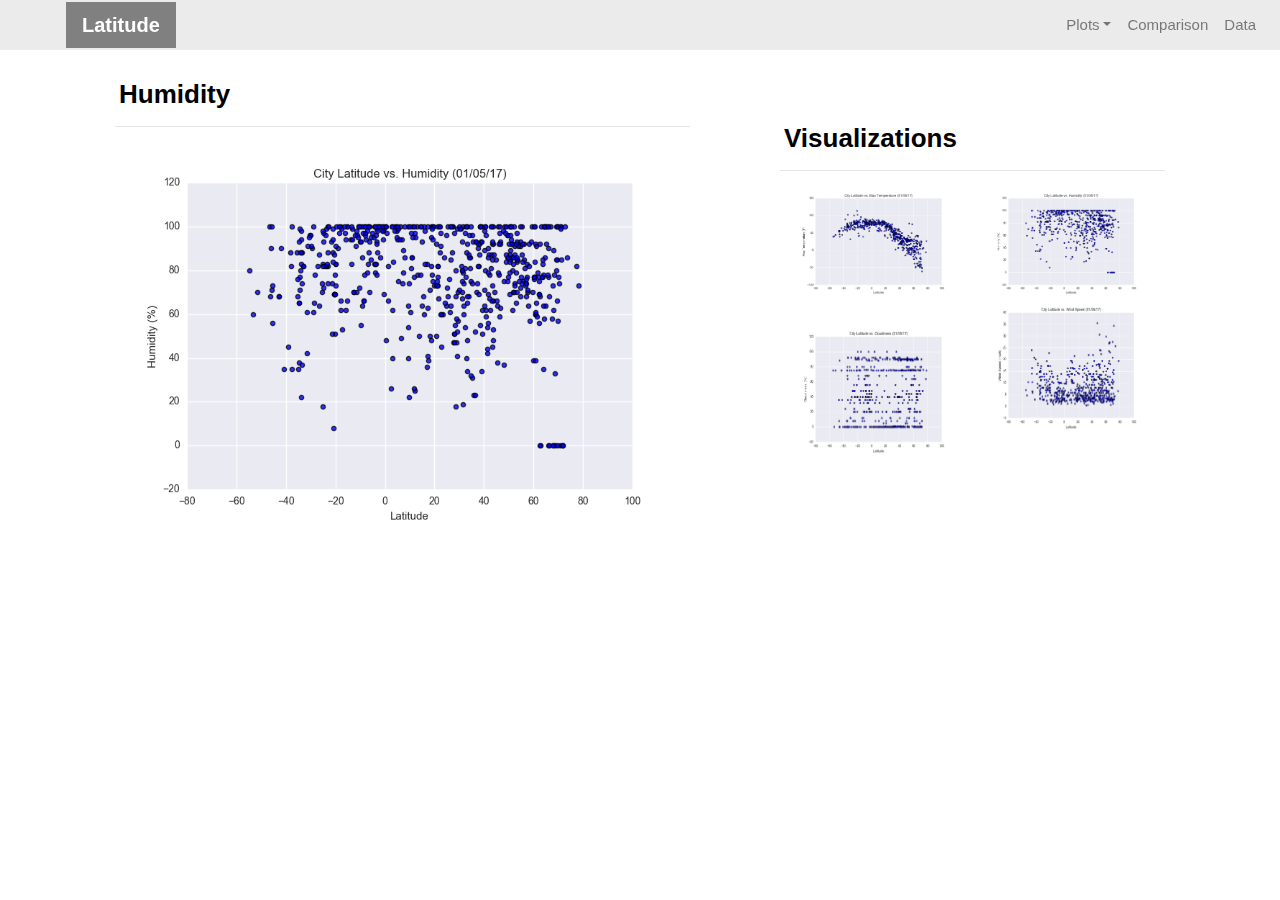
<file: humidity.html>
<!DOCTYPE html>
<html lang="en-us">
  <head>
​
    <meta charset="UTF-8">
    <meta name="viewport" content="width=device-width, initial-scale=1">
    <meta http-equiv="X-UA-Compatible" content="ie=edge">
​
    <title>Bootstrap Visualization Dashboard</title>
​
	<link rel="stylesheet" href="https://maxcdn.bootstrapcdn.com/bootstrap/4.0.0/css/bootstrap.min.css" integrity="sha384-Gn5384xqQ1aoWXA+058RXPxPg6fy4IWvTNh0E263XmFcJlSAwiGgFAW/dAiS6JXm" crossorigin="anonymous">
    
	<link rel="stylesheet" type="text/css" href="style.css">
​
  </head>

  <body>
    <!-- Start of navbar -->
	<div class="navigation">
	  <nav class="navbar fixed-top navbar-expand-lg navbar-light">
        <a class="navbar-brand" href="index.html">Latitude</a>
        <button class="navbar-toggler border" type="button" data-toggle="collapse" data-target="#navbarNavDropdown" aria-controls="navbarNavDropdown" aria-expanded="false" aria-label="Toggle navigation">
          <span class="navbar-toggler-icon"></span>
        </button>
​
        <!-- Collect the nav links, forms, and other content for toggling -->
        <div class="collapse navbar-collapse" id="navbarNavDropdown">
          <ul class="navbar-nav ml-auto">
            <li class="nav-item dropdown">
              <a href="#" class="nav-link dropdown-toggle" data-toggle="dropdown" id="navbarDropdownMenuLink" role="button" aria-haspopup="true" aria-expanded="false">Plots</a>
              <div class="dropdown-menu" aria-labelledby="navbarDropdownMenuLink">
                <a class="dropdown-item" href="temperature.html">Max-Temperature</a>
                <a class="dropdown-item" href="humidity.html">Humidity</a>
                <a class="dropdown-item" href="cloudiness.html">Cloudiness</a>
                <a class="dropdown-item" href="wind.html">Wind Speed</a>
              </div>
            </li>
            <li class="nav-item">
			  <a class="nav-link" href="comparison.html">Comparison</a>
			</li>
            <li class="nav-item">
			  <a class="nav-link" href="data.html">Data</a>
			</li>
          </ul>
        </div>
      </nav>
	</div>

    <!-- End of navbar -->

    <!-- Start of container -->
    <div class="container">
      <section class="row">
        <div class="col-lg-7 col-md-12">
          <div class="description-content">
            <h1 class="description-header">Humidity</h1>
            <hr>
            <img src="Resources/assets/images/Fig2.png" alt="Latitude vs. Humidity">
            <p>Even Though The Corelation Between Latitude And Humidity Is Weak, The Humidity Tends To Decrease In Some Area, Such As From -20 Deg to 0 Deg Latitude And From 40 Deg To 60 Deg Latitude.</p>
          </div>
        </div>
        <div class="col-lg-5 col-md-12">
​
          <!-- Start of Visualizations imageNav Area -->
          <section id="imageNav-area">
            <div class="imageNav-content">
              <h2 class="imageNav-header">Visualizations</h2>
              <hr />
              <div class="container">
			    <div class="row">
				  <div class="col-6">
                    <a href="temperature.html">
				      <img src="Resources/assets/images/Fig1.png" alt="Latitude vs. Max Temperature", title="Latitude vs. Max Temperature" class="imageNav-photo">
				    </a>
				  </div>
				  <div class="col-6">
                    <a href="humidity.html">
				      <img src="Resources/assets/images/Fig2.png" alt="Latitude vs. Humidity", title="Latitude vs. Humidity" class="imageNav-photo">
			        </a>
				  </div>
				  <div class="col-6">
​                   <a href="cloudiness.html">
				      <img src="Resources/assets/images/Fig3.png" alt="Latitude vs. Cloudiness", title="Latitude vs. Cloudiness", class="imageNav-photo">
				    </a>
				  </div>
				  <div class="col-6">
                    <a href="wind.html">
				      <img src="Resources/assets/images/Fig4.png" alt="Latitude vs. Wind Speed", title="Latitude vs. Wind Speed", class="imageNav-photo">
				    </a>
				  </div>
                </div>
			  </div>
            </div>
          </section>
          <!-- End of the Visualizations imageNav Area -->
​
        </div>
      </section>
    </div>
    <!-- End of container -->
​

	<!-- jQuery first, then Popper.js, then Bootstrap JS -->
    <script src="https://code.jquery.com/jquery-3.2.1.slim.min.js" integrity="sha384-KJ3o2DKtIkvYIK3UENzmM7KCkRr/rE9/Qpg6aAZGJwFDMVNA/GpGFF93hXpG5KkN" crossorigin="anonymous"></script>
    <script src="https://cdnjs.cloudflare.com/ajax/libs/popper.js/1.12.9/umd/popper.min.js" integrity="sha384-ApNbgh9B+Y1QKtv3Rn7W3mgPxhU9K/ScQsAP7hUibX39j7fakFPskvXusvfa0b4Q" crossorigin="anonymous"></script>
    <script src="https://maxcdn.bootstrapcdn.com/bootstrap/4.0.0/js/bootstrap.min.js" integrity="sha384-JZR6Spejh4U02d8jOt6vLEHfe/JQGiRRSQQxSfFWpi1MquVdAyjUar5+76PVCmYl" crossorigin="anonymous"></script>
  </body>
​
</html>
</file>
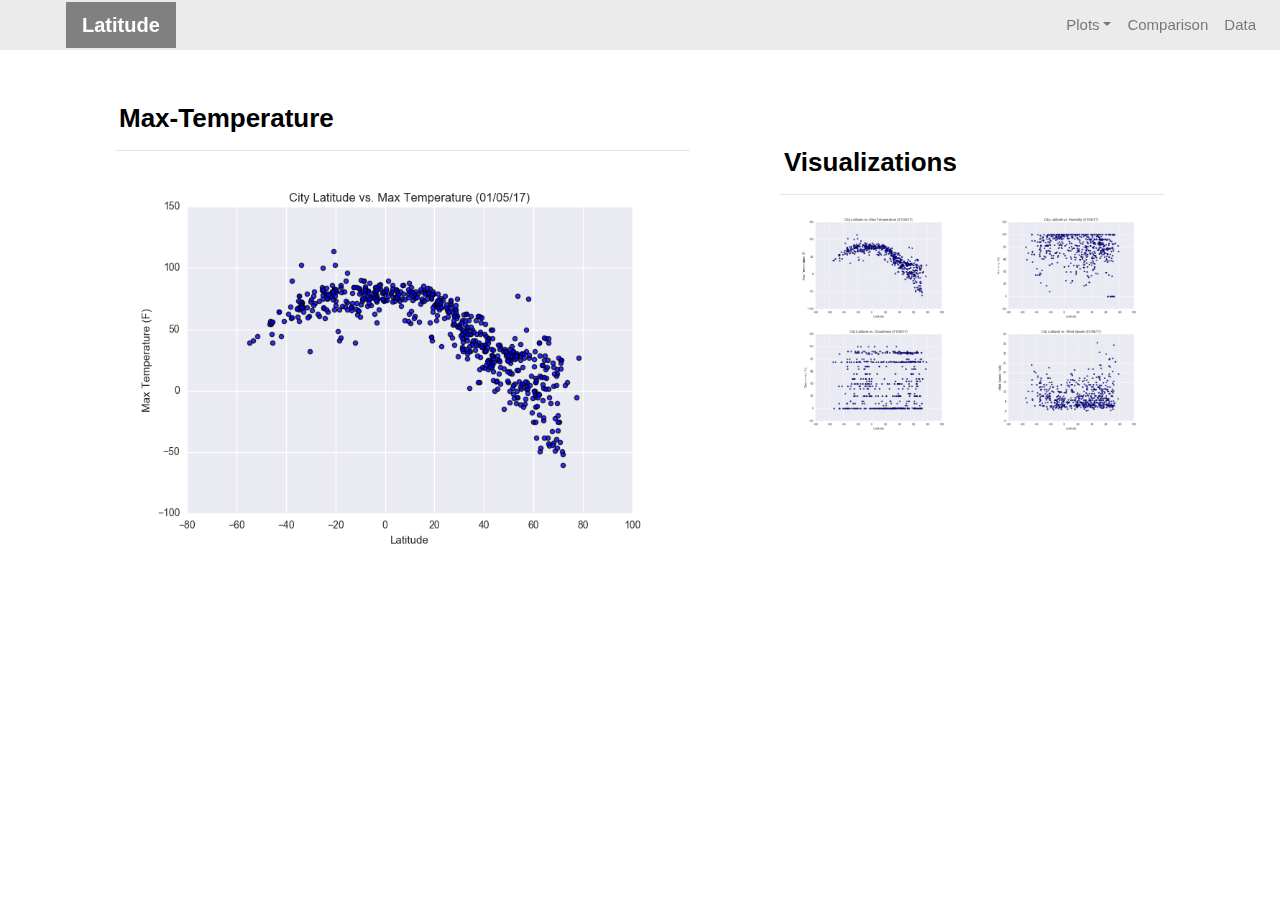
<file: temperature.html>
<!DOCTYPE html>
<html lang="en-us">
  <head>
​
    <meta charset="UTF-8">
    <meta name="viewport" content="width=device-width, initial-scale=1">
    <meta http-equiv="X-UA-Compatible" content="ie=edge">
​
    <title>Bootstrap Visualization Dashboard</title>
​
	<link rel="stylesheet" href="https://maxcdn.bootstrapcdn.com/bootstrap/4.0.0/css/bootstrap.min.css" integrity="sha384-Gn5384xqQ1aoWXA+058RXPxPg6fy4IWvTNh0E263XmFcJlSAwiGgFAW/dAiS6JXm" crossorigin="anonymous">
    
	<link rel="stylesheet" type="text/css" href="style.css">
​
  </head>
​
  <body>
    <!-- Start of navbar -->
	<div class="navigation">
	  <nav class="navbar fixed-top navbar-expand-lg navbar-light">
        <a class="navbar-brand" href="index.html">Latitude</a>
        <button class="navbar-toggler border" type="button" data-toggle="collapse" data-target="#navbarNavDropdown" aria-controls="navbarNavDropdown" aria-expanded="false" aria-label="Toggle navigation">
          <span class="navbar-toggler-icon"></span>
        </button>
​
        <!-- Collect the nav links, forms, and other content for toggling -->
        <div class="collapse navbar-collapse" id="navbarNavDropdown">
          <ul class="navbar-nav ml-auto">
            <li class="nav-item dropdown">
              <a href="#" class="nav-link dropdown-toggle" data-toggle="dropdown" id="navbarDropdownMenuLink" role="button" aria-haspopup="true" aria-expanded="false">Plots</a>
              <div class="dropdown-menu" aria-labelledby="navbarDropdownMenuLink">
                <a class="dropdown-item" href="temperature.html">Max-Temperature</a>
                <a class="dropdown-item" href="humidity.html">Humidity</a>
                <a class="dropdown-item" href="cloudiness.html">Cloudiness</a>
                <a class="dropdown-item" href="wind.html">Wind Speed</a>
              </div>
            </li>
            <li class="nav-item">
            <a class="nav-link" href="comparison.html">Comparison</a>
			</li>
            <li class="nav-item">
			  <a class="nav-link" href="data.html">Data</a>
			</li>
          </ul>
        </div>
      </nav>
	</div>
    <!-- End of navbar -->
​
    <!-- Start of container -->
    <div class="container">
      <section class="row">
        <div class="col-lg-7 col-md-12">
          <div class="description-content">
            <h1 class="description-header">Max-Temperature</h1>
            <hr>
            <img src="Resources/assets/images/Fig1.png" alt="Latitude vs. Max Temperature">
            <p>As Expected, the weather becomes significantly warmer as one approaches the equator (0&deg Latitude). More interestingly, however, is the fact that the southern hemisphere tends to be warmer this time of the year than the northern hemisphere. This may be due to the tilt of the earth at the time of the year this data was gathered.</p>
          </div>
        </div>
        <div class="col-lg-5 col-md-12">
​
          <!-- Start of Visualizations imageNav Area -->
          <section id="imageNav-area">
            <div class="imageNav-content">
              <h2 class="imageNav-header">Visualizations</h2>
              <hr />
              <div class="container">
			    <div class="row">
				  <div class="col-6">
                    <a href="temperature.html">
				      <img src="Resources/assets/images/Fig1.png" alt="Latitude vs. Max Temperature", title="Latitude vs. Max Temperature" class="imageNav-photo">
				    </a>
				  </div>
				  <div class="col-6">
                    <a href="humidity.html">
                                    <img src="Resources/assets/images/Fig2.png" alt="Latitude vs. Humidity", title="Latitude vs. Humidity" class="imageNav-photo">
			        </a>
				  </div>
				  <div class="col-6">
                    <a href="cloudiness.html">
				      <img src="Resources/assets/images/Fig3.png" alt="Latitude vs. Cloudiness", title="Latitude vs. Cloudiness", class="imageNav-photo">
				    </a>
				  </div>
				  <div class="col-6">
                    <a href="wind.html">
				      <img src="Resources/assets/images/Fig4.png" alt="Latitude vs. Wind Speed", title="Latitude vs. Wind Speed", class="imageNav-photo">
				    </a>
				  </div>
                </div>
			  </div>
            </div>
          </section>
          <!-- End of the Visualizations imageNav Area -->
​
        </div>
      </section>
    </div>
    <!-- End of container -->
​

        <!-- jQuery first, then Popper.js, then Bootstrap JS -->
    <script src="https://code.jquery.com/jquery-3.2.1.slim.min.js" integrity="sha384-KJ3o2DKtIkvYIK3UENzmM7KCkRr/rE9/Qpg6aAZGJwFDMVNA/GpGFF93hXpG5KkN" crossorigin="anonymous"></script>
    <script src="https://cdnjs.cloudflare.com/ajax/libs/popper.js/1.12.9/umd/popper.min.js" integrity="sha384-ApNbgh9B+Y1QKtv3Rn7W3mgPxhU9K/ScQsAP7hUibX39j7fakFPskvXusvfa0b4Q" crossorigin="anonymous"></script>
    <script src="https://maxcdn.bootstrapcdn.com/bootstrap/4.0.0/js/bootstrap.min.js" integrity="sha384-JZR6Spejh4U02d8jOt6vLEHfe/JQGiRRSQQxSfFWpi1MquVdAyjUar5+76PVCmYl" crossorigin="anonymous"></script>
  </body>
​
</html>
</file>
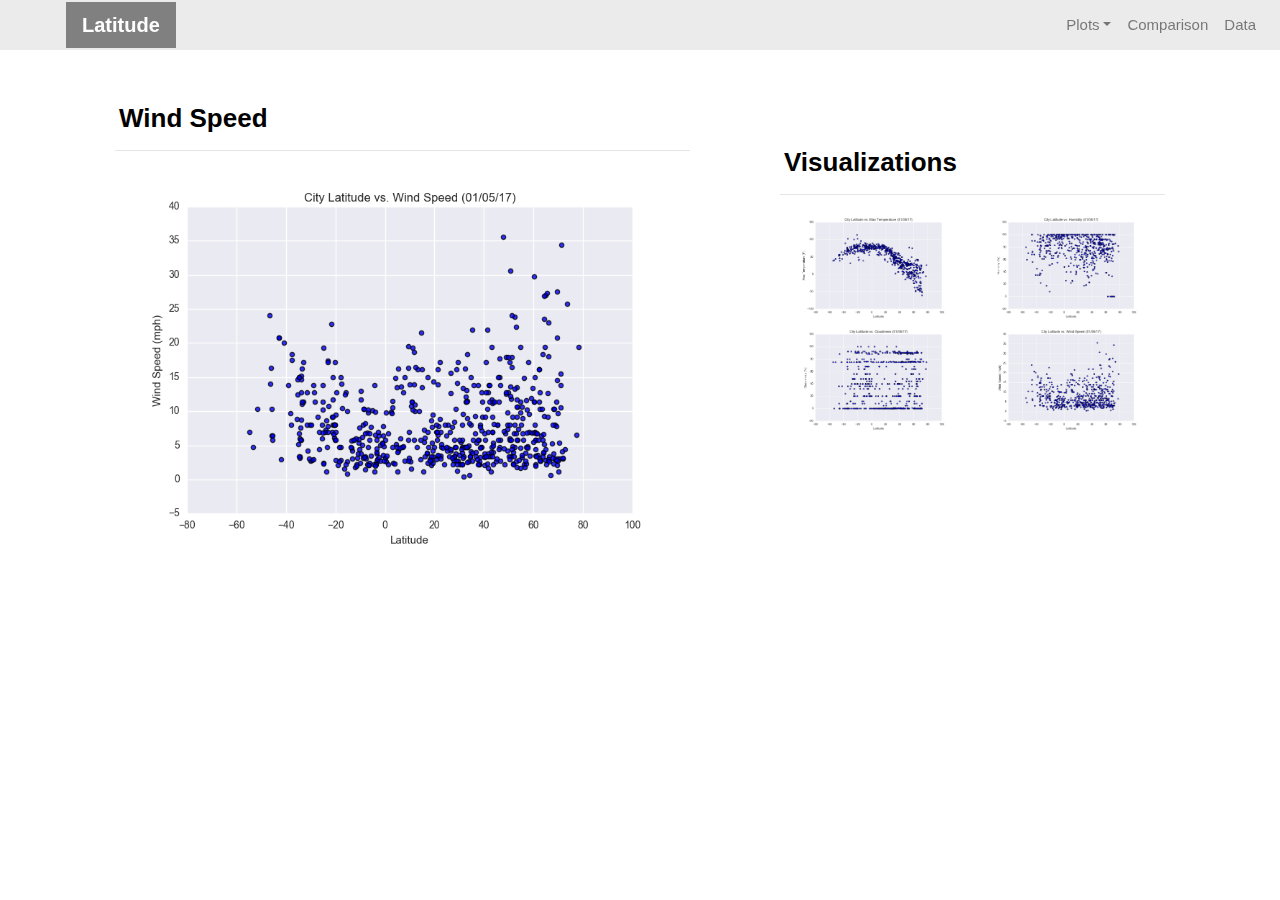
<file: wind.html>
<!DOCTYPE html>
<html lang="en-us">
  <head>
​
    <meta charset="UTF-8">
    <meta name="viewport" content="width=device-width, initial-scale=1">
    <meta http-equiv="X-UA-Compatible" content="ie=edge">
​
    <title>Bootstrap Visualization Dashboard</title>
​
	<link rel="stylesheet" href="https://maxcdn.bootstrapcdn.com/bootstrap/4.0.0/css/bootstrap.min.css" integrity="sha384-Gn5384xqQ1aoWXA+058RXPxPg6fy4IWvTNh0E263XmFcJlSAwiGgFAW/dAiS6JXm" crossorigin="anonymous">
    
	<link rel="stylesheet" type="text/css" href="style.css">
​
  </head>
​
  <body>
    <!-- Start of navbar -->
	<div class="navigation">
	  <nav class="navbar fixed-top navbar-expand-lg navbar-light">
        <a class="navbar-brand" href="index.html">Latitude</a>
        <button class="navbar-toggler border" type="button" data-toggle="collapse" data-target="#navbarNavDropdown" aria-controls="navbarNavDropdown" aria-expanded="false" aria-label="Toggle navigation">
          <span class="navbar-toggler-icon"></span>
        </button>
​
        <!-- Collect the nav links, forms, and other content for toggling -->
        <div class="collapse navbar-collapse" id="navbarNavDropdown">
          <ul class="navbar-nav ml-auto">
            <li class="nav-item dropdown">
              <a href="#" class="nav-link dropdown-toggle" data-toggle="dropdown" id="navbarDropdownMenuLink" role="button" aria-haspopup="true" aria-expanded="false">Plots</a>
              <div class="dropdown-menu" aria-labelledby="navbarDropdownMenuLink">
                <a class="dropdown-item" href="temperature.html">Max-Temperature</a>
                <a class="dropdown-item" href="humidity.html">Humidity</a>
                <a class="dropdown-item" href="cloudiness.html">Cloudiness</a>
                <a class="dropdown-item" href="wind.html">Wind Speed</a>
              </div>
            </li>
            <li class="nav-item">
			  <a class="nav-link" href="comparison.html">Comparison</a>
			</li>
            <li class="nav-item">
			  <a class="nav-link" href="data.html">Data</a>
			</li>
          </ul>
        </div>
      </nav>
	</div>
    <!-- End of navbar -->
​
    <!-- Start of container -->
    <div class="container">
      <section class="row">
        <div class="col-lg-7 col-md-12">
          <div class="description-content">
            <h1 class="description-header">Wind Speed</h1>
            <hr>
            <img src="Resources/assets/images/Fig4.png" alt="Latitude vs. Wind Speed">
            <p>Wind Speed Appears To Slightly Increase As The Distance From The Equator Increases.</p>
          </div>
        </div>
        <div class="col-lg-5 col-md-12">
​
          <!-- Start of Visualizations imageNav Area -->
          <section id="imageNav-area">
            <div class="imageNav-content">
              <h2 class="imageNav-header">Visualizations</h2>
              <hr />
              <div class="container">
			    <div class="row">
				  <div class="col-6">
                    <a href="temperature.html">
				      <img src="Resources/assets/images/Fig1.png" alt="Latitude vs. Max Temperature", title="Latitude vs. Max Temperature" class="imageNav-photo">
				    </a>
				  </div>
				  <div class="col-6">
                    <a href="humidity.html">
				      <img src="Resources/assets/images/Fig2.png" alt="Latitude vs. Humidity", title="Latitude vs. Humidity" class="imageNav-photo">
			        </a>
				  </div>
				  <div class="col-6">
                    <a href="cloudiness.html">
				      <img src="Resources/assets/images/Fig3.png" alt="Latitude vs. Cloudiness", title="Latitude vs. Cloudiness", class="imageNav-photo">
				    </a>
				  </div>
				  <div class="col-6">
                    <a href="wind.html">
				      <img src="Resources/assets/images/Fig4.png" alt="Latitude vs. Wind Speed", title="Latitude vs. Wind Speed", class="imageNav-photo">
				    </a>
				  </div>
                </div>
			  </div>
            </div>
          </section>
          <!-- End of the Visualizations imageNav Area -->

          </div>
      </section>
    </div>
    <!-- End of container -->

​

	<!-- jQuery first, then Popper.js, then Bootstrap JS -->
    <script src="https://code.jquery.com/jquery-3.2.1.slim.min.js" integrity="sha384-KJ3o2DKtIkvYIK3UENzmM7KCkRr/rE9/Qpg6aAZGJwFDMVNA/GpGFF93hXpG5KkN" crossorigin="anonymous"></script>
    <script src="https://cdnjs.cloudflare.com/ajax/libs/popper.js/1.12.9/umd/popper.min.js" integrity="sha384-ApNbgh9B+Y1QKtv3Rn7W3mgPxhU9K/ScQsAP7hUibX39j7fakFPskvXusvfa0b4Q" crossorigin="anonymous"></script>
    <script src="https://maxcdn.bootstrapcdn.com/bootstrap/4.0.0/js/bootstrap.min.js" integrity="sha384-JZR6Spejh4U02d8jOt6vLEHfe/JQGiRRSQQxSfFWpi1MquVdAyjUar5+76PVCmYl" crossorigin="anonymous"></script>
  </body>
​
</html>
</file>
<file: style.css>
style.css



body{
    background-color: white; 
}

.navbar{
    max-height: 50px; 
	background-color: #cccaca5e; 
    font-size: 15px; 
}

.navigation .navbar-brand{
	color: white; 
	margin-left: 50px; 
	padding: inherit; 
	font-weight: bold; 
	background-color: grey;
	font-family: Arial, Helvetica, sans-serif;
}

.dropdown-item{
    color: grey; 
}

.dropdown-menu .dropdown-item:hover, .dropdown-menu .dropdown-item:active{
    background-color:grey; 
}

.nav-link:hover{
    background-color:grey;
}


/* Media Queries */
@media (max-width: 991.98px){
.navbar{
    max-height: none; 
    padding: inherit;
}
.navbar div{
    margin: inherit; 
    background-color: white;  
}
.navbar-brand{
    padding: 10px; 
}

button{
    margin-left: auto; 
}

button:focus {
    outline: 1px dotted;
}
}

.description-content {
	margin-top: 30px;
	margin-bottom: 60px;
	padding: 10px 30px 5px;
	color: black;
	background-color: white;
}

.imageNav-content {
	margin-top: 50px;
	margin-bottom: 30px;
	padding: 10px 30px 50px;
	color: black;
	background-color: white;
}
.description-header, .imageNav-header {
	padding-top: 15px; 
	padding-left: 4px;
	color: black;
	font-size: 26px;
	font-weight: bold;
	font-family: Arial, Helvetica, sans-serif;
}

img{
	width: 100%;
	height: 100%;
}

.description-image {
	float: left;
	width: 60%;
	height: 60%;
}

p{
	color: white;
	font-size: 14px;
	font-family: Arial, Helvetica, sans-serif;
}


.active, .imageNav-photo:hover{
    border-color:grey;
    border-style: solid; 
}
</file>
